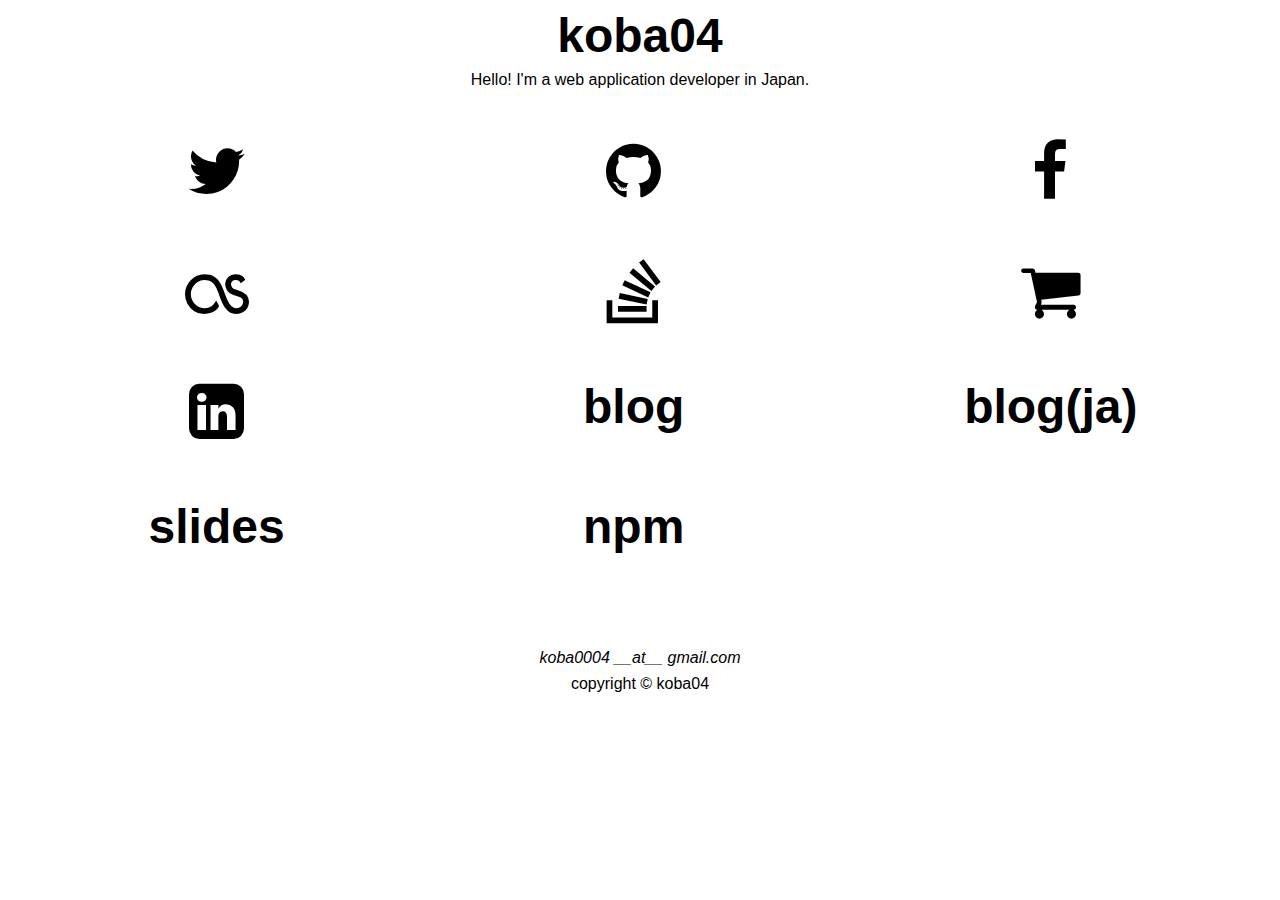
<file: public/index.html>
<!DOCTYPE html>
<html lang="en">
<head>
  <meta charset="utf-8">
  <title>koba04 - web application developer -</title>
  <link href="//maxcdn.bootstrapcdn.com/font-awesome/4.2.0/css/font-awesome.min.css" rel="stylesheet">
  <link href="main.css" rel="stylesheet">
</head>
<body>
  <header class="header">
    <h1 class="header__title ">koba04</h1>
    <p class="header__text">Hello! I'm a web application developer in Japan.</p>
  </header>
  <main class="main">
    <section>
      <ul class="account-list">
          <li class="my-icon account-list__item"><a href="https://twitter.com/koba04" target="_blank" rel="noopener noreferrer"><i class="fa fa-twitter fa-4x"></i></a></li>
          <li class="my-icon account-list__item"><a href="https://github.com/koba04/" target="_blank" rel="noopener noreferrer"><i class="fa fa-github fa-4x"></i></a></li>
          <li class="my-icon account-list__item"><a href="https://www.facebook.com/koba04" target="_blank" rel="noopener noreferrer"><i class="fa fa-facebook fa-4x"></i></a></li>
          <li class="my-icon account-list__item"><a href="http://www.lastfm.jp/user/koba04" target="_blank" rel="noopener noreferrer"><i class="fa fa-lastfm fa-4x"></i></a></li>
          <li class="my-icon account-list__item"><a href="https://stackoverflow.com/users/3451503/koba04" target="_blank" rel="noopener noreferrer"><i class="fa fa-stack-overflow fa-4x"></i></a></li>
          <li class="my-icon account-list__item"><a href="https://www.amazon.co.jp/registry/wishlist/3RM30V69LJHUY" target="_blank" rel="noopener noreferrer"><i class="fa fa-shopping-cart fa-4x"></i></a></li>
          <li class="my-icon account-list__item"><a href="https://www.linkedin.com/in/toru-kobayashi-26688680/" target="_blank" rel="noopener noreferrer"><i class="fa fa-linkedin-square fa-4x"></i></a></li>
          <li class="my-icon account-list__item"><span class="icon-text"><a href="https://medium.com/@koba04" target="_blank" rel="noopener noreferrer">blog</a></span></li>
          <li class="my-icon account-list__item"><span class="icon-text"><a href="https://blog.koba04.com" target="_blank" rel="noopener noreferrer">blog(ja)</a></span></li>
          <li class="my-icon account-list__item"><span class="icon-text"><a href="https://speakerdeck.com/koba04" target="_blank" rel="noopener noreferrer">slides</a></span></li>
          <li class="my-icon account-list__item"><a href="https://www.npmjs.com/~koba04" target="_blank" rel="noopener noreferrer"><span class="icon-text">npm</span></a></li>
        </ul>
    </section>
  </main>
  <footer class="footer">
    <address class="footer__contact">koba0004&nbsp;__at__&nbsp;gmail.com</address>
    <p class="footer__copyright">copyright &copy; koba04</p></p>
  </footer>
  <script>
    var _gaq = _gaq || [];
    _gaq.push(['_setAccount', 'UA-8875970-4']);
    _gaq.push(['_trackPageview']);
    (function() {
      var ga = document.createElement('script'); ga.type = 'text/javascript'; ga.async = true;
      ga.src = ('https:' == document.location.protocol ? 'https://ssl' : 'http://www') + '.google-analytics.com/ga.js';
      var s = document.getElementsByTagName('script')[0]; s.parentNode.insertBefore(ga, s);
    })();
  </script>
</body>
</html>
</file>
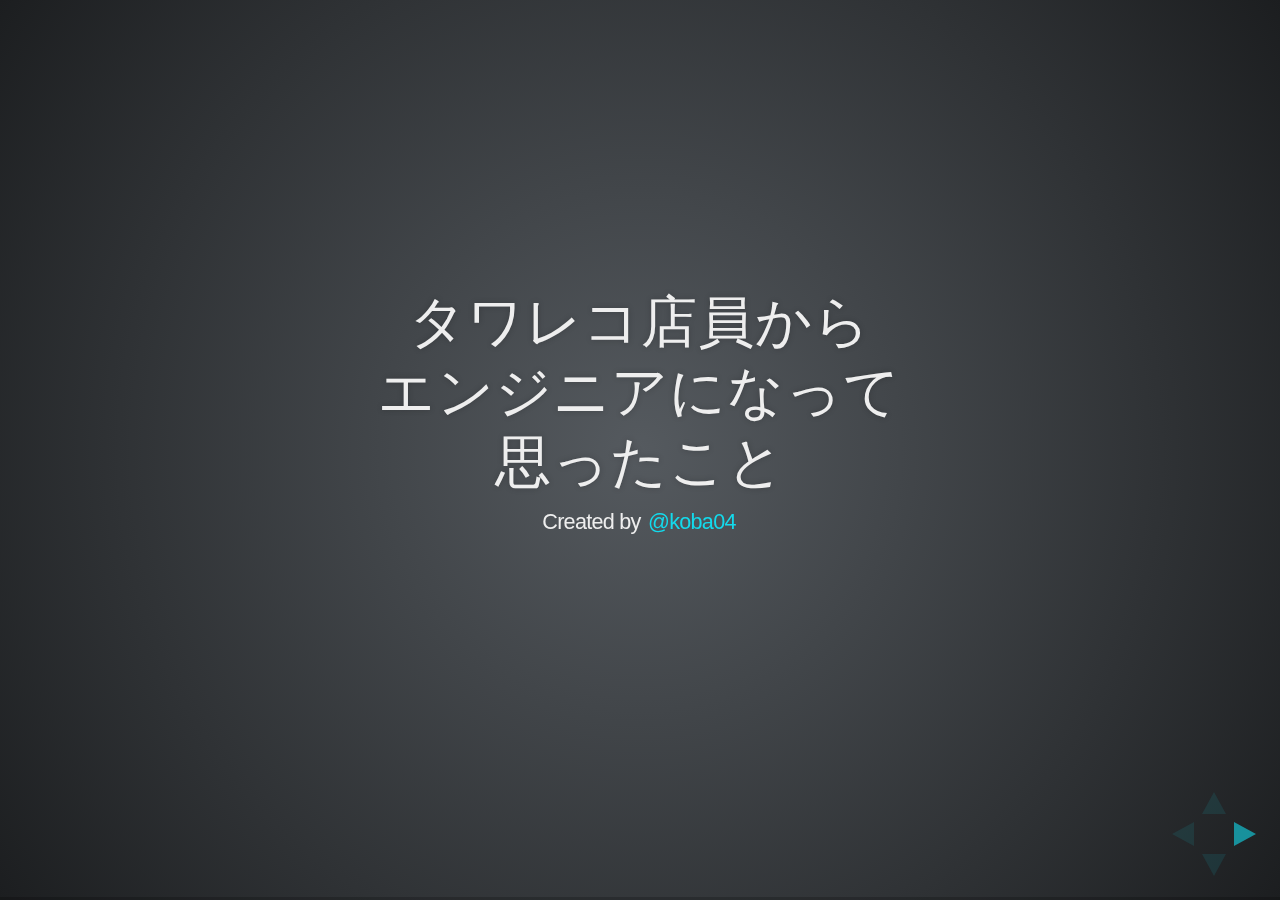
<file: public/slide/become_a_programmer/index.html>
<!doctype html>
<html lang="ja">
  <head>
    <meta charset="utf-8">
    <title>プログラミング未経験のタワレコ店員がエンジニアになって思ったこと</title>
    <meta property="og:title" content="プログラミング未経験のタワレコ店員がエンジニアになって思ったこと" />
    <meta property="og:type" content="website" />
    <meta property="og:url" content="http://koba04.com/slide/become_a_programmer/" />
    <meta name="author" content="koba04">
    <meta name="apple-mobile-web-app-capable" content="yes" />
    <meta name="apple-mobile-web-app-status-bar-style" content="black-translucent" />
    <link rel="stylesheet" href="css/reveal.css">
    <link rel="stylesheet" href="css/theme/default.css" id="theme">
    <!-- For syntax highlighting -->
    <link rel="stylesheet" href="lib/css/zenburn.css">
    <!-- If the query includes 'print-pdf', use the PDF print sheet -->
    <script>
      document.write( '<link rel="stylesheet" href="css/print/' + ( window.location.search.match( /print-pdf/gi ) ? 'pdf' : 'paper' ) + '.css" type="text/css" media="print">' );
    </script>
    <!--[if lt IE 9]>
    <script src="lib/js/html5shiv.js"></script>
    <![endif]-->
    <script type="text/javascript">
      var _gaq = _gaq || [];
      _gaq.push(['_setAccount', 'UA-8875970-4']);
      _gaq.push(['_trackPageview']);
      (function() {
        var ga = document.createElement('script'); ga.type = 'text/javascript'; ga.async = true;
        ga.src = ('https:' == document.location.protocol ? 'https://ssl' : 'http://www') + '.google-analytics.com/ga.js';
        var s = document.getElementsByTagName('script')[0]; s.parentNode.insertBefore(ga, s);
      })();
    </script>
  </head>
  <body>
    <div class="reveal">
      <!-- Any section element inside of this container is displayed as a slide -->
      <div class="slides">
        <section data-markdown>
          <script type="text/template">
            ### タワレコ店員から
            ### エンジニアになって
            ### 思ったこと
            <small>Created by [@koba04](http://twitter.com/koba04)</small>
          </script>
        </section>

        <section data-markdown>
          <script type="text/template">
            ### about

            [@koba04](http://twitter.com/koba04)

            ***
            * 22〜24歳 タワレコ店員
            * 24〜28歳 受託系の開発</li>
            * 28〜 (30歳) ウェブ系な開発(←イマココ)
            ***

            [github](http://github.com/koba04) / [blog](http://d.hatena.ne.jp/koba04/)

            個人で作ったWebサービス

            [PetaTube](http://petatube.koba04.com/) / [CountDownLastFMRanking](http://cdlm.koba04.com/)
          </script>
        </section>


        <section data-markdown>
          <script type="text/template">
            ## about slide

            * 全くすごくない普通のド素人が、  
              未経験からエンジニアになってどう乗り切ってきたのかを書きたくなった

            * 正月だったのでこれまでを振り返ってみた

            * reveal.js(このスライド)を試したかった
          </script>
        </section>

        <section data-state="alert" data-markdown>
          <script type="text/template">
            ## 注意

            * こうやってきたということなので、  
              書いてあること全てがこうしたほうがいいというものではありません

            * スゴいことは書いてません(やってないので...)
          </script>
        </section>

        <section data-markdown>
          <script type="text/template">
            ### タワレコ時代のスキル

            * 音楽のレビューブログをブログサービス使って書いていた程度

            * 文系なのでプログラミングとか全くしたことない  
              <small>数学も高1くらいからやってない...</small>

            * インターネット？よくわからないけど便利だね
          </script>
        </section>

        <section data-state="alert" data-markdown>
          <script type="text/template">
            # えっ
          </script>
        </section>

        <section data-markdown>
          <script type="text/template">
            ### タワレコ時代に勉強したこと

            * 資格(シスアド)  
              <small>インターネットがなんとなくイメージ出来るようになった(利用者として)</small>

            * Java  
              <small>ネットでJavaがいいらしいというのを見て学習  
              「やさしい〜」みたいな書籍で動物クラスとか犬クラス作ったりした  
              これがどうシステムになっていくのか全く理解出来てない状態</small>
          </script>
        </section>

        <section data-state="blackout" data-markdown>
          <script type="text/template">
            ## そして潜り込んだ...
          </script>
        </section>

        <section data-markdown>
          <script type="text/template">
            ## 何もわからない期
          </script>
        </section>

        <section data-markdown>
          <script type="text/template">
            ### とにかくわからない

            * 何から調べたらいいかわからない...  
              <small>MVC？ Tomcat？ 環境PATH？？？</small>

            * 何がわからないかがわからない  
              <small>「〜がわからない」というのは最低限は理解してないと言えない</small>
          </script>
        </section>

        <section data-markdown>
          <script type="text/template">
            ### わからないときにどうしたか...
          </script>
        </section>

        <section data-markdown>
          <script type="text/template">
            ### とにかく試行錯誤する

            * こうしないと頭に入らない...

            * 家帰ってわからなかったところを改めて調べてみる

            * それについてが載っている初心者本を買ってきてやる
          </script>
        </section>

        <section data-markdown>
          <script type="text/template">
            ### 何か試すときは1つずつ試す

            * とにかくなんでも試したくなるけど、  
              １つずつやっていかないと混乱していくだけ

            * やったことはログにとっておく  
              (やらずに時間をいっぱい無駄にしたので...)
          </script>
        </section>

        <section data-markdown>
          <script type="text/template">
            ### 聞く

            * 周りに迷惑掛けてしまうときは早めに聞く

            * 質問は知りたいポイントをまとめて答えやすく

            * 考えることを放棄して聞くのはナシ

            * あとは空気読め(これが難しい...)
          </script>
        </section>

        <section data-markdown>
          <script type="text/template">
            ### すべてをわかろうとしない

            * 全部を理解しようとすると破綻するので、  
              今の時点ではこういうもんだと割り切る部分も必要  

            * 勉強を続けていれば、ふとしたときに色々つながって一気に理解出来ることがある
          </script>
        </section>

        <section data-markdown>
          <script type="text/template">
            ### で、なってみてどうだったか

            * 最初の会社は受託の開発だったけど  
              プログラムを書いてシステムを作るということは思っていた以上に楽しかった

            * 自分が作ったシステムが使われるのは  
              すごい嬉しいけどドキドキ...(これは今でも)
          </script>
        </section>

        <section data-markdown data-state="soothe">
          <script type="text/template">
            # 勉強する
          </script>
        </section>

        <section data-markdown>
          <script type="text/template">
            ## 勉強の軸

            この3点は並行して進めていく

            * 業務に直接的に必要なこと  
              <small>まぁ当然しますよね</small>

            * 基礎的知識  
              <small>TCP/IP, HTTP, Linux...</small>

            * 業務とは関係ないけど興味があること  

            ***

            <small>他にも色々勉強すべきことはあるけど、  
            それはそれぞれやりたいことを...</small>
          </script>
        </section>

        <section data-markdown>
          <script type="text/template">
            ## 基礎的知識

            * あるかどうかで新しいことを学ぶときに  
              理解出来るスピードが大きく変わってくる  
              <small>やっておくと後々ジャブのように効いてくる</small>

            * 周りと比べて絶望的なくらい足りなくて  
              焦りや不安を感じるけど、  
              1つ1つ確実に身につけるしかないので  
              継続してやるしかない  

            * 最近は英語と数学の必要性を痛感している..
          </script>
        </section>

        <section data-markdown>
          <script type="text/template">
            ## 本で勉強する

            本に投資することは無駄にはならないので  
            どんどん買う

            * 初心者本オススメ  
              <small>新しい何かを勉強するときは  
              カッコつけずにまずは初心者本からやるのが結局理解が早い(と思う)</small>

            * Webにある記事だけでOK?  
              <small>本で順番に進めた方が理解が早いことも多いので、  
              Webで概要見てもっと学びたいと思ったら早めに本買ってみるといいのでは?</small>

            * お金を使うことで学ぼうという意識も高くなる</li>
          </script>
        </section>

        <section data-markdown>
          <script type="text/template">
            ### 資格についてちょっと

            <small>ベンダー系はOracleを取らされたくらいなので  
            IPAの試験について</small>

            * 自分のような基礎的な学習を全くしてない人にとっては意味はある  
              <small>でも資格の勉強だけしてるとかはダメだと思う</small>

            * 仕事に直接的に役に立ったことは  
              ほとんどないけど、  
              ちょっとしたときにヒントとなることも

            * 午後の問題とかは結構面白い  
              <small>情報セキュリティスペシャリストは結構勉強になった</small>

            ***

            <small>半年に1回とかなので勉強しようかと思うこともあるけど  
            他にやりたいことがあって放置...</small>
          </script>
        </section>

        <section data-markdown data-state="soothe">
          <script type="text/template">
            ## やるといいこと

            <small>出来てないけど...</small>
          </script>
        </section>

        <section data-markdown>
          <script type="text/template">
            ## ブログ書く

            * 学んだことをブログに書く習慣をつける

            * inputしたことをそのままでもoutputしてみることでより身につく
          </script>
        </section>

        <section data-markdown>
          <script type="text/template">
            ## 勉強する環境を作る

            * Web系なら最初は仮想環境にLinux入れては潰してを繰り返して色々試す  
              <small>perlbrewとかrbenvとかLL系の環境つくるものや  
              MySQL::Sandboxとか使うとさらに気楽に試せていい  
              →壊れてもいい安心感</small>

            * 慣れてきたらVPSを借りてみる  
              公開されている環境があるというのは  
              テンションが上がる
          </script>
        </section>

        <section data-markdown data-state="soothe">
          <script type="text/template">
            ## 少しわかってきたら
          </script>
        </section>

        <section data-markdown>
          <script type="text/template">
            ## 勉強会

            * モチベーション & 知識を得られるので積極活用

            * 意識高い人たちがいっぱいだからと恐れない  
              最初は知識を吸収するためだけに参加するでもいいと思う

            * ぼっちでも気にせず色々参加してみる  

            * 話しかけられなくても  
              ブログで感想書いたりすることで  
              つながりが出来て楽しいかも

            * ロールモデルとなるような  
              すごい人を見つけると刺激にもなるしいい
              
          </script>
        </section>

        <section data-markdown>
          <script type="text/template">
            ### 学ぶべきことの取捨選択

            * 学ぶべきことは膨大なので、  
              基礎的な部分や  
              自分が伸ばしたい部分などを見極めて  
              何でもかんでも手を出さない

            * 「知っておくべき〜」みたいな記事に踊らされない
          </script>
        </section>

        <section data-markdown>
          <script type="text/template">
            ### コードを読む

            * githubなどで  
              使っているライブラリのコードを読んでみる

            * まぁ言うまでもないですが...
          </script>
        </section>

        <section data-markdown>
          <script type="text/template">
            ## 目標立てて宣言する

            * これやるということを決めて  
              ブログか何かで宣言する

            * 無理な目標は結局何もやらなくなるので  
              出来る目標を立てて確実に実行する
          </script>
        </section>

        <section data-markdown>
          <script type="text/template">
            ### サービスを公開してみる

            * botでもなんでもいいので、  
              自分の作ったものを公開してみることは  
              色々勉強になるのでオススメ

            * 自分のためだけのサービスでも
          </script>
        </section>

        <section data-markdown>
          <script type="text/template">
            ### 疲れたときは

            * プログラム書くのに疲れたときは、本を読む

            * 本を読むのに疲れたときは、プログラムを書く

            * どっちも疲れたときは飲んだり寝たり  
              お好きなようにして無理にやらない
          </script>
        </section>

        <section data-markdown>
          <script type="text/template">
            ## エンジニアって大変?

            * 一生学び続ける覚悟が必要

            * 技術を学ぶことが楽しく思えないなら  
              ツラいだけだと思うので...

            * でも、自分の力でサービス作れるのって  
              カッコよくない?

            * 目的がはっきりしている学習は  
              苦にならないと思う
          </script>
        </section>

        <section data-markdown>
          <script type="text/template">
            ## なんだかんだ

            * 楽しいから続けられている  
              →モチベーションを保つことが大事

            * リスクを冒さないとチャンスはない  
              →仕事に慣れてきた時が一番大事  
          </script>
        </section>

        <section data-markdown>
          <script type="text/template">
            ## とはいえ悩む

            * 新卒で入ってきたエンジニアが  
              みんな技術力高くて焦ることもある  

            * まぁでもチートはないので  
              手を動かして学ぶのみ
          </script>
        </section>

        <section data-markdown>
          <script type="text/template">
            ## 自分を出す

            * 自分しか出来ないことは  
              ほとんどないけど  
              自分しかやらないことはある
          </script>
        </section>

        <section data-markdown data-state="soothe">
          <script type="text/template">
            # 理想
          </script>
        </section>

        <section data-markdown>
          <script type="text/template">
            ### 呼吸するように学ぶ

            * 自然に学ぶ

            * 吸うこと(インプット)と  
              吐くこと(アウトプット)を  
              バランスよく
          </script>
        </section>

        <section data-markdown>
          <script type="text/template">
            # おわり

            <small><a href="#">もう一度見る</a></small>
          </script>
        <section>

      </div>
    </div>
    <script src="lib/js/head.min.js"></script>
    <script src="js/reveal.min.js"></script>
    <script>
      // Full list of configuration options available here:
      // https://github.com/hakimel/reveal.js#configuration
      Reveal.initialize({
        controls: true,
        progress: true,
        history: true,
        center: true,
        theme: Reveal.getQueryHash().theme, // available themes are in /css/theme
        transition: Reveal.getQueryHash().transition || 'default', // default/cube/page/concave/zoom/linear/none
        // Optional libraries used to extend on reveal.js
        dependencies: [
          { src: 'lib/js/classList.js', condition: function() { return !document.body.classList; } },
          { src: 'plugin/markdown/showdown.js', condition: function() { return !!document.querySelector( '[data-markdown]' ); } },
          { src: 'plugin/markdown/markdown.js', condition: function() { return !!document.querySelector( '[data-markdown]' ); } },
          { src: 'plugin/highlight/highlight.js', async: true, callback: function() { hljs.initHighlightingOnLoad(); } },
          { src: 'plugin/zoom-js/zoom.js', async: true, condition: function() { return !!document.body.classList; } },
          { src: 'plugin/notes/notes.js', async: true, condition: function() { return !!document.body.classList; } }
          // { src: 'plugin/remotes/remotes.js', async: true, condition: function() { return !!document.body.classList; } }
        ]
      });
    </script>
  </body>
</html>
</file>
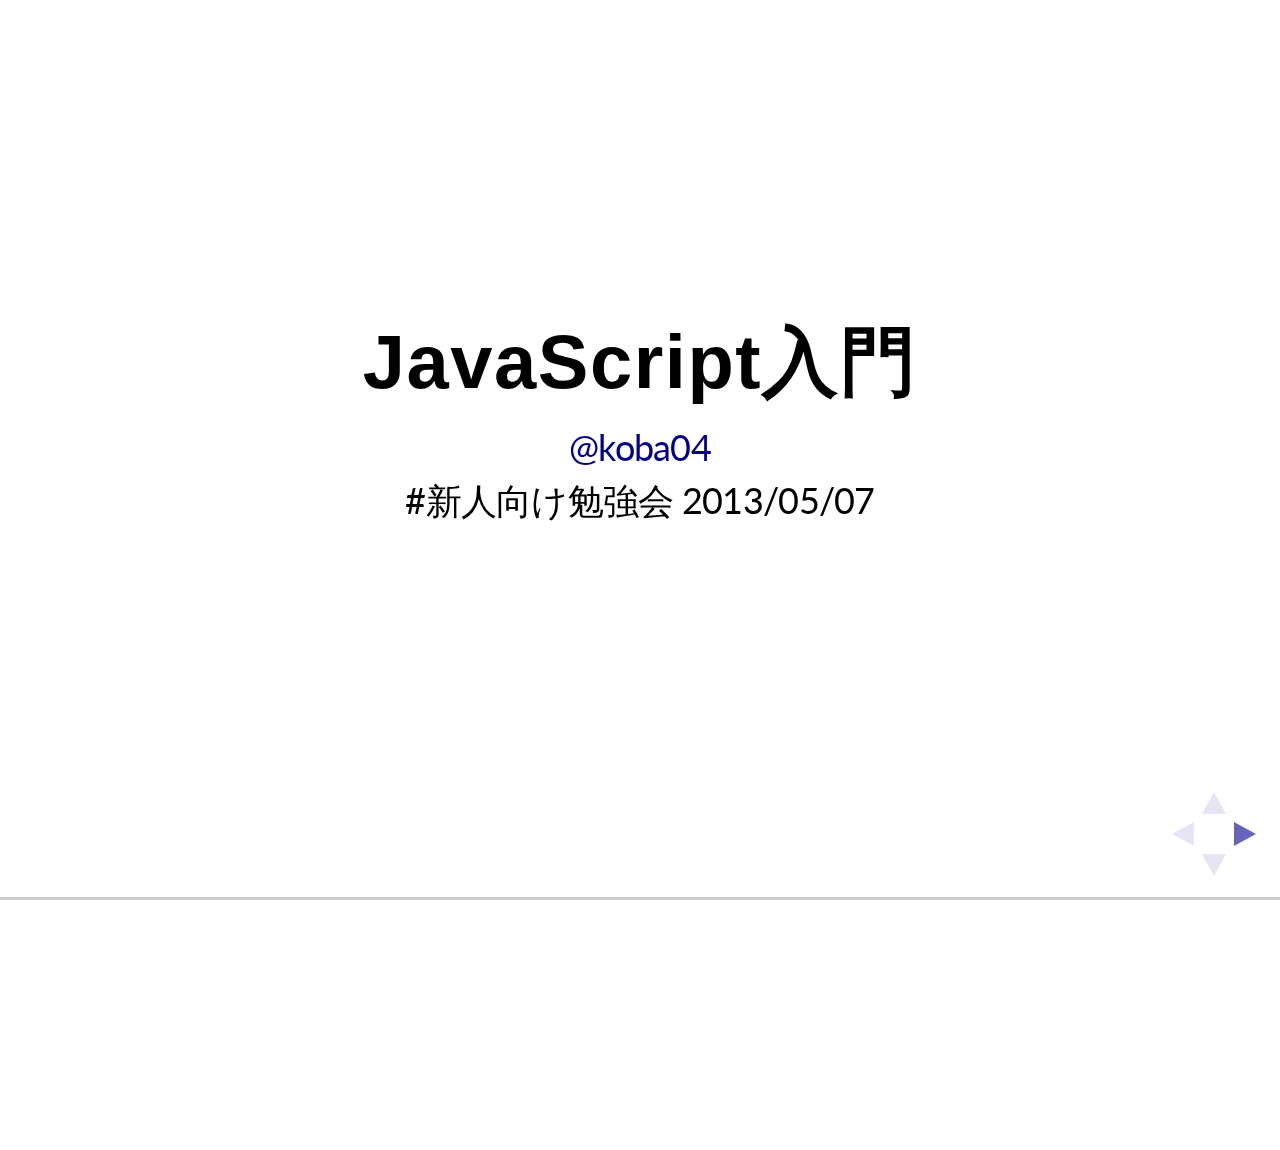
<file: public/slide/for-javascript-begineers/index.html>
<!doctype html>
<html lang="ja">
  <head>
    <meta charset="utf-8">
    <title>JavaScript入門</title>
    <meta property="og:title" content="JavaScript入門" />
    <meta property="og:type" content="website" />
    <meta property="og:url" content="http://koba04.com/slide/for-javascript-begineers/" />
    <meta name="author" content="koba04">
    <meta name="apple-mobile-web-app-capable" content="yes" />
    <meta name="apple-mobile-web-app-status-bar-style" content="black-translucent" />
    <link rel="stylesheet" href="css/reveal.css">
    <link rel="stylesheet" href="css/theme/simple.css" id="theme">
    <link rel="stylesheet" href="css/my.css">
    <!-- For syntax highlighting -->
    <link rel="stylesheet" href="lib/css/zenburn.css">
    <!-- If the query includes 'print-pdf', use the PDF print sheet -->
    <script>
      document.write( '<link rel="stylesheet" href="css/print/' + ( window.location.search.match( /print-pdf/gi ) ? 'pdf' : 'paper' ) + '.css" type="text/css" media="print">' );
    </script>
    <!--[if lt IE 9]>
    <script src="lib/js/html5shiv.js"></script>
    <![endif]-->
  </head>
  <body>
    <div class="reveal">
      <!-- Any section element inside of this container is displayed as a slide -->
      <div class="slides">
        <section data-markdown="content.md" data-separator="^\n\n\n" data-vertical="^\n\n"></section>
    </div>
    <script src="lib/js/head.min.js"></script>
    <script src="js/reveal.min.js"></script>
    <script>
      // Full list of configuration options available here:
      // https://github.com/hakimel/reveal.js#configuration
      Reveal.initialize({
        controls: true,
        progress: true,
        history: true,
        center: true,
        theme: Reveal.getQueryHash().theme, // available themes are in /css/theme
        transition: Reveal.getQueryHash().transition || 'default', // default/cube/page/concave/zoom/linear/fade/none
        // Optional libraries used to extend on reveal.js
        dependencies: [
          { src: 'lib/js/classList.js', condition: function() { return !document.body.classList; } },
          { src: 'plugin/markdown/showdown.js', condition: function() { return !!document.querySelector( '[data-markdown]' ); } },
          { src: 'plugin/markdown/markdown.js', condition: function() { return !!document.querySelector( '[data-markdown]' ); } },
          { src: 'plugin/highlight/highlight.js', async: true, callback: function() { hljs.initHighlightingOnLoad(); } },
          { src: 'plugin/zoom-js/zoom.js', async: true, condition: function() { return !!document.body.classList; } },
          { src: 'plugin/notes/notes.js', async: true, condition: function() { return !!document.body.classList; } }
          // { src: 'plugin/search/search.js', async: true, condition: function() { return !!document.body.classList; } }
          // { src: 'plugin/remotes/remotes.js', async: true, condition: function() { return !!document.body.classList; } }
        ]
      });
    </script>
  </body>
</html>
</file>
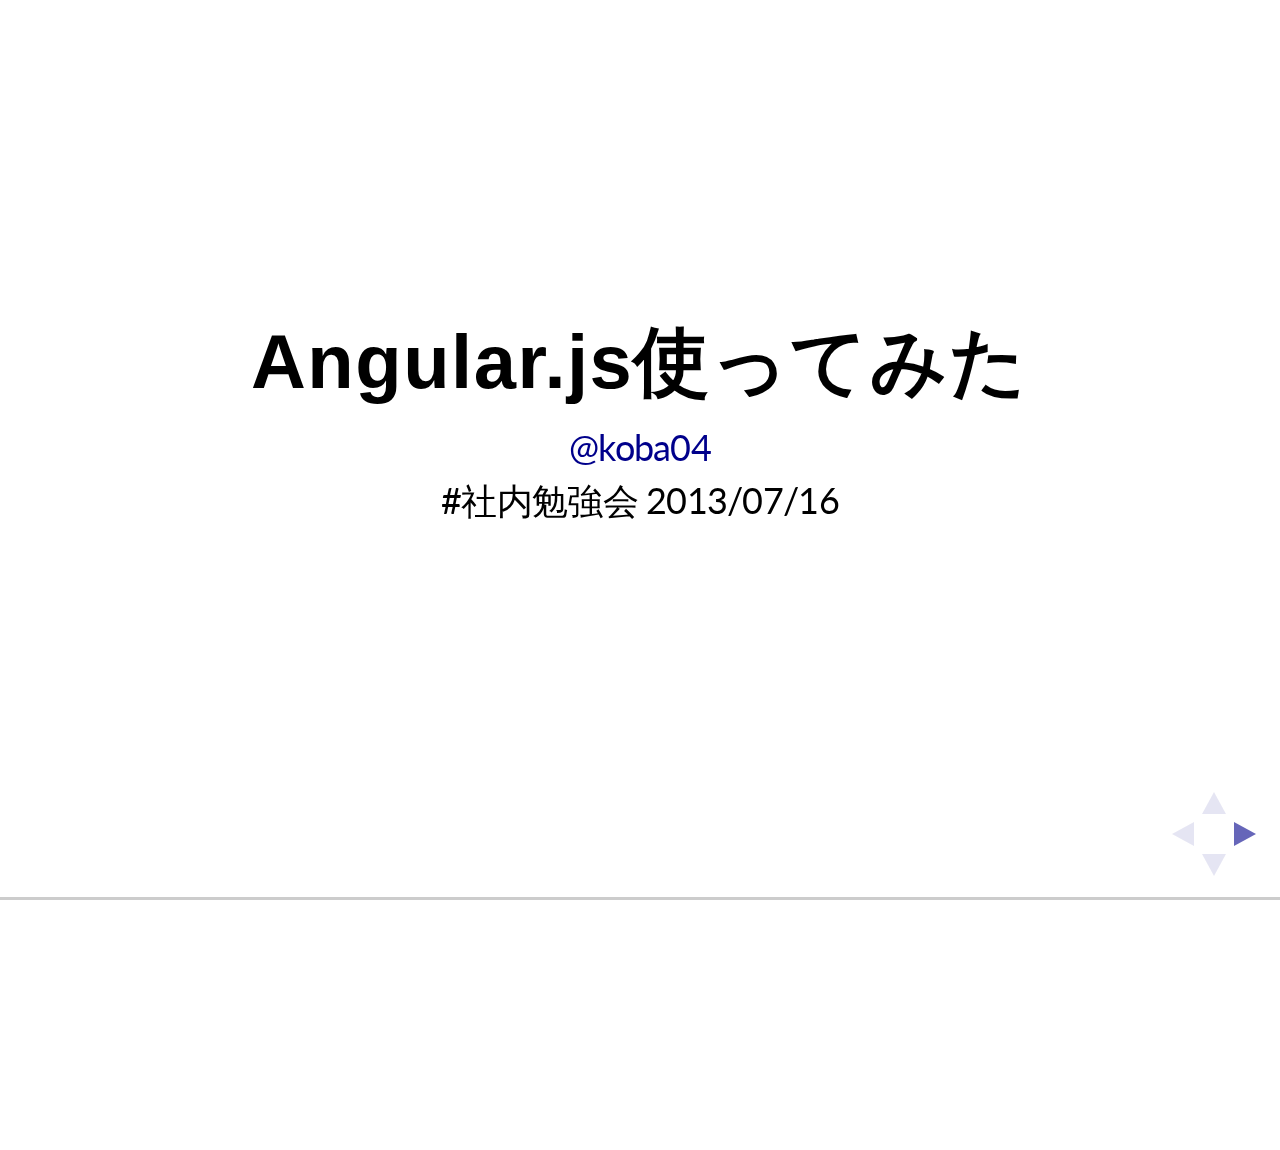
<file: public/slide/get-started-angularjs/index.html>
<!doctype html>
<html lang="ja">
  <head>
    <meta charset="utf-8">
    <title>Angular.js使ってみた</title>
    <meta property="og:title" content="Angular.js使ってみた" />
    <meta property="og:type" content="website" />
    <meta property="og:url" content="http://koba04.com/slide/get-started-angularjs/" />
    <meta name="author" content="koba04">
    <meta name="apple-mobile-web-app-capable" content="yes" />
    <meta name="apple-mobile-web-app-status-bar-style" content="black-translucent" />
    <link rel="stylesheet" href="css/reveal.css">
    <link rel="stylesheet" href="css/theme/simple.css" id="theme">
    <link rel="stylesheet" href="css/my.css">
    <!-- For syntax highlighting -->
    <link rel="stylesheet" href="lib/css/zenburn.css">
    <!-- If the query includes 'print-pdf', use the PDF print sheet -->
    <script>
      document.write( '<link rel="stylesheet" href="css/print/' + ( window.location.search.match( /print-pdf/gi ) ? 'pdf' : 'paper' ) + '.css" type="text/css" media="print">' );
    </script>
    <!--[if lt IE 9]>
    <script src="lib/js/html5shiv.js"></script>
    <![endif]-->
    <script type="text/javascript">
      var _gaq = _gaq || [];
      _gaq.push(['_setAccount', 'UA-8875970-4']);
      _gaq.push(['_trackPageview']);
      (function() {
        var ga = document.createElement('script'); ga.type = 'text/javascript'; ga.async = true;
        ga.src = ('https:' == document.location.protocol ? 'https://ssl' : 'http://www') + '.google-analytics.com/ga.js';
        var s = document.getElementsByTagName('script')[0]; s.parentNode.insertBefore(ga, s);
      })();
    </script>
  </head>
  <body>
    <div class="reveal">
      <!-- Any section element inside of this container is displayed as a slide -->
      <div class="slides">
        <section data-markdown="content.md" data-separator="^\n\n\n" data-vertical="^\n\n"></section>
    </div>
    <script src="lib/js/head.min.js"></script>
    <script src="js/reveal.min.js"></script>
    <script>
      // Full list of configuration options available here:
      // https://github.com/hakimel/reveal.js#configuration
      Reveal.initialize({
        controls: true,
        progress: true,
        history: true,
        center: true,
        theme: Reveal.getQueryHash().theme, // available themes are in /css/theme
        transition: Reveal.getQueryHash().transition || 'default', // default/cube/page/concave/zoom/linear/fade/none
        transitionSpeed: 'fast', // default/fast/slow
        // Optional libraries used to extend on reveal.js
        dependencies: [
          { src: 'lib/js/classList.js', condition: function() { return !document.body.classList; } },
          { src: 'plugin/markdown/showdown.js', condition: function() { return !!document.querySelector( '[data-markdown]' ); } },
          { src: 'plugin/markdown/markdown.js', condition: function() { return !!document.querySelector( '[data-markdown]' ); } },
          { src: 'plugin/highlight/highlight.js', async: true, callback: function() { hljs.initHighlightingOnLoad(); } },
          { src: 'plugin/zoom-js/zoom.js', async: true, condition: function() { return !!document.body.classList; } },
          { src: 'plugin/notes/notes.js', async: true, condition: function() { return !!document.body.classList; } }
          // { src: 'plugin/search/search.js', async: true, condition: function() { return !!document.body.classList; } }
          // { src: 'plugin/remotes/remotes.js', async: true, condition: function() { return !!document.body.classList; } }
        ]
      });
    </script>
  </body>
</html>
</file>
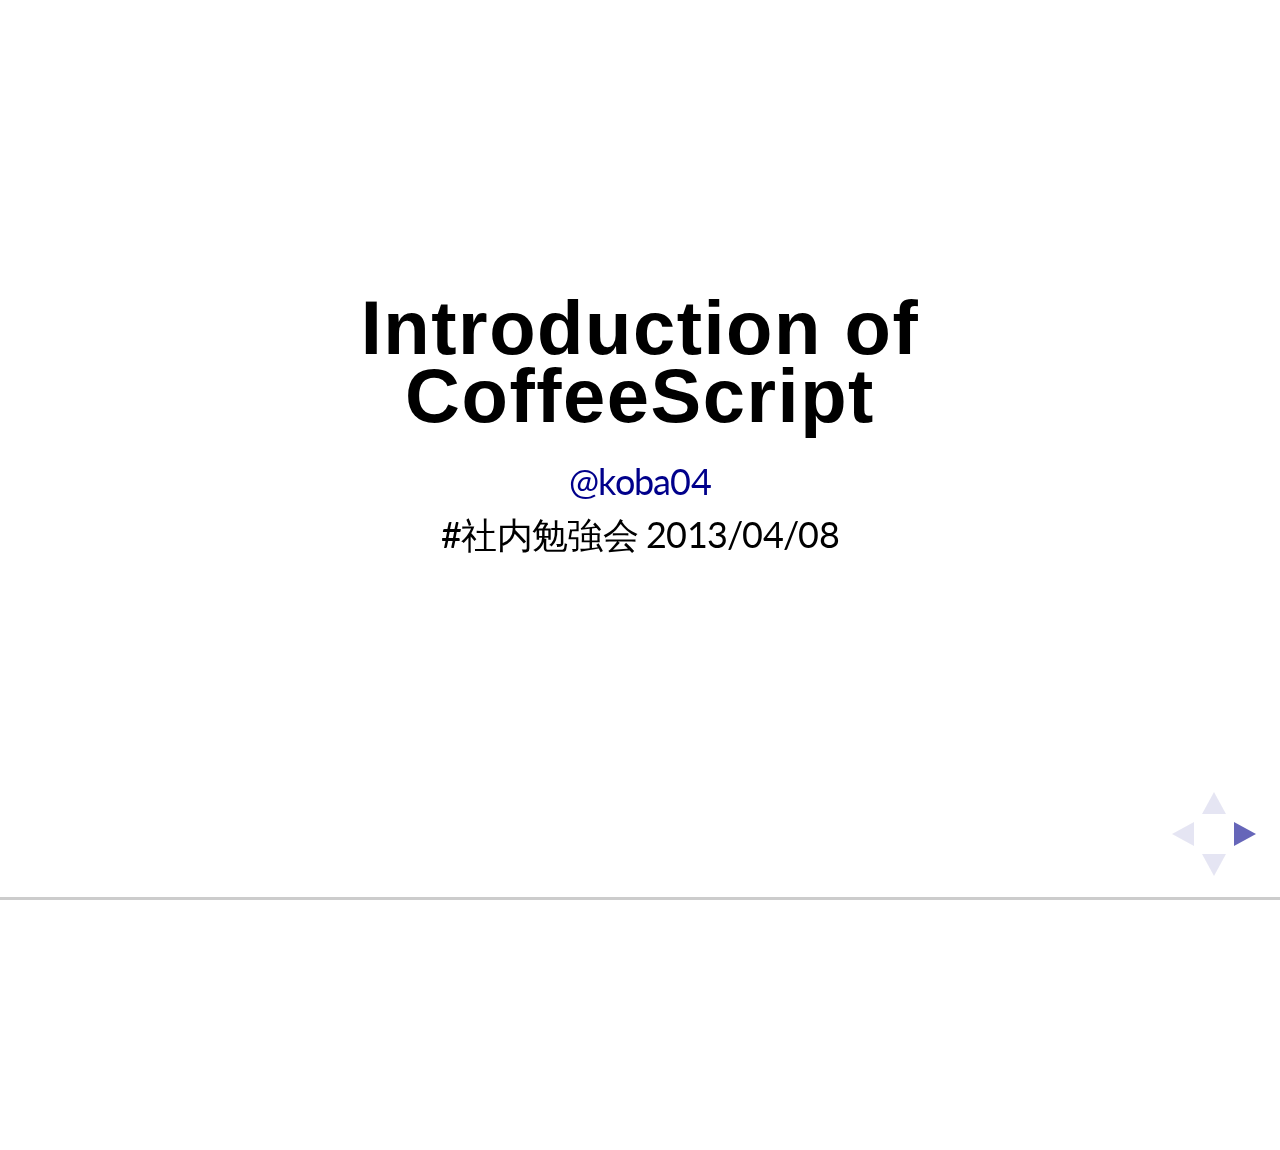
<file: public/slide/introduction-of-coffeescript/index.html>
<!doctype html>
<html lang="ja">
  <head>
    <meta charset="utf-8">
    <title>Introduction of CoffeeScript</title>
    <meta property="og:title" content="Introduction of CoffeeScript" />
    <meta property="og:type" content="website" />
    <meta property="og:url" content="http://koba04.com/slide/introduction-of-coffeescript/" />
    <meta name="author" content="koba04">
    <meta name="apple-mobile-web-app-capable" content="yes" />
    <meta name="apple-mobile-web-app-status-bar-style" content="black-translucent" />
    <link rel="stylesheet" href="css/reveal.css">
    <link rel="stylesheet" href="css/theme/simple.css" id="theme">
    <link rel="stylesheet" href="css/my.css">
    <!-- For syntax highlighting -->
    <link rel="stylesheet" href="lib/css/zenburn.css">
    <!-- If the query includes 'print-pdf', use the PDF print sheet -->
    <script>
      document.write( '<link rel="stylesheet" href="css/print/' + ( window.location.search.match( /print-pdf/gi ) ? 'pdf' : 'paper' ) + '.css" type="text/css" media="print">' );
    </script>
    <!--[if lt IE 9]>
    <script src="lib/js/html5shiv.js"></script>
    <![endif]-->
  </head>
  <body>
    <div class="reveal">
      <!-- Any section element inside of this container is displayed as a slide -->
      <div class="slides">
        <section data-markdown="content.md" data-separator="^\n\n\n" data-vertical="^\n\n"></section>
    </div>
    <script src="lib/js/head.min.js"></script>
    <script src="js/reveal.min.js"></script>
    <script>
      // Full list of configuration options available here:
      // https://github.com/hakimel/reveal.js#configuration
      Reveal.initialize({
        controls: true,
        progress: true,
        history: true,
        center: true,
        theme: Reveal.getQueryHash().theme, // available themes are in /css/theme
        transition: Reveal.getQueryHash().transition || 'default', // default/cube/page/concave/zoom/linear/fade/none
        // Optional libraries used to extend on reveal.js
        dependencies: [
          { src: 'lib/js/classList.js', condition: function() { return !document.body.classList; } },
          { src: 'plugin/markdown/showdown.js', condition: function() { return !!document.querySelector( '[data-markdown]' ); } },
          { src: 'plugin/markdown/markdown.js', condition: function() { return !!document.querySelector( '[data-markdown]' ); } },
          { src: 'plugin/highlight/highlight.js', async: true, callback: function() { hljs.initHighlightingOnLoad(); } },
          { src: 'plugin/zoom-js/zoom.js', async: true, condition: function() { return !!document.body.classList; } },
          { src: 'plugin/notes/notes.js', async: true, condition: function() { return !!document.body.classList; } }
          // { src: 'plugin/search/search.js', async: true, condition: function() { return !!document.body.classList; } }
          // { src: 'plugin/remotes/remotes.js', async: true, condition: function() { return !!document.body.classList; } }
        ]
      });
    </script>
  </body>
</html>
</file>
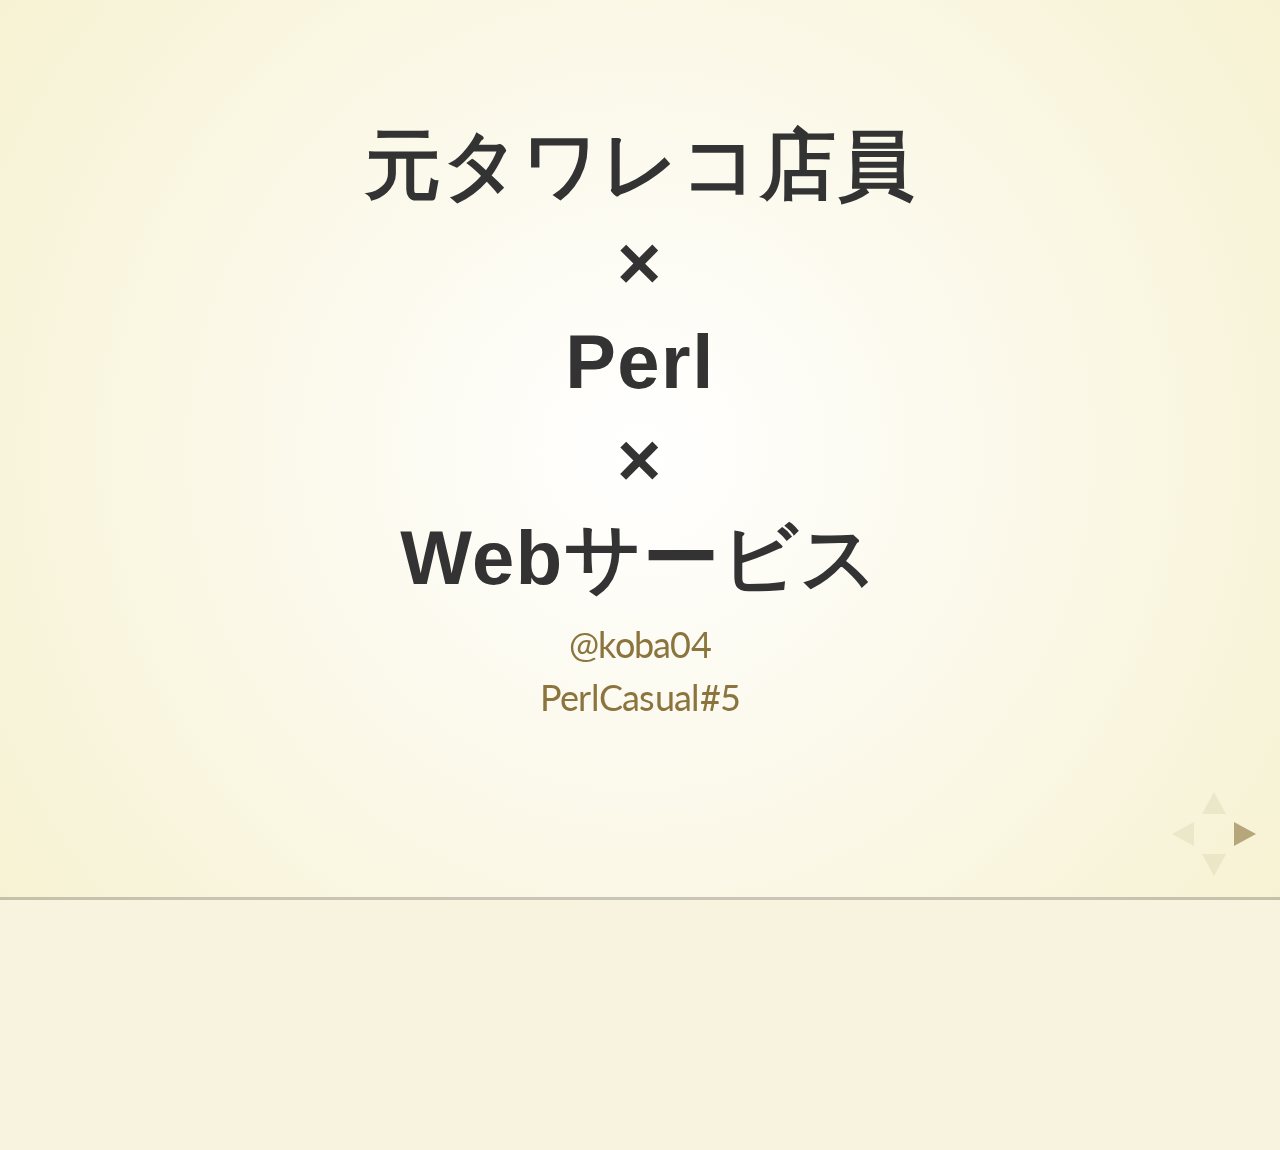
<file: public/slide/perl-casual5/index.html>
<!doctype html>
<html lang="ja">
  <head>
    <meta charset="utf-8">
    <title>元タワレコ店員×Perl×Webサービス (PerlCasual #05)</title>
    <meta property="og:title" content="元タワレコ店員×Perl×Webサービス (PerlCasual #05)" />
    <meta property="og:type" content="website" />
    <meta property="og:url" content="http://koba04.com/slide/perl-casual5/" />
    <meta name="author" content="koba04">
    <meta name="apple-mobile-web-app-capable" content="yes" />
    <meta name="apple-mobile-web-app-status-bar-style" content="black-translucent" />
    <link rel="stylesheet" href="css/reveal.css">
    <link rel="stylesheet" href="css/theme/beige.css" id="theme">
    <link rel="stylesheet" href="css/my.css">
    <!-- For syntax highlighting -->
    <link rel="stylesheet" href="lib/css/zenburn.css">
    <!-- If the query includes 'print-pdf', use the PDF print sheet -->
    <script>
      document.write( '<link rel="stylesheet" href="css/print/' + ( window.location.search.match( /print-pdf/gi ) ? 'pdf' : 'paper' ) + '.css" type="text/css" media="print">' );
    </script>
    <!--[if lt IE 9]>
    <script src="lib/js/html5shiv.js"></script>
    <![endif]-->
  </head>
  <body>
    <div class="reveal">
      <!-- Any section element inside of this container is displayed as a slide -->
      <div class="slides">
        <section data-markdown="perl-casual-5.md" data-separator="^\n\n\n" data-vertical="^\n\n"></section>
    </div>
    <script src="lib/js/head.min.js"></script>
    <script src="js/reveal.min.js"></script>
    <script>
      // Full list of configuration options available here:
      // https://github.com/hakimel/reveal.js#configuration
      Reveal.initialize({
        controls: true,
        progress: true,
        history: true,
        center: true,
        theme: Reveal.getQueryHash().theme, // available themes are in /css/theme
        transition: Reveal.getQueryHash().transition || 'default', // default/cube/page/concave/zoom/linear/fade/none
        // Optional libraries used to extend on reveal.js
        dependencies: [
          { src: 'lib/js/classList.js', condition: function() { return !document.body.classList; } },
          { src: 'plugin/markdown/showdown.js', condition: function() { return !!document.querySelector( '[data-markdown]' ); } },
          { src: 'plugin/markdown/markdown.js', condition: function() { return !!document.querySelector( '[data-markdown]' ); } },
          { src: 'plugin/highlight/highlight.js', async: true, callback: function() { hljs.initHighlightingOnLoad(); } },
          { src: 'plugin/zoom-js/zoom.js', async: true, condition: function() { return !!document.body.classList; } },
          { src: 'plugin/notes/notes.js', async: true, condition: function() { return !!document.body.classList; } }
          // { src: 'plugin/search/search.js', async: true, condition: function() { return !!document.body.classList; } }
          // { src: 'plugin/remotes/remotes.js', async: true, condition: function() { return !!document.body.classList; } }
        ]
      });
    </script>
  </body>
</html>
</file>
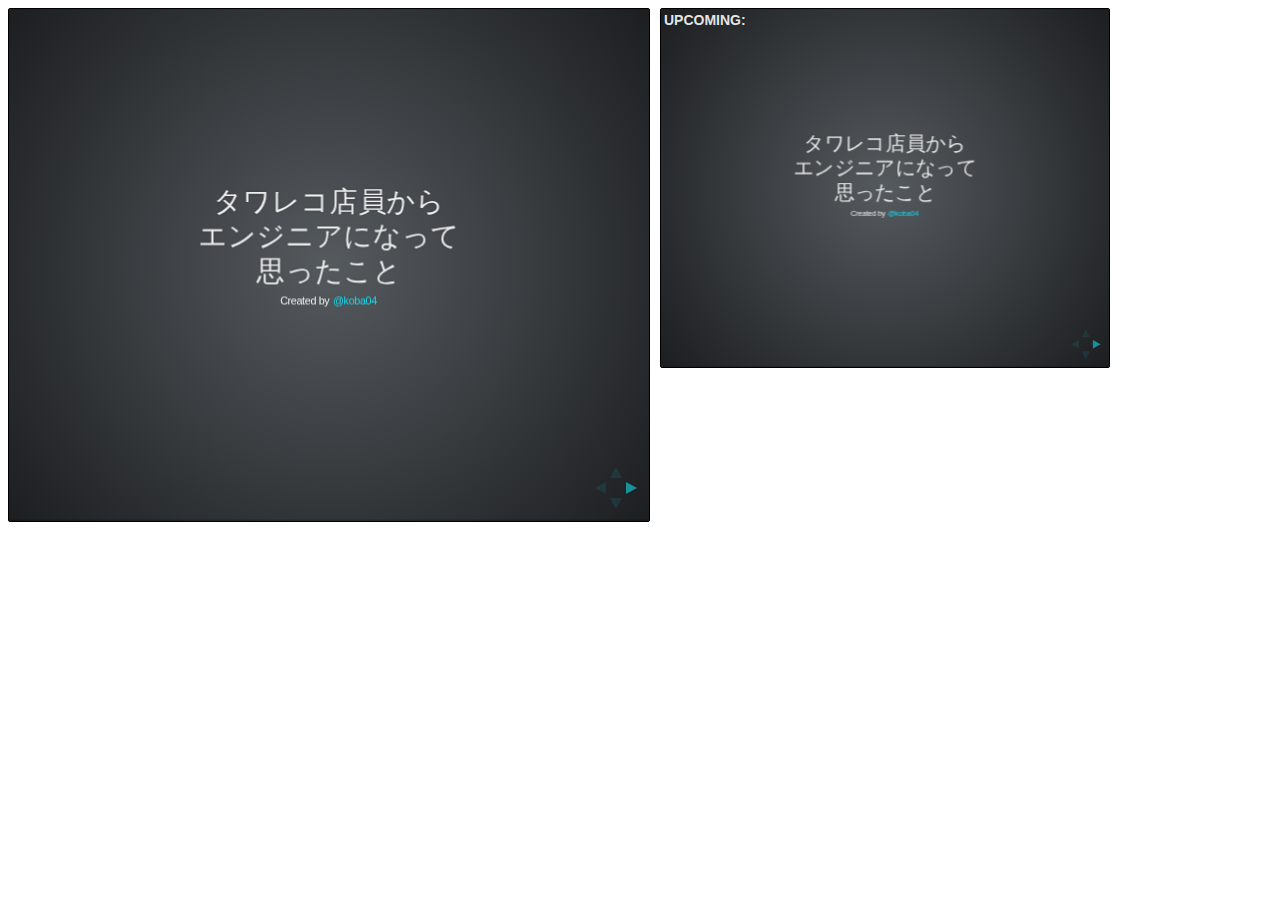
<file: public/slide/become_a_programmer/plugin/notes/notes.html>
<!doctype html>
<html lang="en">
	<head>
		<meta charset="utf-8">

		<title>reveal.js - Slide Notes</title>

		<style>
			body {
				font-family: Helvetica;
			}

			#notes {
				font-size: 24px;
				width: 640px;
				margin-top: 5px;
			}

			#wrap-current-slide {
				width: 640px;
				height: 512px;
				float: left;
				overflow: hidden;
			}

			#current-slide {
				width: 1280px;
				height: 1024px;
				border: none;

				-webkit-transform-origin: 0 0;
					 -moz-transform-origin: 0 0;
						-ms-transform-origin: 0 0;
						 -o-transform-origin: 0 0;
								transform-origin: 0 0;

				-webkit-transform: scale(0.5);
					 -moz-transform: scale(0.5);
						-ms-transform: scale(0.5);
						 -o-transform: scale(0.5);
								transform: scale(0.5);
			}

			#wrap-next-slide {
				width: 448px;
				height: 358px;
				float: left;
				margin: 0 0 0 10px;
				overflow: hidden;
			}

			#next-slide {
				width: 1280px;
				height: 1024px;
				border: none;

				-webkit-transform-origin: 0 0;
					 -moz-transform-origin: 0 0;
						-ms-transform-origin: 0 0;
						 -o-transform-origin: 0 0;
								transform-origin: 0 0;

				-webkit-transform: scale(0.35);
					 -moz-transform: scale(0.35);
						-ms-transform: scale(0.35);
						 -o-transform: scale(0.35);
								transform: scale(0.35);
			}

			.slides {
				position: relative;
				margin-bottom: 10px;
				border: 1px solid black;
				border-radius: 2px;
				background: rgb(28, 30, 32);
			}

			.slides span {
				position: absolute;
				top: 3px;
				left: 3px;
				font-weight: bold;
				font-size: 14px;
				color: rgba( 255, 255, 255, 0.9 );
			}
		</style>
	</head>

	<body>

		<div id="wrap-current-slide" class="slides">
			<iframe src="../../index.html" width="1280" height="1024" id="current-slide"></iframe>
		</div>

		<div id="wrap-next-slide" class="slides">
			<iframe src="../../index.html" width="640" height="512" id="next-slide"></iframe>
			<span>UPCOMING:</span>
		</div>
		<div id="notes"></div>

		<script src="../../plugin/markdown/showdown.js"></script>
		<script>
			window.addEventListener( 'load', function() {

				(function( window, undefined ) {
					var notes = document.getElementById( 'notes' ),
						currentSlide = document.getElementById( 'current-slide' ),
						nextSlide = document.getElementById( 'next-slide' );

					window.addEventListener( 'message', function( event ) {
						var data = JSON.parse( event.data );
						// No need for updating the notes in case of fragment changes
						if ( data.notes !== undefined) {
							if( data.markdown ) {
								notes.innerHTML = (new Showdown.converter()).makeHtml( data.notes );
							}
							else {
								notes.innerHTML = data.notes;
							}
						}

						// Showing and hiding fragments
						if( data.fragment === 'next' ) {
							currentSlide.contentWindow.Reveal.nextFragment();
						}
						else if( data.fragment === 'prev' ) {
							currentSlide.contentWindow.Reveal.prevFragment();
						}
						else {
							// Update the note slides
							currentSlide.contentWindow.Reveal.slide( data.indexh, data.indexv );
							nextSlide.contentWindow.Reveal.slide( data.nextindexh, data.nextindexv );
						}

					}, false );

				})( window );

			}, false );

		</script>
	</body>
</html>
</file>
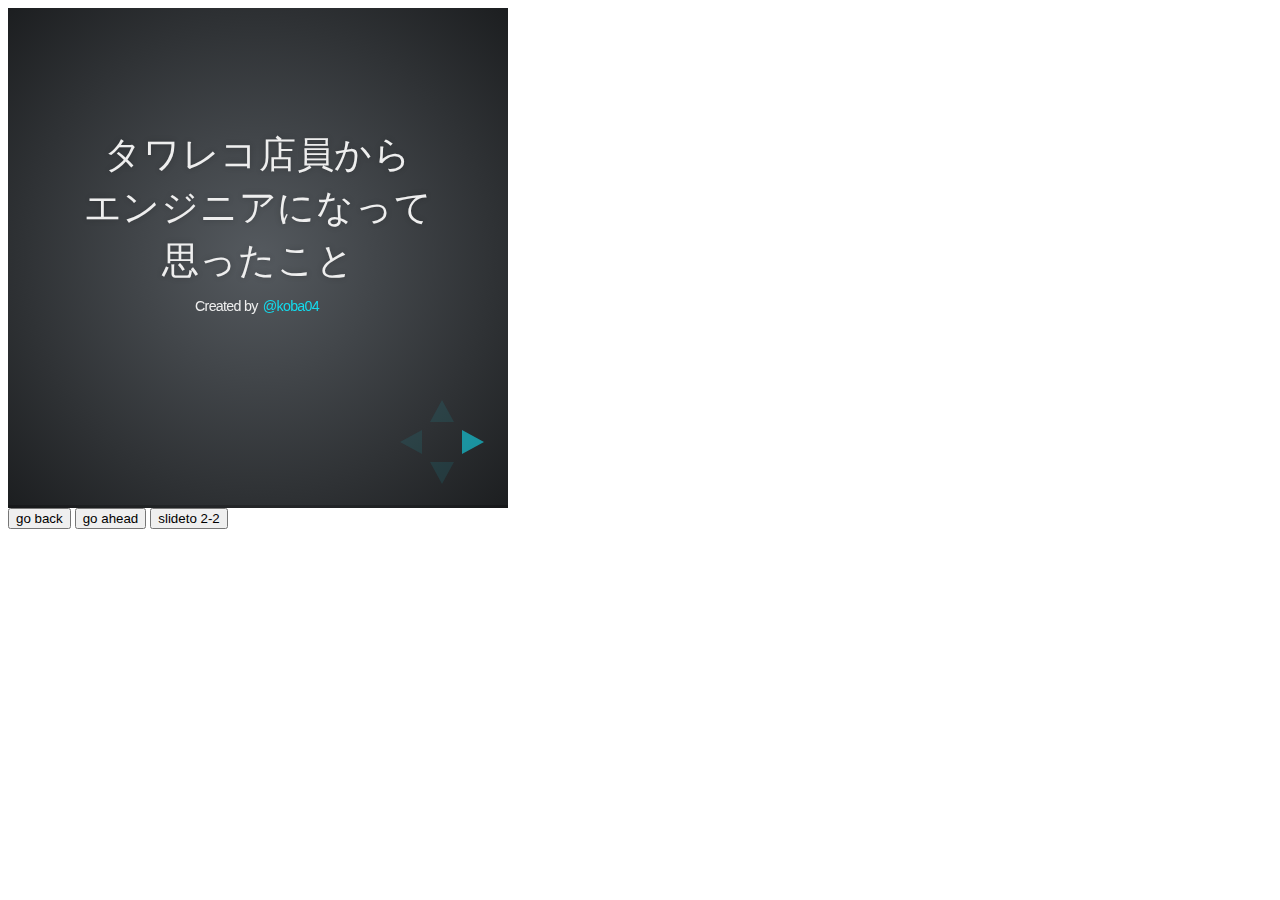
<file: public/slide/become_a_programmer/plugin/postmessage/example.html>
<html>
	<body>

		<iframe id="reveal" src="../../index.html" style="border: 0;" width="500" height="500"></iframe>

		<div>
			<input id="back" type="button" value="go back"/>
			<input id="ahead" type="button" value="go ahead"/>
			<input id="slideto" type="button" value="slideto 2-2"/>
		</div>

		<script>

			(function (){

				var back = document.getElementById( 'back' ),
						ahead = document.getElementById( 'ahead' ),
						slideto = document.getElementById( 'slideto' ),
						reveal =  window.frames[0];

					back.addEventListener( 'click', function () {
						
					reveal.postMessage( JSON.stringify({method: 'prev', args: []}), '*' );
				}, false );

				ahead.addEventListener( 'click', function (){
					reveal.postMessage( JSON.stringify({method: 'next', args: []}), '*' );
				}, false );

				slideto.addEventListener( 'click', function (){
					reveal.postMessage( JSON.stringify({method: 'slide', args: [2,2]}), '*' );
				}, false );

			}());

		</script>

	</body>
</html>
</file>
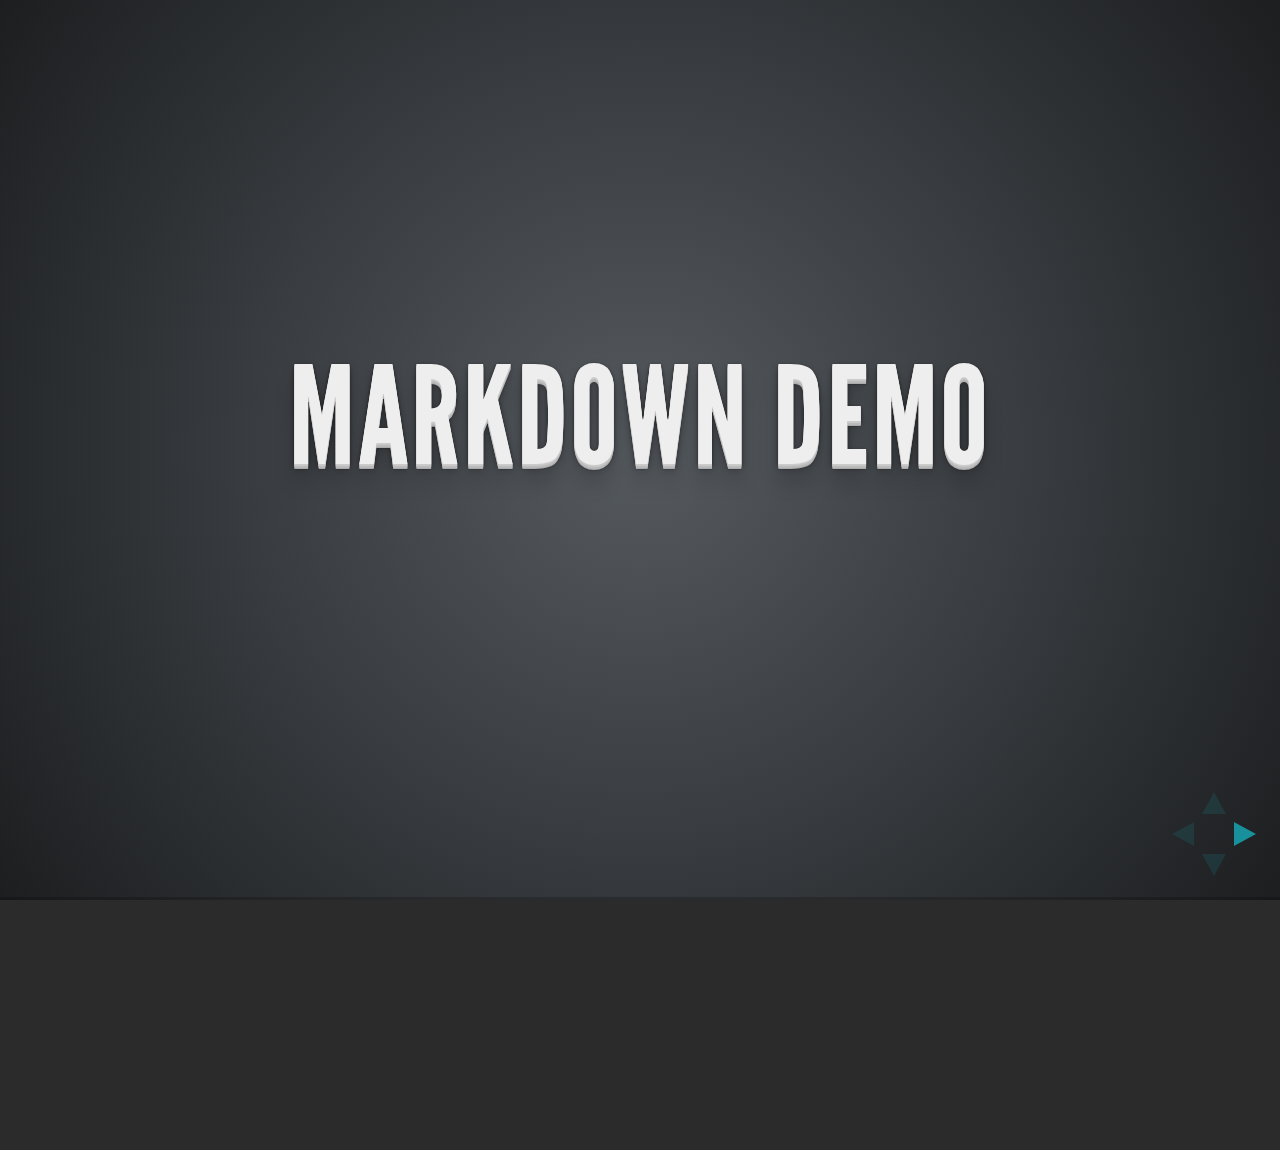
<file: public/slide/for-javascript-begineers/plugin/markdown/example.html>
<!doctype html>
<html lang="en">

	<head>
		<meta charset="utf-8">

		<title>reveal.js - Markdown Demo</title>

		<link rel="stylesheet" href="../../css/reveal.css">
		<link rel="stylesheet" href="../../css/theme/default.css" id="theme">
	</head>

	<body>

		<div class="reveal">

			<div class="slides">

                <!-- Use external markdown resource, and separate slides by three newlines; vertical slides by two newlines -->
                <section data-markdown="example.md" data-separator="^\n\n\n" data-vertical="^\n\n"></section>

                <!-- Slides are separated by three dashes (quick 'n dirty regular expression) -->
                <section data-markdown data-separator="---">
                    <script type="text/template">
                        ## Demo 1
                        Slide 1
                        ---
                        ## Demo 1
                        Slide 2
                        ---
                        ## Demo 1
                        Slide 3
                    </script>
                </section>

                <!-- Slides are separated by newline + three dashes + newline, vertical slides identical but two dashes -->
                <section data-markdown data-separator="^\n---\n$" data-vertical="^\n--\n$">
                    <script type="text/template">
                        ## Demo 2
                        Slide 1.1

                        --

                        ## Demo 2
                        Slide 1.2

                        ---

                        ## Demo 2
                        Slide 2
                    </script>
                </section>

                <!-- No "extra" slides, since there are no separators defined (so they'll become horizontal rulers) -->
                <section data-markdown>
                    <script type="text/template">
                        A

                        ---

                        B

                        ---

                        C
                    </script>
                </section>

            </div>
		</div>

		<script src="../../lib/js/head.min.js"></script>
		<script src="../../js/reveal.js"></script>

		<script>

			Reveal.initialize({
				controls: true,
				progress: true,
				history: true,
				center: true,

				theme: Reveal.getQueryHash().theme,
				transition: Reveal.getQueryHash().transition || 'default',

				// Optional libraries used to extend on reveal.js
				dependencies: [
					{ src: '../../lib/js/classList.js', condition: function() { return !document.body.classList; } },
					{ src: 'showdown.js', condition: function() { return !!document.querySelector( '[data-markdown]' ); } },
					{ src: 'markdown.js', condition: function() { return !!document.querySelector( '[data-markdown]' ); } }
				]
			});

		</script>

	</body>
</html>
</file>
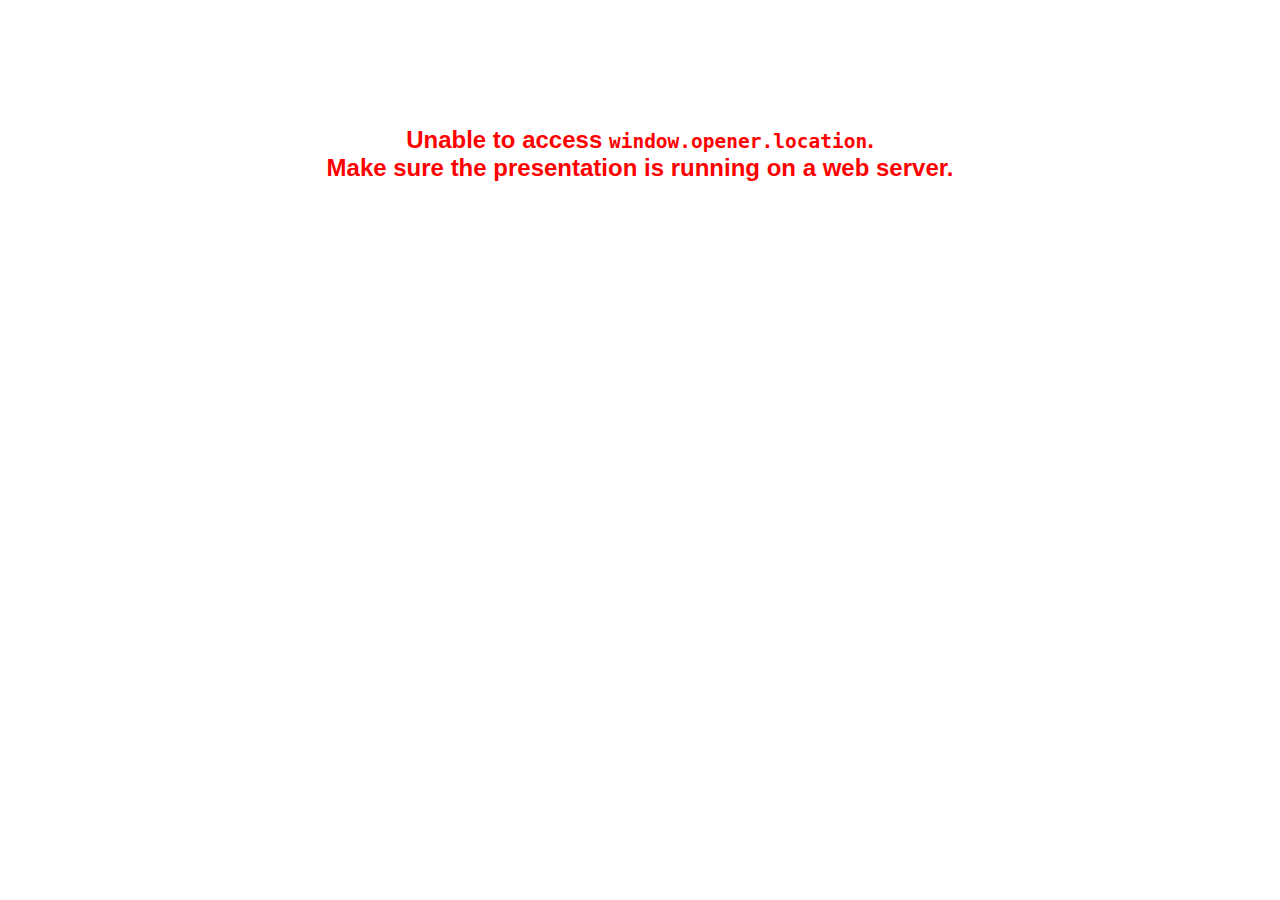
<file: public/slide/for-javascript-begineers/plugin/notes/notes.html>
<!doctype html>
<html lang="en">
	<head>
		<meta charset="utf-8">

		<title>reveal.js - Slide Notes</title>

		<style>
			body {
				font-family: Helvetica;
			}

			#notes {
				font-size: 24px;
				width: 640px;
				margin-top: 5px;
			}

			#wrap-current-slide {
				width: 640px;
				height: 512px;
				float: left;
				overflow: hidden;
			}

			#current-slide {
				width: 1280px;
				height: 1024px;
				border: none;

				-webkit-transform-origin: 0 0;
				   -moz-transform-origin: 0 0;
					-ms-transform-origin: 0 0;
					 -o-transform-origin: 0 0;
						transform-origin: 0 0;

				-webkit-transform: scale(0.5);
				   -moz-transform: scale(0.5);
					-ms-transform: scale(0.5);
					 -o-transform: scale(0.5);
						transform: scale(0.5);
			}

			#wrap-next-slide {
				width: 448px;
				height: 358px;
				float: left;
				margin: 0 0 0 10px;
				overflow: hidden;
			}

			#next-slide {
				width: 1280px;
				height: 1024px;
				border: none;

				-webkit-transform-origin: 0 0;
				   -moz-transform-origin: 0 0;
					-ms-transform-origin: 0 0;
					 -o-transform-origin: 0 0;
						transform-origin: 0 0;

				-webkit-transform: scale(0.35);
				   -moz-transform: scale(0.35);
					-ms-transform: scale(0.35);
					 -o-transform: scale(0.35);
						transform: scale(0.35);
			}

			.slides {
				position: relative;
				margin-bottom: 10px;
				border: 1px solid black;
				border-radius: 2px;
				background: rgb(28, 30, 32);
			}

			.slides span {
				position: absolute;
				top: 3px;
				left: 3px;
				font-weight: bold;
				font-size: 14px;
				color: rgba( 255, 255, 255, 0.9 );
			}

			.error {
				font-weight: bold;
				color: red;
				font-size: 1.5em;
				text-align: center;
				margin-top: 10%;
			}

			.error code {
				font-family: monospace;
			}

			.time {
				width: 448px;
				margin: 30px 0 0 10px;
				float: left;
				text-align: center;
				opacity: 0;

				-webkit-transition: opacity 0.4s;
				   -moz-transition: opacity 0.4s;
				     -o-transition: opacity 0.4s;
				        transition: opacity 0.4s;
			}

			.elapsed,
			.clock {
				color: #333;
				font-size: 2em;
				text-align: center;
				display: inline-block;
				padding: 0.5em;
				background-color: #eee;
				border-radius: 10px;
			}

			.elapsed h2,
			.clock h2 {
				font-size: 0.8em;
				line-height: 100%;
				margin: 0;
				color: #aaa;
			}

			.elapsed .mute {
				color: #ddd;
			}

		</style>
	</head>

	<body>

		<div id="wrap-current-slide" class="slides">
			<script>document.write( '<iframe width="1280" height="1024" id="current-slide" src="'+ window.opener.location.href +'"></iframe>' );</script>
		</div>

		<div id="wrap-next-slide" class="slides">
			<script>document.write( '<iframe width="640" height="512" id="next-slide" src="'+ window.opener.location.href +'"></iframe>' );</script>
			<span>UPCOMING:</span>
		</div>

		<div class="time">
			<div class="clock">
				<h2>Time</h2>
				<span id="clock">0:00:00 AM</span>
			</div>
			<div class="elapsed">
				<h2>Elapsed</h2>
				<span id="hours">00</span><span id="minutes">:00</span><span id="seconds">:00</span>
			</div>
		</div>

		<div id="notes"></div>

		<script src="../../plugin/markdown/showdown.js"></script>
		<script>

			window.addEventListener( 'load', function() {

				if( window.opener && window.opener.location && window.opener.location.href ) {

					var notes = document.getElementById( 'notes' ),
						currentSlide = document.getElementById( 'current-slide' ),
						nextSlide = document.getElementById( 'next-slide' );

					window.addEventListener( 'message', function( event ) {
						var data = JSON.parse( event.data );
						// No need for updating the notes in case of fragment changes
						if ( data.notes !== undefined) {
							if( data.markdown ) {
								notes.innerHTML = (new Showdown.converter()).makeHtml( data.notes );
							}
							else {
								notes.innerHTML = data.notes;
							}
						}

						// Showing and hiding fragments
						if( data.fragment === 'next' ) {
							currentSlide.contentWindow.Reveal.nextFragment();
						}
						else if( data.fragment === 'prev' ) {
							currentSlide.contentWindow.Reveal.prevFragment();
						}
						else {
							// Update the note slides
							currentSlide.contentWindow.Reveal.slide( data.indexh, data.indexv );
							nextSlide.contentWindow.Reveal.slide( data.nextindexh, data.nextindexv );
						}

					}, false );

					var start = new Date(),
						timeEl = document.querySelector( '.time' ),
						clockEl = document.getElementById( 'clock' ),
						hoursEl = document.getElementById( 'hours' ),
						minutesEl = document.getElementById( 'minutes' ),
						secondsEl = document.getElementById( 'seconds' );

					setInterval( function() {

						timeEl.style.opacity = 1;

						var diff, hours, minutes, seconds,
							now = new Date();

						diff = now.getTime() - start.getTime();
						hours = parseInt( diff / ( 1000 * 60 * 60 ) );
						minutes = parseInt( ( diff / ( 1000 * 60 ) ) % 60 );
						seconds = parseInt( ( diff / 1000 ) % 60 );

						clockEl.innerHTML = now.toLocaleTimeString();
						hoursEl.innerHTML = zeroPadInteger( hours );
						hoursEl.className = hours > 0 ? "" : "mute";
						minutesEl.innerHTML = ":" + zeroPadInteger( minutes );
						minutesEl.className = minutes > 0 ? "" : "mute";
						secondsEl.innerHTML = ":" + zeroPadInteger( seconds );

					}, 1000 );

					// Navigate the main window when the notes slide changes
					currentSlide.contentWindow.Reveal.addEventListener( 'slidechanged', function( event ) {

						window.opener.Reveal.slide( event.indexh, event.indexv );

					} );

				}
				else {

					document.body.innerHTML =  '<p class="error">Unable to access <code>window.opener.location</code>.<br>Make sure the presentation is running on a web server.</p>';

				}


			}, false );

			function zeroPadInteger( num ) {
				var str = "00" + parseInt( num );
				return str.substring( str.length - 2 );
			}

		</script>
	</body>
</html>
</file>
<file: public/main.css>
html {
  font-family: "Hiragino Kaku Gothic ProN", "游ゴシック", YuGothic, Meiryo, sans-serif;
}

a {
  text-decoration: none;
}
a:link,
a:active,
a:visited {
  color: black;
}
a:hover {
  color: gray;
}

ul {
  list-style: none;
  padding: 0;
}

.header {
  text-align: center;
}

.header__title {
  font-size: 3rem;
  margin: 0.5rem;
}

.header__text {
  margin: 0.5rem;
}

.main {
  margin: 40px 0;
}

.account-list {
  display: flex;
  flex-wrap: wrap;
  width: 100%;
}

.account-list__item {
  width: 33%;
  height: 100px;
}

@media (max-width: 400px) {
  .account-list__item {
    width: 50%;
  }
}


.footer {
  text-align: center;
}

.footer__copyright {
  margin: 0.5rem;
}

.my-icon {
  margin: 10px 0;
  text-align: center;
}

.icon-text {
  font-size: 3rem;
  font-weight: bold;
}

@media (max-width: 400px) {
  .icon-text {
    font-size: 2rem;
    font-weight: bold;
  }
}
</file>
<file: public/slide/become_a_programmer/css/reveal.css>
@charset "UTF-8";

/*!
 * reveal.js
 * http://lab.hakim.se/reveal-js
 * MIT licensed
 *
 * Copyright (C) 2011-2012 Hakim El Hattab, http://hakim.se
 */


/*********************************************
 * RESET STYLES
 *********************************************/

html, body, .reveal div, .reveal span, .reveal applet, .reveal object, .reveal iframe,
.reveal h1, .reveal h2, .reveal h3, .reveal h4, .reveal h5, .reveal h6, .reveal p, .reveal blockquote, .reveal pre,
.reveal a, .reveal abbr, .reveal acronym, .reveal address, .reveal big, .reveal cite, .reveal code,
.reveal del, .reveal dfn, .reveal em, .reveal img, .reveal ins, .reveal kbd, .reveal q, .reveal s, .reveal samp,
.reveal small, .reveal strike, .reveal strong, .reveal sub, .reveal sup, .reveal tt, .reveal var,
.reveal b, .reveal u, .reveal i, .reveal center,
.reveal dl, .reveal dt, .reveal dd, .reveal ol, .reveal ul, .reveal li,
.reveal fieldset, .reveal form, .reveal label, .reveal legend,
.reveal table, .reveal caption, .reveal tbody, .reveal tfoot, .reveal thead, .reveal tr, .reveal th, .reveal td,
.reveal article, .reveal aside, .reveal canvas, .reveal details, .reveal embed,
.reveal figure, .reveal figcaption, .reveal footer, .reveal header, .reveal hgroup,
.reveal menu, .reveal nav, .reveal output, .reveal ruby, .reveal section, .reveal summary,
.reveal time, .reveal mark, .reveal audio, video {
	margin: 0;
	padding: 0;
	border: 0;
	font-size: 100%;
	font: inherit;
	font-family: sans-serif;
	vertical-align: baseline;
}

.reveal article, .reveal aside, .reveal details, .reveal figcaption, .reveal figure,
.reveal footer, .reveal header, .reveal hgroup, .reveal menu, .reveal nav, .reveal section {
	display: block;
}


/*********************************************
 * GLOBAL STYLES
 *********************************************/

html,
body {
	width: 100%;
	height: 100%;
	overflow: hidden;
}

body {
	position: relative;
	line-height: 1;
}

::selection {
	background: #FF5E99;
	color: #fff;
	text-shadow: none;
}

@media screen and (max-width: 900px), (max-height: 600px) {
	.reveal .slides {
		font-size: 0.82em;
	}
}

@media screen and (max-width: 700px), (max-height: 400px) {
	.reveal .slides {
		font-size: 0.66em;
	}
}

/*********************************************
 * HEADERS
 *********************************************/

.reveal h1,
.reveal h2,
.reveal h3,
.reveal h4,
.reveal h5,
.reveal h6 {
	-webkit-hyphens: auto;
	   -moz-hyphens: auto;
	        hyphens: auto;

	word-break: break-all;
	word-break: break-word;
}

.reveal h1 { font-size: 3.77em; }
.reveal h2 { font-size: 2.11em;	}
.reveal h3 { font-size: 1.55em;	}
.reveal h4 { font-size: 1em;	}


/*********************************************
 * VIEW FRAGMENTS
 *********************************************/

.reveal .slides section .fragment {
	opacity: 0;

	-webkit-transition: all .2s ease;
	   -moz-transition: all .2s ease;
	    -ms-transition: all .2s ease;
	     -o-transition: all .2s ease;
	        transition: all .2s ease;
}
	.reveal .slides section .fragment.visible {
		opacity: 1;
	}

.reveal .slides section .fragment.grow {
	opacity: 1;
}
	.reveal .slides section .fragment.grow.visible {
		-webkit-transform: scale( 1.3 );
		   -moz-transform: scale( 1.3 );
		    -ms-transform: scale( 1.3 );
		     -o-transform: scale( 1.3 );
		        transform: scale( 1.3 );
	}

.reveal .slides section .fragment.shrink {
	opacity: 1;
}
	.reveal .slides section .fragment.shrink.visible {
		-webkit-transform: scale( 0.7 );
		   -moz-transform: scale( 0.7 );
		    -ms-transform: scale( 0.7 );
		     -o-transform: scale( 0.7 );
		        transform: scale( 0.7 );
	}

.reveal .slides section .fragment.roll-in {
	opacity: 0;

	-webkit-transform: rotateX( 90deg );
	   -moz-transform: rotateX( 90deg );
	    -ms-transform: rotateX( 90deg );
	     -o-transform: rotateX( 90deg );
	        transform: rotateX( 90deg );
}
	.reveal .slides section .fragment.roll-in.visible {
		opacity: 1;

		-webkit-transform: rotateX( 0 );
		   -moz-transform: rotateX( 0 );
		    -ms-transform: rotateX( 0 );
		     -o-transform: rotateX( 0 );
		        transform: rotateX( 0 );
	}

.reveal .slides section .fragment.fade-out {
	opacity: 1;
}
	.reveal .slides section .fragment.fade-out.visible {
		opacity: 0;
	}

.reveal .slides section .fragment.highlight-red,
.reveal .slides section .fragment.highlight-green,
.reveal .slides section .fragment.highlight-blue {
	opacity: 1;
}
	.reveal .slides section .fragment.highlight-red.visible {
		color: #ff2c2d
	}
	.reveal .slides section .fragment.highlight-green.visible {
		color: #17ff2e;
	}
	.reveal .slides section .fragment.highlight-blue.visible {
		color: #1b91ff;
	}


/*********************************************
 * DEFAULT ELEMENT STYLES
 *********************************************/

/* Fixes issue in Chrome where italic fonts did not appear when printing to PDF */
.reveal:after {
  content: '';
  font-style: italic;
}

/* Preserve aspect ratio and scale image so it's bound within the section */
.reveal img,
.reveal iframe {
	max-width: 100%;
	max-height: 100%;
}

.reveal strong,
.reveal b {
	font-weight: bold;
}

.reveal em,
.reveal i {
	font-style: italic;
}

.reveal ol,
.reveal ul {
	display: inline-block;

	text-align: left;
	margin: 0 0 0 1em;
}

.reveal ol {
	list-style-type: decimal;
}

.reveal ul {
	list-style-type: disc;
}

.reveal ul ul {
	list-style-type: square;
}

.reveal ul ul ul {
	list-style-type: circle;
}

.reveal ul ul,
.reveal ul ol,
.reveal ol ol,
.reveal ol ul {
	display: block;
	margin-left: 40px;
}

.reveal p {
	margin-bottom: 10px;
	line-height: 1.2em;
}

.reveal q,
.reveal blockquote {
	quotes: none;
}

.reveal blockquote {
	display: block;
	position: relative;
	width: 70%;
	margin: 5px auto;
	padding: 5px;

	font-style: italic;
	background: rgba(255, 255, 255, 0.05);
	box-shadow: 0px 0px 2px rgba(0,0,0,0.2);
}
	.reveal blockquote p:first-child,
	.reveal blockquote p:last-child {
		display: inline-block;
	}
	.reveal blockquote:before {
		content: '\201C';
	}
	.reveal blockquote:after {
		content: '\201D';
	}

.reveal q {
	font-style: italic;
}
	.reveal q:before {
		content: '\201C';
	}
	.reveal q:after {
		content: '\201D';
	}

.reveal pre {
	display: block;
	position: relative;
	width: 90%;
	margin: 15px auto;

	text-align: left;
	font-size: 0.55em;
	line-height: 1.2em;

	word-wrap: break-word;

	box-shadow: 0px 0px 6px rgba(0,0,0,0.3);
}
.reveal pre code {
	padding: 5px;
}

.reveal code {
	overflow: auto;
	max-height: 400px;
}

.reveal table th,
.reveal table td {
	text-align: left;
	padding-right: .3em;
}

.reveal table th {
	text-shadow: rgb(255,255,255) 1px 1px 2px;
}

.reveal sup {
	vertical-align: super;
}
.reveal sub {
	vertical-align: sub;
}

.reveal small {
	display: inline-block;
	font-size: 0.6em;
	line-height: 1.2em;
	vertical-align: top;
}

.reveal small * {
	vertical-align: top;
}


/*********************************************
 * CONTROLS
 *********************************************/

.reveal .controls {
	display: none;
	position: fixed;
	width: 110px;
	height: 110px;
	z-index: 30;
	right: 10px;
	bottom: 10px;
}

.reveal .controls div {
	position: absolute;
	opacity: 0.1;
	width: 0; 
	height: 0; 
	border: 12px solid transparent;

	-webkit-transition: opacity 0.2s ease;
	   -moz-transition: opacity 0.2s ease;
	    -ms-transition: opacity 0.2s ease;
	     -o-transition: opacity 0.2s ease;
	        transition: opacity 0.2s ease;
}

.reveal .controls div.enabled {
	opacity: 0.6;
	cursor: pointer;
}

.reveal .controls div.enabled:active {
	margin-top: 1px;
}

.reveal .controls div.navigate-left {
	top: 42px;

	border-right-width: 22px;
	border-right-color: #eee;
}

.reveal .controls div.navigate-right {
	left: 74px;
	top: 42px;

	border-left-width: 22px;
	border-left-color: #eee;
}

.reveal .controls div.navigate-up {
	left: 42px;

	border-bottom-width: 22px;
	border-bottom-color: #eee;
}

.reveal .controls div.navigate-down {
	left: 42px;
	top: 74px;

	border-top-width: 22px;
	border-top-color: #eee;
}


/*********************************************
 * PROGRESS BAR
 *********************************************/

.reveal .progress {
	position: fixed;
	display: none;
	height: 3px;
	width: 100%;
	bottom: 0;
	left: 0;
	z-index: 10;
}
	.reveal .progress:after {
		content: '';
		display: 'block';
		position: absolute;
		height: 20px;
		width: 100%;
		top: -20px;
	}
	.reveal .progress span {
		display: block;
		height: 100%;
		width: 0px;

		-webkit-transition: width 800ms cubic-bezier(0.260, 0.860, 0.440, 0.985);
		   -moz-transition: width 800ms cubic-bezier(0.260, 0.860, 0.440, 0.985);
		    -ms-transition: width 800ms cubic-bezier(0.260, 0.860, 0.440, 0.985);
		     -o-transition: width 800ms cubic-bezier(0.260, 0.860, 0.440, 0.985);
		        transition: width 800ms cubic-bezier(0.260, 0.860, 0.440, 0.985);
	}


/*********************************************
 * ROLLING LINKS
 *********************************************/

.reveal .roll {
	display: inline-block;
	line-height: 1.2;
	overflow: hidden;

	vertical-align: top;

	-webkit-perspective: 400px;
	   -moz-perspective: 400px;
	    -ms-perspective: 400px;
	        perspective: 400px;

	-webkit-perspective-origin: 50% 50%;
	   -moz-perspective-origin: 50% 50%;
	    -ms-perspective-origin: 50% 50%;
	        perspective-origin: 50% 50%;
}
	.reveal .roll:hover {
		background: none;
		text-shadow: none;
	}
.reveal .roll span {
	display: block;
	position: relative;
	padding: 0 2px;

	pointer-events: none;

	-webkit-transition: all 400ms ease;
	   -moz-transition: all 400ms ease;
	    -ms-transition: all 400ms ease;
	        transition: all 400ms ease;

	-webkit-transform-origin: 50% 0%;
	   -moz-transform-origin: 50% 0%;
	    -ms-transform-origin: 50% 0%;
	        transform-origin: 50% 0%;

	-webkit-transform-style: preserve-3d;
	   -moz-transform-style: preserve-3d;
	    -ms-transform-style: preserve-3d;
	        transform-style: preserve-3d;

	-webkit-backface-visibility: hidden;
	   -moz-backface-visibility: hidden;
	        backface-visibility: hidden;
}
	.reveal .roll:hover span {
	    background: rgba(0,0,0,0.5);

	    -webkit-transform: translate3d( 0px, 0px, -45px ) rotateX( 90deg );
	       -moz-transform: translate3d( 0px, 0px, -45px ) rotateX( 90deg );
	        -ms-transform: translate3d( 0px, 0px, -45px ) rotateX( 90deg );
	            transform: translate3d( 0px, 0px, -45px ) rotateX( 90deg );
	}
.reveal .roll span:after {
	content: attr(data-title);

	display: block;
	position: absolute;
	left: 0;
	top: 0;
	padding: 0 2px;

	-webkit-transform-origin: 50% 0%;
	   -moz-transform-origin: 50% 0%;
	    -ms-transform-origin: 50% 0%;
	        transform-origin: 50% 0%;

	-webkit-transform: translate3d( 0px, 110%, 0px ) rotateX( -90deg );
	   -moz-transform: translate3d( 0px, 110%, 0px ) rotateX( -90deg );
	    -ms-transform: translate3d( 0px, 110%, 0px ) rotateX( -90deg );
	        transform: translate3d( 0px, 110%, 0px ) rotateX( -90deg );
}


/*********************************************
 * SLIDES
 *********************************************/

.reveal {
	position: relative;
	width: 100%;
	height: 100%;
	min-height: 640px; /* min height + 40 to account for padding */
}

.reveal .slides {
	position: absolute;
	max-width: 900px;
	min-height: 600px;
	width: 80%;
	left: 50%;
	top: 50%;
	
	overflow: visible;
	z-index: 1;
	text-align: center;

	-webkit-transition: -webkit-perspective .4s ease;
	   -moz-transition: -moz-perspective .4s ease;
	    -ms-transition: -ms-perspective .4s ease;
	     -o-transition: -o-perspective .4s ease;
	        transition: perspective .4s ease;

	-webkit-perspective: 600px;
	   -moz-perspective: 600px;
	    -ms-perspective: 600px;
	        perspective: 600px;

	-webkit-perspective-origin: 0px -100px;
	   -moz-perspective-origin: 0px -100px;
	    -ms-perspective-origin: 0px -100px;
	        perspective-origin: 0px -100px;
}

.reveal .slides>section,
.reveal .slides>section>section {
	display: none;
	position: absolute;
	width: 100%;
	padding: 20px 0px;

	z-index: 10;
	line-height: 1.2em;
	font-weight: normal;

	-webkit-transform-style: preserve-3d;
	   -moz-transform-style: preserve-3d;
	    -ms-transform-style: preserve-3d;
	        transform-style: preserve-3d;

	-webkit-transition: -webkit-transform-origin 800ms cubic-bezier(0.260, 0.860, 0.440, 0.985),
						-webkit-transform 800ms cubic-bezier(0.260, 0.860, 0.440, 0.985),
	                    visibility 800ms cubic-bezier(0.260, 0.860, 0.440, 0.985),
	                    opacity 800ms cubic-bezier(0.260, 0.860, 0.440, 0.985);
	   -moz-transition: -moz-transform-origin 800ms cubic-bezier(0.260, 0.860, 0.440, 0.985),
	   					-moz-transform 800ms cubic-bezier(0.260, 0.860, 0.440, 0.985),
	                    visibility 800ms cubic-bezier(0.260, 0.860, 0.440, 0.985),
	                    opacity 800ms cubic-bezier(0.260, 0.860, 0.440, 0.985);
	    -ms-transition: -ms-transform-origin 800ms cubic-bezier(0.260, 0.860, 0.440, 0.985),
	    				-ms-transform 800ms cubic-bezier(0.260, 0.860, 0.440, 0.985),
	                    visibility 800ms cubic-bezier(0.260, 0.860, 0.440, 0.985),
	                    opacity 800ms cubic-bezier(0.260, 0.860, 0.440, 0.985);
	     -o-transition: -o-transform-origin 800ms cubic-bezier(0.260, 0.860, 0.440, 0.985),
	     				-o-transform 800ms cubic-bezier(0.260, 0.860, 0.440, 0.985),
	                    visibility 800ms cubic-bezier(0.260, 0.860, 0.440, 0.985),
	                    opacity 800ms cubic-bezier(0.260, 0.860, 0.440, 0.985);
	        transition: transform-origin 800ms cubic-bezier(0.260, 0.860, 0.440, 0.985),
	        			transform 800ms cubic-bezier(0.260, 0.860, 0.440, 0.985),
	                    visibility 800ms cubic-bezier(0.260, 0.860, 0.440, 0.985),
	                    opacity 800ms cubic-bezier(0.260, 0.860, 0.440, 0.985);
}

.reveal .slides>section {
	left: -50%;
	top: -50%;
}

.reveal .slides>section.present,
.reveal .slides>section>section.present {
	display: block;
	z-index: 11;
	opacity: 1;
}

.reveal.center,
.reveal.center .slides,
.reveal.center .slides section {
	min-height: auto !important;
}



/*********************************************
 * DEFAULT TRANSITION
 *********************************************/

.reveal .slides>section.past {
	display: block;
	opacity: 0;

	-webkit-transform: translate3d(-100%, 0, 0) rotateY(-90deg) translate3d(-100%, 0, 0);
	   -moz-transform: translate3d(-100%, 0, 0) rotateY(-90deg) translate3d(-100%, 0, 0);
	    -ms-transform: translate3d(-100%, 0, 0) rotateY(-90deg) translate3d(-100%, 0, 0);
	        transform: translate3d(-100%, 0, 0) rotateY(-90deg) translate3d(-100%, 0, 0);
}
.reveal .slides>section.future {
	display: block;
	opacity: 0;

	-webkit-transform: translate3d(100%, 0, 0) rotateY(90deg) translate3d(100%, 0, 0);
	   -moz-transform: translate3d(100%, 0, 0) rotateY(90deg) translate3d(100%, 0, 0);
	    -ms-transform: translate3d(100%, 0, 0) rotateY(90deg) translate3d(100%, 0, 0);
	        transform: translate3d(100%, 0, 0) rotateY(90deg) translate3d(100%, 0, 0);
}

.reveal .slides>section>section.past {
	display: block;
	opacity: 0;

	-webkit-transform: translate3d(0, -300px, 0) rotateX(70deg) translate3d(0, -300px, 0);
	   -moz-transform: translate3d(0, -300px, 0) rotateX(70deg) translate3d(0, -300px, 0);
	    -ms-transform: translate3d(0, -300px, 0) rotateX(70deg) translate3d(0, -300px, 0);
	        transform: translate3d(0, -300px, 0) rotateX(70deg) translate3d(0, -300px, 0);
}
.reveal .slides>section>section.future {
	display: block;
	opacity: 0;

	-webkit-transform: translate3d(0, 300px, 0) rotateX(-70deg) translate3d(0, 300px, 0);
	   -moz-transform: translate3d(0, 300px, 0) rotateX(-70deg) translate3d(0, 300px, 0);
	    -ms-transform: translate3d(0, 300px, 0) rotateX(-70deg) translate3d(0, 300px, 0);
	        transform: translate3d(0, 300px, 0) rotateX(-70deg) translate3d(0, 300px, 0);
}


/*********************************************
 * CONCAVE TRANSITION
 *********************************************/

.reveal.concave  .slides>section.past {
	-webkit-transform: translate3d(-100%, 0, 0) rotateY(90deg) translate3d(-100%, 0, 0);
	   -moz-transform: translate3d(-100%, 0, 0) rotateY(90deg) translate3d(-100%, 0, 0);
	    -ms-transform: translate3d(-100%, 0, 0) rotateY(90deg) translate3d(-100%, 0, 0);
	        transform: translate3d(-100%, 0, 0) rotateY(90deg) translate3d(-100%, 0, 0);
}
.reveal.concave  .slides>section.future {
	-webkit-transform: translate3d(100%, 0, 0) rotateY(-90deg) translate3d(100%, 0, 0);
	   -moz-transform: translate3d(100%, 0, 0) rotateY(-90deg) translate3d(100%, 0, 0);
	    -ms-transform: translate3d(100%, 0, 0) rotateY(-90deg) translate3d(100%, 0, 0);
	        transform: translate3d(100%, 0, 0) rotateY(-90deg) translate3d(100%, 0, 0);
}

.reveal.concave  .slides>section>section.past {
	-webkit-transform: translate3d(0, -80%, 0) rotateX(-70deg) translate3d(0, -80%, 0);
	   -moz-transform: translate3d(0, -80%, 0) rotateX(-70deg) translate3d(0, -80%, 0);
	    -ms-transform: translate3d(0, -80%, 0) rotateX(-70deg) translate3d(0, -80%, 0);
	        transform: translate3d(0, -80%, 0) rotateX(-70deg) translate3d(0, -80%, 0);
}
.reveal.concave  .slides>section>section.future {
	-webkit-transform: translate3d(0, 80%, 0) rotateX(70deg) translate3d(0, 80%, 0);
	   -moz-transform: translate3d(0, 80%, 0) rotateX(70deg) translate3d(0, 80%, 0);
	    -ms-transform: translate3d(0, 80%, 0) rotateX(70deg) translate3d(0, 80%, 0);
	        transform: translate3d(0, 80%, 0) rotateX(70deg) translate3d(0, 80%, 0);
}


/*********************************************
 * ZOOM TRANSITION
 *********************************************/

.reveal.zoom .slides>section.past {
	opacity: 0;
	visibility: hidden;

	-webkit-transform: scale(16);
	   -moz-transform: scale(16);
	    -ms-transform: scale(16);
	     -o-transform: scale(16);
	        transform: scale(16);
}
.reveal.zoom .slides>section.future {
	opacity: 0;
	visibility: hidden;

	-webkit-transform: scale(0.2);
	   -moz-transform: scale(0.2);
	    -ms-transform: scale(0.2);
	     -o-transform: scale(0.2);
	        transform: scale(0.2);
}

.reveal.zoom .slides>section>section.past {
	-webkit-transform: translate(0, -150%);
	   -moz-transform: translate(0, -150%);
	    -ms-transform: translate(0, -150%);
	     -o-transform: translate(0, -150%);
	        transform: translate(0, -150%);
}
.reveal.zoom .slides>section>section.future {
	-webkit-transform: translate(0, 150%);
	   -moz-transform: translate(0, 150%);
	    -ms-transform: translate(0, 150%);
	     -o-transform: translate(0, 150%);
	        transform: translate(0, 150%);
}


/*********************************************
 * LINEAR TRANSITION
 *********************************************/

.reveal.linear .slides>section.past {
	-webkit-transform: translate(-150%, 0);
	   -moz-transform: translate(-150%, 0);
	    -ms-transform: translate(-150%, 0);
	     -o-transform: translate(-150%, 0);
	        transform: translate(-150%, 0);
}
.reveal.linear .slides>section.future {
	-webkit-transform: translate(150%, 0);
	   -moz-transform: translate(150%, 0);
	    -ms-transform: translate(150%, 0);
	     -o-transform: translate(150%, 0);
	        transform: translate(150%, 0);
}

.reveal.linear .slides>section>section.past {
	-webkit-transform: translate(0, -150%);
	   -moz-transform: translate(0, -150%);
	    -ms-transform: translate(0, -150%);
	     -o-transform: translate(0, -150%);
	        transform: translate(0, -150%);
}
.reveal.linear .slides>section>section.future {
	-webkit-transform: translate(0, 150%);
	   -moz-transform: translate(0, 150%);
	    -ms-transform: translate(0, 150%);
	     -o-transform: translate(0, 150%);
	        transform: translate(0, 150%);
}


/*********************************************
 * CUBE TRANSITION
 *********************************************/

.reveal.cube .slides {
	-webkit-perspective: 1300px;
	   -moz-perspective: 1300px;
	    -ms-perspective: 1300px;
	        perspective: 1300px;
}

.reveal.cube .slides section {
	padding: 30px;
	min-height: 600px;

	-webkit-backface-visibility: hidden;
	   -moz-backface-visibility: hidden;
	    -ms-backface-visibility: hidden;
	        backface-visibility: hidden;

	-webkit-box-sizing: border-box;
	   -moz-box-sizing: border-box;
	        box-sizing: border-box;
}
	.reveal.center.cube .slides section {
		min-height: auto;
	}
	.reveal.cube .slides section:not(.stack):before {
		content: '';
		position: absolute;
		display: block;
		width: 100%;
		height: 100%;
		left: 0;
		top: 0;
		background: rgba(0,0,0,0.1);
		border-radius: 4px;

		-webkit-transform: translateZ( -20px );
		   -moz-transform: translateZ( -20px );
		    -ms-transform: translateZ( -20px );
		     -o-transform: translateZ( -20px );
		        transform: translateZ( -20px );
	}
	.reveal.cube .slides section:not(.stack):after {
		content: '';
		position: absolute;
		display: block;
		width: 90%;
		height: 30px;
		left: 5%;
		bottom: 0;
		background: none;
		z-index: 1;

		border-radius: 4px;
		box-shadow: 0px 95px 25px rgba(0,0,0,0.2);

		-webkit-transform: translateZ(-90px) rotateX( 65deg );
		   -moz-transform: translateZ(-90px) rotateX( 65deg );
		    -ms-transform: translateZ(-90px) rotateX( 65deg );
		     -o-transform: translateZ(-90px) rotateX( 65deg );
		        transform: translateZ(-90px) rotateX( 65deg );
	}

.reveal.cube .slides>section.stack {
	padding: 0;
	background: none;
}

.reveal.cube .slides>section.past {
	-webkit-transform-origin: 100% 0%;
	   -moz-transform-origin: 100% 0%;
	    -ms-transform-origin: 100% 0%;
	        transform-origin: 100% 0%;

	-webkit-transform: translate3d(-100%, 0, 0) rotateY(-90deg);
	   -moz-transform: translate3d(-100%, 0, 0) rotateY(-90deg);
	    -ms-transform: translate3d(-100%, 0, 0) rotateY(-90deg);
	        transform: translate3d(-100%, 0, 0) rotateY(-90deg);
}

.reveal.cube .slides>section.future {
	-webkit-transform-origin: 0% 0%;
	   -moz-transform-origin: 0% 0%;
	    -ms-transform-origin: 0% 0%;
	        transform-origin: 0% 0%;

	-webkit-transform: translate3d(100%, 0, 0) rotateY(90deg);
	   -moz-transform: translate3d(100%, 0, 0) rotateY(90deg);
	    -ms-transform: translate3d(100%, 0, 0) rotateY(90deg);
	        transform: translate3d(100%, 0, 0) rotateY(90deg);
}

.reveal.cube .slides>section>section.past {
	-webkit-transform-origin: 0% 100%;
	   -moz-transform-origin: 0% 100%;
	    -ms-transform-origin: 0% 100%;
	        transform-origin: 0% 100%;

	-webkit-transform: translate3d(0, -100%, 0) rotateX(90deg);
	   -moz-transform: translate3d(0, -100%, 0) rotateX(90deg);
	    -ms-transform: translate3d(0, -100%, 0) rotateX(90deg);
	        transform: translate3d(0, -100%, 0) rotateX(90deg);
}

.reveal.cube .slides>section>section.future {
	-webkit-transform-origin: 0% 0%;
	   -moz-transform-origin: 0% 0%;
	    -ms-transform-origin: 0% 0%;
	        transform-origin: 0% 0%;

	-webkit-transform: translate3d(0, 100%, 0) rotateX(-90deg);
	   -moz-transform: translate3d(0, 100%, 0) rotateX(-90deg);
	    -ms-transform: translate3d(0, 100%, 0) rotateX(-90deg);
	        transform: translate3d(0, 100%, 0) rotateX(-90deg);
}


/*********************************************
 * PAGE TRANSITION
 *********************************************/

.reveal.page .slides {
	-webkit-perspective-origin: 0% 50%;
	   -moz-perspective-origin: 0% 50%;
	    -ms-perspective-origin: 0% 50%;
	        perspective-origin: 0% 50%;

	-webkit-perspective: 3000px;
	   -moz-perspective: 3000px;
	    -ms-perspective: 3000px;
	        perspective: 3000px;
}

.reveal.page .slides section {
	padding: 30px;
	min-height: 600px;

	-webkit-box-sizing: border-box;
	   -moz-box-sizing: border-box;
	        box-sizing: border-box;
}
	.reveal.page .slides section.past {
		z-index: 12;
	}
	.reveal.page .slides section:not(.stack):before {
		content: '';
		position: absolute;
		display: block;
		width: 100%;
		height: 100%;
		left: 0;
		top: 0;
		background: rgba(0,0,0,0.1);

		-webkit-transform: translateZ( -20px );
		   -moz-transform: translateZ( -20px );
		    -ms-transform: translateZ( -20px );
		     -o-transform: translateZ( -20px );
		        transform: translateZ( -20px );
	}
	.reveal.page .slides section:not(.stack):after {
		content: '';
		position: absolute;
		display: block;
		width: 90%;
		height: 30px;
		left: 5%;
		bottom: 0;
		background: none;
		z-index: 1;

		border-radius: 4px;
		box-shadow: 0px 95px 25px rgba(0,0,0,0.2);

		-webkit-transform: translateZ(-90px) rotateX( 65deg );
	}

.reveal.page .slides>section.stack {
	padding: 0;
	background: none;
}

.reveal.page .slides>section.past {
	-webkit-transform-origin: 0% 0%;
	   -moz-transform-origin: 0% 0%;
	    -ms-transform-origin: 0% 0%;
	        transform-origin: 0% 0%;

	-webkit-transform: translate3d(-40%, 0, 0) rotateY(-80deg);
	   -moz-transform: translate3d(-40%, 0, 0) rotateY(-80deg);
	    -ms-transform: translate3d(-40%, 0, 0) rotateY(-80deg);
	        transform: translate3d(-40%, 0, 0) rotateY(-80deg);
}

.reveal.page .slides>section.future {
	-webkit-transform-origin: 100% 0%;
	   -moz-transform-origin: 100% 0%;
	    -ms-transform-origin: 100% 0%;
	        transform-origin: 100% 0%;

	-webkit-transform: translate3d(0, 0, 0);
	   -moz-transform: translate3d(0, 0, 0);
	    -ms-transform: translate3d(0, 0, 0);
	        transform: translate3d(0, 0, 0);
}

.reveal.page .slides>section>section.past {
	-webkit-transform-origin: 0% 0%;
	   -moz-transform-origin: 0% 0%;
	    -ms-transform-origin: 0% 0%;
	        transform-origin: 0% 0%;

	-webkit-transform: translate3d(0, -40%, 0) rotateX(80deg);
	   -moz-transform: translate3d(0, -40%, 0) rotateX(80deg);
	    -ms-transform: translate3d(0, -40%, 0) rotateX(80deg);
	        transform: translate3d(0, -40%, 0) rotateX(80deg);
}

.reveal.page .slides>section>section.future {
	-webkit-transform-origin: 0% 100%;
	   -moz-transform-origin: 0% 100%;
	    -ms-transform-origin: 0% 100%;
	        transform-origin: 0% 100%;

	-webkit-transform: translate3d(0, 0, 0);
	   -moz-transform: translate3d(0, 0, 0);
	    -ms-transform: translate3d(0, 0, 0);
	        transform: translate3d(0, 0, 0);
}


/*********************************************
 * TILE-FLIP TRANSITION (CSS shader)
 *********************************************/

.reveal.tileflip .slides section.present {
	-webkit-transform: none;
	-webkit-transition-duration: 800ms;

	-webkit-filter: custom( url(shaders/tile-flip.vs) mix(url(shaders/tile-flip.fs) multiply source-atop), 10 10 border-box detached, transform perspective(1000) scale(1) rotateX(0deg) rotateY(0deg) rotateZ(0deg),
		amount 0, randomness 0, flipAxis 0 1 0, tileOutline 1
	);
}

.reveal.tileflip .slides section.past {
	-webkit-transform: none;
	-webkit-transition-duration: 800ms;

	-webkit-filter: custom( url(shaders/tile-flip.vs) mix(url(shaders/tile-flip.fs) multiply source-atop), 10 10 border-box detached, transform perspective(1000) scale(1) rotateX(0deg) rotateY(0deg) rotateZ(0deg),
		amount 1, randomness 0, flipAxis 0 1 0, tileOutline 1
	);
}

.reveal.tileflip .slides section.future {
	-webkit-transform: none;
	-webkit-transition-duration: 800ms;

	-webkit-filter: custom( url(shaders/tile-flip.vs) mix(url(shaders/tile-flip.fs) multiply source-atop), 10 10 border-box detached, transform perspective(1000) scale(1) rotateX(0deg) rotateY(0deg) rotateZ(0deg),
		amount 1, randomness 0, flipAxis 0 1 0, tileOutline 1
	);
}

.reveal.tileflip .slides>section>section.present {
	-webkit-filter: custom( url(shaders/tile-flip.vs) mix(url(shaders/tile-flip.fs) multiply source-atop), 10 10 border-box detached, transform perspective(1000) scale(1) rotateX(0deg) rotateY(0deg) rotateZ(0deg),
		amount 0, randomness 2, flipAxis 1 0 0, tileOutline 1
	);
}

.reveal.tileflip .slides>section>section.past {
	-webkit-filter: custom( url(shaders/tile-flip.vs) mix(url(shaders/tile-flip.fs) multiply source-atop), 10 10 border-box detached, transform perspective(1000) scale(1) rotateX(0deg) rotateY(0deg) rotateZ(0deg),
		amount 1, randomness 2, flipAxis 1 0 0, tileOutline 1
	);
}

.reveal.tileflip .slides>section>section.future {
	-webkit-filter: custom( url(shaders/tile-flip.vs) mix(url(shaders/tile-flip.fs) multiply source-atop), 10 10 border-box detached, transform perspective(1000) scale(1) rotateX(0deg) rotateY(0deg) rotateZ(0deg),
		amount 1, randomness 2, flipAxis 1 0 0, tileOutline 1
	);
}


/*********************************************
 * NO TRANSITION
 *********************************************/

.reveal.none .slides section {
	-webkit-transform: none;
	   -moz-transform: none;
	    -ms-transform: none;
	     -o-transform: none;
	        transform: none;

	-webkit-transition: none;
	   -moz-transition: none;
	    -ms-transition: none;
	     -o-transition: none;
	        transition: none;
}


/*********************************************
 * OVERVIEW
 *********************************************/

.reveal.overview .slides {
	-webkit-perspective-origin: 0% 0%;
	   -moz-perspective-origin: 0% 0%;
	    -ms-perspective-origin: 0% 0%;
	        perspective-origin: 0% 0%;

	-webkit-perspective: 700px;
	   -moz-perspective: 700px;
	    -ms-perspective: 700px;
	        perspective: 700px;
}

.reveal.overview .slides section {
	height: 600px;
	overflow: hidden;
	opacity: 1!important;
	visibility: visible!important;
	cursor: pointer;
	background: rgba(0,0,0,0.1);
}
.reveal.overview .slides section .fragment {
	opacity: 1;
}
.reveal.overview .slides section:after,
.reveal.overview .slides section:before {
	display: none !important;
}
.reveal.overview .slides section>section {
	opacity: 1;
	cursor: pointer;
}
	.reveal.overview .slides section:hover {
		background: rgba(0,0,0,0.3);
	}
	.reveal.overview .slides section.present {
		background: rgba(0,0,0,0.3);
	}
.reveal.overview .slides>section.stack {
	padding: 0;
	background: none;
	overflow: visible;
}


/*********************************************
 * PAUSED MODE
 *********************************************/

.reveal .pause-overlay {
	position: absolute;
	top: 0;
	left: 0;
	width: 100%;
	height: 100%;
	background: black;
	visibility: hidden;
	opacity: 0;
	z-index: 100;

	-webkit-transition: all 1s ease;
	   -moz-transition: all 1s ease;
	    -ms-transition: all 1s ease;
	     -o-transition: all 1s ease;
	        transition: all 1s ease;
}
.reveal.paused .pause-overlay {
	visibility: visible;
	opacity: 1;
}


/*********************************************
 * FALLBACK
 *********************************************/

.no-transforms {
	overflow-y: auto;
}

.no-transforms .slides {
	top: 0;
	left: 50%;
	margin: 0;
	text-align: center;
}

.no-transforms .slides section {
	display: block!important;
	opacity: 1!important;
	position: relative!important;
	height: auto;
	min-height: auto;
	top: 0;
	left: -50%;
	margin: 70px 0;

	-webkit-transform: none;
	   -moz-transform: none;
	    -ms-transform: none;
	        transform: none;
}

.no-transforms .slides section section {
	left: 0;
}

.no-transition {
	-webkit-transition: none;
	   -moz-transition: none;
	    -ms-transition: none;
	     -o-transition: none;
	        transition: none;
}


/*********************************************
 * BACKGROUND STATES
 *********************************************/

.reveal .state-background {
	position: absolute;
	width: 100%;
	height: 100%;
	background: rgba( 0, 0, 0, 0 );

	-webkit-transition: background 800ms ease;
	   -moz-transition: background 800ms ease;
	    -ms-transition: background 800ms ease;
	     -o-transition: background 800ms ease;
	        transition: background 800ms ease;
}
.alert .reveal .state-background {
	background: rgba( 200, 50, 30, 0.6 );
}
.soothe .reveal .state-background {
	background: rgba( 50, 200, 90, 0.4 );
}
.blackout .reveal .state-background {
	background: rgba( 0, 0, 0, 0.6 );
}


/*********************************************
 * RTL SUPPORT
 *********************************************/

.reveal.rtl .slides,
.reveal.rtl .slides h1,
.reveal.rtl .slides h2,
.reveal.rtl .slides h3,
.reveal.rtl .slides h4,
.reveal.rtl .slides h5,
.reveal.rtl .slides h6 {
	direction: rtl;
}

.reveal.rtl pre,
.reveal.rtl code {
	direction: ltr;
}

.reveal.rtl ol,
.reveal.rtl ul {
	text-align: right;
}


/*********************************************
 * SPEAKER NOTES
 *********************************************/

.reveal aside.notes {
	display: none;
}


/*********************************************
 * ZOOM PLUGIN
 *********************************************/

.zoomed .reveal *,
.zoomed .reveal *:before,
.zoomed .reveal *:after {
	-webkit-transform: none !important;
	   -moz-transform: none !important;
	    -ms-transform: none !important;
	        transform: none !important;

	-webkit-backface-visibility: visible !important;
	   -moz-backface-visibility: visible !important;
	    -ms-backface-visibility: visible !important;
	        backface-visibility: visible !important;
}

.zoomed .reveal .progress,
.zoomed .reveal .controls {
	opacity: 0;
}

.zoomed .reveal .roll span {
	background: none;
}

.zoomed .reveal .roll span:after {
	visibility: hidden;
}
</file>
<file: public/slide/become_a_programmer/css/theme/default.css>
@import url(http://fonts.googleapis.com/css?family=Lato:400,700,400italic,700italic);
/**
 * Default theme for reveal.js.
 * 
 * Copyright (C) 2011-2012 Hakim El Hattab, http://hakim.se
 */
@font-face {
  font-family: 'League Gothic';
  src: url("../../lib/font/league_gothic-webfont.eot");
  src: url("../../lib/font/league_gothic-webfont.eot?#iefix") format("embedded-opentype"), url("../../lib/font/league_gothic-webfont.woff") format("woff"), url("../../lib/font/league_gothic-webfont.ttf") format("truetype"), url("../../lib/font/league_gothic-webfont.svg#LeagueGothicRegular") format("svg");
  font-weight: normal;
  font-style: normal;
}

/*********************************************
 * GLOBAL STYLES
 *********************************************/
body {
  background: #1c1e20;
  background: -moz-radial-gradient(center, circle cover, #555a5f 0%, #1c1e20 100%);
  background: -webkit-gradient(radial, center center, 0px, center center, 100%, color-stop(0%, #555a5f), color-stop(100%, #1c1e20));
  background: -webkit-radial-gradient(center, circle cover, #555a5f 0%, #1c1e20 100%);
  background: -o-radial-gradient(center, circle cover, #555a5f 0%, #1c1e20 100%);
  background: -ms-radial-gradient(center, circle cover, #555a5f 0%, #1c1e20 100%);
  background: radial-gradient(center, circle cover, #555a5f 0%, #1c1e20 100%);
  background-color: #2b2b2b;
}

.reveal {
  font-family: "Lato", Times, "Times New Roman", serif;
  font-size: 36px;
  font-weight: 200;
  letter-spacing: -0.02em;
  color: #eeeeee;
}

::selection {
  color: white;
  background: #ff5e99;
  text-shadow: none;
}

/*********************************************
 * HEADERS
 *********************************************/
.reveal h1,
.reveal h2,
.reveal h3,
.reveal h4,
.reveal h5,
.reveal h6 {
  margin: 0 0 20px 0;
  color: #eeeeee;
  font-family: "League Gothic", Impact, sans-serif;
  line-height: 0.9em;
  letter-spacing: 0.02em;
  text-transform: uppercase;
  text-shadow: 0px 0px 6px rgba(0, 0, 0, 0.2);
}

.reveal h1 {
  text-shadow: 0 1px 0 #cccccc, 0 2px 0 #c9c9c9, 0 3px 0 #bbbbbb, 0 4px 0 #b9b9b9, 0 5px 0 #aaaaaa, 0 6px 1px rgba(0, 0, 0, 0.1), 0 0 5px rgba(0, 0, 0, 0.1), 0 1px 3px rgba(0, 0, 0, 0.3), 0 3px 5px rgba(0, 0, 0, 0.2), 0 5px 10px rgba(0, 0, 0, 0.25), 0 20px 20px rgba(0, 0, 0, 0.15);
}

/*********************************************
 * LINKS
 *********************************************/
.reveal a:not(.image) {
  color: #13daec;
  text-decoration: none;
  -webkit-transition: color .15s ease;
  -moz-transition: color .15s ease;
  -ms-transition: color .15s ease;
  -o-transition: color .15s ease;
  transition: color .15s ease;
}

.reveal a:not(.image):hover {
  color: #71e9f4;
  text-shadow: none;
  border: none;
}

.reveal .roll span:after {
  color: #fff;
  background: #0d99a5;
}

/*********************************************
 * IMAGES
 *********************************************/
.reveal section img {
  margin: 15px 0px;
  background: rgba(255, 255, 255, 0.12);
  border: 4px solid #eeeeee;
  box-shadow: 0 0 10px rgba(0, 0, 0, 0.15);
  -webkit-transition: all .2s linear;
  -moz-transition: all .2s linear;
  -ms-transition: all .2s linear;
  -o-transition: all .2s linear;
  transition: all .2s linear;
}

.reveal a:hover img {
  background: rgba(255, 255, 255, 0.2);
  border-color: #13daec;
  box-shadow: 0 0 20px rgba(0, 0, 0, 0.55);
}

/*********************************************
 * NAVIGATION CONTROLS
 *********************************************/
.reveal .controls div.navigate-left,
.reveal .controls div.navigate-left.enabled {
  border-right-color: #13daec;
}

.reveal .controls div.navigate-right,
.reveal .controls div.navigate-right.enabled {
  border-left-color: #13daec;
}

.reveal .controls div.navigate-up,
.reveal .controls div.navigate-up.enabled {
  border-bottom-color: #13daec;
}

.reveal .controls div.navigate-down,
.reveal .controls div.navigate-down.enabled {
  border-top-color: #13daec;
}

.reveal .controls div.navigate-left.enabled:hover {
  border-right-color: #71e9f4;
}

.reveal .controls div.navigate-right.enabled:hover {
  border-left-color: #71e9f4;
}

.reveal .controls div.navigate-up.enabled:hover {
  border-bottom-color: #71e9f4;
}

.reveal .controls div.navigate-down.enabled:hover {
  border-top-color: #71e9f4;
}

/*********************************************
 * PROGRESS BAR
 *********************************************/
.reveal .progress {
  background: rgba(0, 0, 0, 0.2);
}

.reveal .progress span {
  background: #13daec;
  -webkit-transition: width 800ms cubic-bezier(0.26, 0.86, 0.44, 0.985);
  -moz-transition: width 800ms cubic-bezier(0.26, 0.86, 0.44, 0.985);
  -ms-transition: width 800ms cubic-bezier(0.26, 0.86, 0.44, 0.985);
  -o-transition: width 800ms cubic-bezier(0.26, 0.86, 0.44, 0.985);
  transition: width 800ms cubic-bezier(0.26, 0.86, 0.44, 0.985);
}
</file>
<file: public/slide/become_a_programmer/lib/css/zenburn.css>
/*

Zenburn style from voldmar.ru (c) Vladimir Epifanov <voldmar@voldmar.ru>
based on dark.css by Ivan Sagalaev

*/

pre code {
  display: block; padding: 0.5em;
  background: #3F3F3F;
  color: #DCDCDC;
}

pre .keyword,
pre .tag,
pre .django .tag,
pre .django .keyword,
pre .css .class,
pre .css .id,
pre .lisp .title {
  color: #E3CEAB;
}

pre .django .template_tag,
pre .django .variable,
pre .django .filter .argument {
  color: #DCDCDC;
}

pre .number,
pre .date {
  color: #8CD0D3;
}

pre .dos .envvar,
pre .dos .stream,
pre .variable,
pre .apache .sqbracket {
  color: #EFDCBC;
}

pre .dos .flow,
pre .diff .change,
pre .python .exception,
pre .python .built_in,
pre .literal,
pre .tex .special {
  color: #EFEFAF;
}

pre .diff .chunk,
pre .ruby .subst {
  color: #8F8F8F;
}

pre .dos .keyword,
pre .python .decorator,
pre .class .title,
pre .haskell .label,
pre .function .title,
pre .ini .title,
pre .diff .header,
pre .ruby .class .parent,
pre .apache .tag,
pre .nginx .built_in,
pre .tex .command,
pre .input_number {
    color: #efef8f;
}

pre .dos .winutils,
pre .ruby .symbol,
pre .ruby .symbol .string,
pre .ruby .symbol .keyword,
pre .ruby .symbol .keymethods,
pre .ruby .string,
pre .ruby .instancevar {
  color: #DCA3A3;
}

pre .diff .deletion,
pre .string,
pre .tag .value,
pre .preprocessor,
pre .built_in,
pre .sql .aggregate,
pre .javadoc,
pre .smalltalk .class,
pre .smalltalk .localvars,
pre .smalltalk .array,
pre .css .rules .value,
pre .attr_selector,
pre .pseudo,
pre .apache .cbracket,
pre .tex .formula {
  color: #CC9393;
}

pre .shebang,
pre .diff .addition,
pre .comment,
pre .java .annotation,
pre .template_comment,
pre .pi,
pre .doctype {
  color: #7F9F7F;
}

pre .xml .css,
pre .xml .javascript,
pre .xml .vbscript,
pre .tex .formula {
  opacity: 0.5;
}
</file>
<file: public/slide/for-javascript-begineers/css/reveal.css>
@charset "UTF-8";

/*!
 * reveal.js
 * http://lab.hakim.se/reveal-js
 * MIT licensed
 *
 * Copyright (C) 2013 Hakim El Hattab, http://hakim.se
 */


/*********************************************
 * RESET STYLES
 *********************************************/

html, body, .reveal div, .reveal span, .reveal applet, .reveal object, .reveal iframe,
.reveal h1, .reveal h2, .reveal h3, .reveal h4, .reveal h5, .reveal h6, .reveal p, .reveal blockquote, .reveal pre,
.reveal a, .reveal abbr, .reveal acronym, .reveal address, .reveal big, .reveal cite, .reveal code,
.reveal del, .reveal dfn, .reveal em, .reveal img, .reveal ins, .reveal kbd, .reveal q, .reveal s, .reveal samp,
.reveal small, .reveal strike, .reveal strong, .reveal sub, .reveal sup, .reveal tt, .reveal var,
.reveal b, .reveal u, .reveal i, .reveal center,
.reveal dl, .reveal dt, .reveal dd, .reveal ol, .reveal ul, .reveal li,
.reveal fieldset, .reveal form, .reveal label, .reveal legend,
.reveal table, .reveal caption, .reveal tbody, .reveal tfoot, .reveal thead, .reveal tr, .reveal th, .reveal td,
.reveal article, .reveal aside, .reveal canvas, .reveal details, .reveal embed,
.reveal figure, .reveal figcaption, .reveal footer, .reveal header, .reveal hgroup,
.reveal menu, .reveal nav, .reveal output, .reveal ruby, .reveal section, .reveal summary,
.reveal time, .reveal mark, .reveal audio, video {
	margin: 0;
	padding: 0;
	border: 0;
	font-size: 100%;
	font: inherit;
	vertical-align: baseline;
}

.reveal article, .reveal aside, .reveal details, .reveal figcaption, .reveal figure,
.reveal footer, .reveal header, .reveal hgroup, .reveal menu, .reveal nav, .reveal section {
	display: block;
}


/*********************************************
 * GLOBAL STYLES
 *********************************************/

html,
body {
	width: 100%;
	height: 100%;
	overflow: hidden;
}

body {
	position: relative;
	line-height: 1;
}

::selection {
	background: #FF5E99;
	color: #fff;
	text-shadow: none;
}


/*********************************************
 * HEADERS
 *********************************************/

.reveal h1,
.reveal h2,
.reveal h3,
.reveal h4,
.reveal h5,
.reveal h6 {
	-webkit-hyphens: auto;
	   -moz-hyphens: auto;
	        hyphens: auto;

	word-wrap: break-word;
}

.reveal h1 { font-size: 3.77em; }
.reveal h2 { font-size: 2.11em;	}
.reveal h3 { font-size: 1.55em;	}
.reveal h4 { font-size: 1em;	}


/*********************************************
 * VIEW FRAGMENTS
 *********************************************/

.reveal .slides section .fragment {
	opacity: 0;

	-webkit-transition: all .2s ease;
	   -moz-transition: all .2s ease;
	    -ms-transition: all .2s ease;
	     -o-transition: all .2s ease;
	        transition: all .2s ease;
}
	.reveal .slides section .fragment.visible {
		opacity: 1;
	}

.reveal .slides section .fragment.grow {
	opacity: 1;
}
	.reveal .slides section .fragment.grow.visible {
		-webkit-transform: scale( 1.3 );
		   -moz-transform: scale( 1.3 );
		    -ms-transform: scale( 1.3 );
		     -o-transform: scale( 1.3 );
		        transform: scale( 1.3 );
	}

.reveal .slides section .fragment.shrink {
	opacity: 1;
}
	.reveal .slides section .fragment.shrink.visible {
		-webkit-transform: scale( 0.7 );
		   -moz-transform: scale( 0.7 );
		    -ms-transform: scale( 0.7 );
		     -o-transform: scale( 0.7 );
		        transform: scale( 0.7 );
	}

.reveal .slides section .fragment.roll-in {
	opacity: 0;

	-webkit-transform: rotateX( 90deg );
	   -moz-transform: rotateX( 90deg );
	    -ms-transform: rotateX( 90deg );
	     -o-transform: rotateX( 90deg );
	        transform: rotateX( 90deg );
}
	.reveal .slides section .fragment.roll-in.visible {
		opacity: 1;

		-webkit-transform: rotateX( 0 );
		   -moz-transform: rotateX( 0 );
		    -ms-transform: rotateX( 0 );
		     -o-transform: rotateX( 0 );
		        transform: rotateX( 0 );
	}

.reveal .slides section .fragment.fade-out {
	opacity: 1;
}
	.reveal .slides section .fragment.fade-out.visible {
		opacity: 0;
	}

.reveal .slides section .fragment.highlight-red,
.reveal .slides section .fragment.highlight-green,
.reveal .slides section .fragment.highlight-blue {
	opacity: 1;
}
	.reveal .slides section .fragment.highlight-red.visible {
		color: #ff2c2d
	}
	.reveal .slides section .fragment.highlight-green.visible {
		color: #17ff2e;
	}
	.reveal .slides section .fragment.highlight-blue.visible {
		color: #1b91ff;
	}


/*********************************************
 * DEFAULT ELEMENT STYLES
 *********************************************/

/* Fixes issue in Chrome where italic fonts did not appear when printing to PDF */
.reveal:after {
  content: '';
  font-style: italic;
}

/* Ensure certain elements are never larger than the slide itself */
.reveal img,
.reveal video,
.reveal iframe {
	max-width: 95%;
	max-height: 95%;
}

/** Prevents layering issues in certain browser/transition combinations */
.reveal a {
	position: relative;
}

.reveal strong,
.reveal b {
	font-weight: bold;
}

.reveal em,
.reveal i {
	font-style: italic;
}

.reveal ol,
.reveal ul {
	display: inline-block;

	text-align: left;
	margin: 0 0 0 1em;
}

.reveal ol {
	list-style-type: decimal;
}

.reveal ul {
	list-style-type: disc;
}

.reveal ul ul {
	list-style-type: square;
}

.reveal ul ul ul {
	list-style-type: circle;
}

.reveal ul ul,
.reveal ul ol,
.reveal ol ol,
.reveal ol ul {
	display: block;
	margin-left: 40px;
}

.reveal p {
	margin-bottom: 10px;
	line-height: 1.2em;
}

.reveal q,
.reveal blockquote {
	quotes: none;
}

.reveal blockquote {
	display: block;
	position: relative;
	width: 70%;
	margin: 5px auto;
	padding: 5px;

	font-style: italic;
	background: rgba(255, 255, 255, 0.05);
	box-shadow: 0px 0px 2px rgba(0,0,0,0.2);
}
	.reveal blockquote p:first-child,
	.reveal blockquote p:last-child {
		display: inline-block;
	}
	.reveal blockquote:before {
		content: '\201C';
	}
	.reveal blockquote:after {
		content: '\201D';
	}

.reveal q {
	font-style: italic;
}
	.reveal q:before {
		content: '\201C';
	}
	.reveal q:after {
		content: '\201D';
	}

.reveal pre {
	display: block;
	position: relative;
	width: 90%;
	margin: 15px auto;

	text-align: left;
	font-size: 0.55em;
	font-family: monospace;
	line-height: 1.2em;

	word-wrap: break-word;

	box-shadow: 0px 0px 6px rgba(0,0,0,0.3);
}
.reveal pre code {
	padding: 5px;
}

.reveal code {
	font-family: monospace;
	overflow: auto;
	max-height: 400px;
}

.reveal table th,
.reveal table td {
	text-align: left;
	padding-right: .3em;
}

.reveal table th {
	text-shadow: rgb(255,255,255) 1px 1px 2px;
}

.reveal sup {
	vertical-align: super;
}
.reveal sub {
	vertical-align: sub;
}

.reveal small {
	display: inline-block;
	font-size: 0.6em;
	line-height: 1.2em;
	vertical-align: top;
}

.reveal small * {
	vertical-align: top;
}


/*********************************************
 * CONTROLS
 *********************************************/

.reveal .controls {
	display: none;
	position: fixed;
	width: 110px;
	height: 110px;
	z-index: 30;
	right: 10px;
	bottom: 10px;
}

.reveal .controls div {
	position: absolute;
	opacity: 0.1;
	width: 0;
	height: 0;
	border: 12px solid transparent;

	-webkit-transition: opacity 0.2s ease;
	   -moz-transition: opacity 0.2s ease;
	    -ms-transition: opacity 0.2s ease;
	     -o-transition: opacity 0.2s ease;
	        transition: opacity 0.2s ease;
}

.reveal .controls div.enabled {
	opacity: 0.6;
	cursor: pointer;
}

.reveal .controls div.enabled:active {
	margin-top: 1px;
}

.reveal .controls div.navigate-left {
	top: 42px;

	border-right-width: 22px;
	border-right-color: #eee;
}

.reveal .controls div.navigate-right {
	left: 74px;
	top: 42px;

	border-left-width: 22px;
	border-left-color: #eee;
}

.reveal .controls div.navigate-up {
	left: 42px;

	border-bottom-width: 22px;
	border-bottom-color: #eee;
}

.reveal .controls div.navigate-down {
	left: 42px;
	top: 74px;

	border-top-width: 22px;
	border-top-color: #eee;
}


/*********************************************
 * PROGRESS BAR
 *********************************************/

.reveal .progress {
	position: fixed;
	display: none;
	height: 3px;
	width: 100%;
	bottom: 0;
	left: 0;
	z-index: 10;
}
	.reveal .progress:after {
		content: '';
		display: 'block';
		position: absolute;
		height: 20px;
		width: 100%;
		top: -20px;
	}
	.reveal .progress span {
		display: block;
		height: 100%;
		width: 0px;

		-webkit-transition: width 800ms cubic-bezier(0.260, 0.860, 0.440, 0.985);
		   -moz-transition: width 800ms cubic-bezier(0.260, 0.860, 0.440, 0.985);
		    -ms-transition: width 800ms cubic-bezier(0.260, 0.860, 0.440, 0.985);
		     -o-transition: width 800ms cubic-bezier(0.260, 0.860, 0.440, 0.985);
		        transition: width 800ms cubic-bezier(0.260, 0.860, 0.440, 0.985);
	}


/*********************************************
 * ROLLING LINKS
 *********************************************/

.reveal .roll {
	display: inline-block;
	line-height: 1.2;
	overflow: hidden;

	vertical-align: top;

	-webkit-perspective: 400px;
	   -moz-perspective: 400px;
	    -ms-perspective: 400px;
	        perspective: 400px;

	-webkit-perspective-origin: 50% 50%;
	   -moz-perspective-origin: 50% 50%;
	    -ms-perspective-origin: 50% 50%;
	        perspective-origin: 50% 50%;
}
	.reveal .roll:hover {
		background: none;
		text-shadow: none;
	}
.reveal .roll span {
	display: block;
	position: relative;
	padding: 0 2px;

	pointer-events: none;

	-webkit-transition: all 400ms ease;
	   -moz-transition: all 400ms ease;
	    -ms-transition: all 400ms ease;
	        transition: all 400ms ease;

	-webkit-transform-origin: 50% 0%;
	   -moz-transform-origin: 50% 0%;
	    -ms-transform-origin: 50% 0%;
	        transform-origin: 50% 0%;

	-webkit-transform-style: preserve-3d;
	   -moz-transform-style: preserve-3d;
	    -ms-transform-style: preserve-3d;
	        transform-style: preserve-3d;

	-webkit-backface-visibility: hidden;
	   -moz-backface-visibility: hidden;
	        backface-visibility: hidden;
}
	.reveal .roll:hover span {
	    background: rgba(0,0,0,0.5);

	    -webkit-transform: translate3d( 0px, 0px, -45px ) rotateX( 90deg );
	       -moz-transform: translate3d( 0px, 0px, -45px ) rotateX( 90deg );
	        -ms-transform: translate3d( 0px, 0px, -45px ) rotateX( 90deg );
	            transform: translate3d( 0px, 0px, -45px ) rotateX( 90deg );
	}
.reveal .roll span:after {
	content: attr(data-title);

	display: block;
	position: absolute;
	left: 0;
	top: 0;
	padding: 0 2px;

	-webkit-transform-origin: 50% 0%;
	   -moz-transform-origin: 50% 0%;
	    -ms-transform-origin: 50% 0%;
	        transform-origin: 50% 0%;

	-webkit-transform: translate3d( 0px, 110%, 0px ) rotateX( -90deg );
	   -moz-transform: translate3d( 0px, 110%, 0px ) rotateX( -90deg );
	    -ms-transform: translate3d( 0px, 110%, 0px ) rotateX( -90deg );
	        transform: translate3d( 0px, 110%, 0px ) rotateX( -90deg );
}


/*********************************************
 * SLIDES
 *********************************************/

.reveal {
	position: relative;
	width: 100%;
	height: 100%;
}

.reveal .slides {
	position: absolute;
	width: 100%;
	height: 100%;
	left: 50%;
	top: 50%;

	overflow: visible;
	z-index: 1;
	text-align: center;

	-webkit-transition: -webkit-perspective .4s ease;
	   -moz-transition: -moz-perspective .4s ease;
	    -ms-transition: -ms-perspective .4s ease;
	     -o-transition: -o-perspective .4s ease;
	        transition: perspective .4s ease;

	-webkit-perspective: 600px;
	   -moz-perspective: 600px;
	    -ms-perspective: 600px;
	        perspective: 600px;

	-webkit-perspective-origin: 0px -100px;
	   -moz-perspective-origin: 0px -100px;
	    -ms-perspective-origin: 0px -100px;
	        perspective-origin: 0px -100px;
}

.reveal .slides>section,
.reveal .slides>section>section {
	display: none;
	position: absolute;
	width: 100%;
	padding: 20px 0px;

	z-index: 10;
	line-height: 1.2em;
	font-weight: normal;

	-webkit-transform-style: preserve-3d;
	   -moz-transform-style: preserve-3d;
	    -ms-transform-style: preserve-3d;
	        transform-style: preserve-3d;

	-webkit-transition: -webkit-transform-origin 800ms cubic-bezier(0.260, 0.860, 0.440, 0.985),
						-webkit-transform 800ms cubic-bezier(0.260, 0.860, 0.440, 0.985),
	                    visibility 800ms cubic-bezier(0.260, 0.860, 0.440, 0.985),
	                    opacity 800ms cubic-bezier(0.260, 0.860, 0.440, 0.985);
	   -moz-transition: -moz-transform-origin 800ms cubic-bezier(0.260, 0.860, 0.440, 0.985),
	   					-moz-transform 800ms cubic-bezier(0.260, 0.860, 0.440, 0.985),
	                    visibility 800ms cubic-bezier(0.260, 0.860, 0.440, 0.985),
	                    opacity 800ms cubic-bezier(0.260, 0.860, 0.440, 0.985);
	    -ms-transition: -ms-transform-origin 800ms cubic-bezier(0.260, 0.860, 0.440, 0.985),
	    				-ms-transform 800ms cubic-bezier(0.260, 0.860, 0.440, 0.985),
	                    visibility 800ms cubic-bezier(0.260, 0.860, 0.440, 0.985),
	                    opacity 800ms cubic-bezier(0.260, 0.860, 0.440, 0.985);
	     -o-transition: -o-transform-origin 800ms cubic-bezier(0.260, 0.860, 0.440, 0.985),
	     				-o-transform 800ms cubic-bezier(0.260, 0.860, 0.440, 0.985),
	                    visibility 800ms cubic-bezier(0.260, 0.860, 0.440, 0.985),
	                    opacity 800ms cubic-bezier(0.260, 0.860, 0.440, 0.985);
	        transition: transform-origin 800ms cubic-bezier(0.260, 0.860, 0.440, 0.985),
	        			transform 800ms cubic-bezier(0.260, 0.860, 0.440, 0.985),
	                    visibility 800ms cubic-bezier(0.260, 0.860, 0.440, 0.985),
	                    opacity 800ms cubic-bezier(0.260, 0.860, 0.440, 0.985);
}

.reveal .slides>section {
	left: -50%;
	top: -50%;
}

.reveal .slides>section.stack {
	padding-top: 0;
	padding-bottom: 0;
}

.reveal .slides>section.present,
.reveal .slides>section>section.present {
	display: block;
	z-index: 11;
	opacity: 1;
}

.reveal.center,
.reveal.center .slides,
.reveal.center .slides section {
	min-height: auto !important;
}



/*********************************************
 * DEFAULT TRANSITION
 *********************************************/

.reveal .slides>section.past {
	display: block;
	opacity: 0;

	-webkit-transform: translate3d(-100%, 0, 0) rotateY(-90deg) translate3d(-100%, 0, 0);
	   -moz-transform: translate3d(-100%, 0, 0) rotateY(-90deg) translate3d(-100%, 0, 0);
	    -ms-transform: translate3d(-100%, 0, 0) rotateY(-90deg) translate3d(-100%, 0, 0);
	        transform: translate3d(-100%, 0, 0) rotateY(-90deg) translate3d(-100%, 0, 0);
}
.reveal .slides>section.future {
	display: block;
	opacity: 0;

	-webkit-transform: translate3d(100%, 0, 0) rotateY(90deg) translate3d(100%, 0, 0);
	   -moz-transform: translate3d(100%, 0, 0) rotateY(90deg) translate3d(100%, 0, 0);
	    -ms-transform: translate3d(100%, 0, 0) rotateY(90deg) translate3d(100%, 0, 0);
	        transform: translate3d(100%, 0, 0) rotateY(90deg) translate3d(100%, 0, 0);
}

.reveal .slides>section>section.past {
	display: block;
	opacity: 0;

	-webkit-transform: translate3d(0, -300px, 0) rotateX(70deg) translate3d(0, -300px, 0);
	   -moz-transform: translate3d(0, -300px, 0) rotateX(70deg) translate3d(0, -300px, 0);
	    -ms-transform: translate3d(0, -300px, 0) rotateX(70deg) translate3d(0, -300px, 0);
	        transform: translate3d(0, -300px, 0) rotateX(70deg) translate3d(0, -300px, 0);
}
.reveal .slides>section>section.future {
	display: block;
	opacity: 0;

	-webkit-transform: translate3d(0, 300px, 0) rotateX(-70deg) translate3d(0, 300px, 0);
	   -moz-transform: translate3d(0, 300px, 0) rotateX(-70deg) translate3d(0, 300px, 0);
	    -ms-transform: translate3d(0, 300px, 0) rotateX(-70deg) translate3d(0, 300px, 0);
	        transform: translate3d(0, 300px, 0) rotateX(-70deg) translate3d(0, 300px, 0);
}


/*********************************************
 * CONCAVE TRANSITION
 *********************************************/

.reveal.concave  .slides>section.past {
	-webkit-transform: translate3d(-100%, 0, 0) rotateY(90deg) translate3d(-100%, 0, 0);
	   -moz-transform: translate3d(-100%, 0, 0) rotateY(90deg) translate3d(-100%, 0, 0);
	    -ms-transform: translate3d(-100%, 0, 0) rotateY(90deg) translate3d(-100%, 0, 0);
	        transform: translate3d(-100%, 0, 0) rotateY(90deg) translate3d(-100%, 0, 0);
}
.reveal.concave  .slides>section.future {
	-webkit-transform: translate3d(100%, 0, 0) rotateY(-90deg) translate3d(100%, 0, 0);
	   -moz-transform: translate3d(100%, 0, 0) rotateY(-90deg) translate3d(100%, 0, 0);
	    -ms-transform: translate3d(100%, 0, 0) rotateY(-90deg) translate3d(100%, 0, 0);
	        transform: translate3d(100%, 0, 0) rotateY(-90deg) translate3d(100%, 0, 0);
}

.reveal.concave  .slides>section>section.past {
	-webkit-transform: translate3d(0, -80%, 0) rotateX(-70deg) translate3d(0, -80%, 0);
	   -moz-transform: translate3d(0, -80%, 0) rotateX(-70deg) translate3d(0, -80%, 0);
	    -ms-transform: translate3d(0, -80%, 0) rotateX(-70deg) translate3d(0, -80%, 0);
	        transform: translate3d(0, -80%, 0) rotateX(-70deg) translate3d(0, -80%, 0);
}
.reveal.concave  .slides>section>section.future {
	-webkit-transform: translate3d(0, 80%, 0) rotateX(70deg) translate3d(0, 80%, 0);
	   -moz-transform: translate3d(0, 80%, 0) rotateX(70deg) translate3d(0, 80%, 0);
	    -ms-transform: translate3d(0, 80%, 0) rotateX(70deg) translate3d(0, 80%, 0);
	        transform: translate3d(0, 80%, 0) rotateX(70deg) translate3d(0, 80%, 0);
}


/*********************************************
 * ZOOM TRANSITION
 *********************************************/

.reveal.zoom .slides>section.past {
	opacity: 0;
	visibility: hidden;

	-webkit-transform: scale(16);
	   -moz-transform: scale(16);
	    -ms-transform: scale(16);
	     -o-transform: scale(16);
	        transform: scale(16);
}
.reveal.zoom .slides>section.future {
	opacity: 0;
	visibility: hidden;

	-webkit-transform: scale(0.2);
	   -moz-transform: scale(0.2);
	    -ms-transform: scale(0.2);
	     -o-transform: scale(0.2);
	        transform: scale(0.2);
}

.reveal.zoom .slides>section>section.past {
	-webkit-transform: translate(0, -150%);
	   -moz-transform: translate(0, -150%);
	    -ms-transform: translate(0, -150%);
	     -o-transform: translate(0, -150%);
	        transform: translate(0, -150%);
}
.reveal.zoom .slides>section>section.future {
	-webkit-transform: translate(0, 150%);
	   -moz-transform: translate(0, 150%);
	    -ms-transform: translate(0, 150%);
	     -o-transform: translate(0, 150%);
	        transform: translate(0, 150%);
}


/*********************************************
 * LINEAR TRANSITION
 *********************************************/

.reveal.linear .slides>section.past {
	-webkit-transform: translate(-150%, 0);
	   -moz-transform: translate(-150%, 0);
	    -ms-transform: translate(-150%, 0);
	     -o-transform: translate(-150%, 0);
	        transform: translate(-150%, 0);
}
.reveal.linear .slides>section.future {
	-webkit-transform: translate(150%, 0);
	   -moz-transform: translate(150%, 0);
	    -ms-transform: translate(150%, 0);
	     -o-transform: translate(150%, 0);
	        transform: translate(150%, 0);
}

.reveal.linear .slides>section>section.past {
	-webkit-transform: translate(0, -150%);
	   -moz-transform: translate(0, -150%);
	    -ms-transform: translate(0, -150%);
	     -o-transform: translate(0, -150%);
	        transform: translate(0, -150%);
}
.reveal.linear .slides>section>section.future {
	-webkit-transform: translate(0, 150%);
	   -moz-transform: translate(0, 150%);
	    -ms-transform: translate(0, 150%);
	     -o-transform: translate(0, 150%);
	        transform: translate(0, 150%);
}


/*********************************************
 * CUBE TRANSITION
 *********************************************/

.reveal.cube .slides {
	-webkit-perspective: 1300px;
	   -moz-perspective: 1300px;
	    -ms-perspective: 1300px;
	        perspective: 1300px;
}

.reveal.cube .slides section {
	padding: 30px;
	min-height: 600px;

	-webkit-backface-visibility: hidden;
	   -moz-backface-visibility: hidden;
	    -ms-backface-visibility: hidden;
	        backface-visibility: hidden;

	-webkit-box-sizing: border-box;
	   -moz-box-sizing: border-box;
	        box-sizing: border-box;
}
	.reveal.center.cube .slides section {
		min-height: auto;
	}
	.reveal.cube .slides section:not(.stack):before {
		content: '';
		position: absolute;
		display: block;
		width: 100%;
		height: 100%;
		left: 0;
		top: 0;
		background: rgba(0,0,0,0.1);
		border-radius: 4px;

		-webkit-transform: translateZ( -20px );
		   -moz-transform: translateZ( -20px );
		    -ms-transform: translateZ( -20px );
		     -o-transform: translateZ( -20px );
		        transform: translateZ( -20px );
	}
	.reveal.cube .slides section:not(.stack):after {
		content: '';
		position: absolute;
		display: block;
		width: 90%;
		height: 30px;
		left: 5%;
		bottom: 0;
		background: none;
		z-index: 1;

		border-radius: 4px;
		box-shadow: 0px 95px 25px rgba(0,0,0,0.2);

		-webkit-transform: translateZ(-90px) rotateX( 65deg );
		   -moz-transform: translateZ(-90px) rotateX( 65deg );
		    -ms-transform: translateZ(-90px) rotateX( 65deg );
		     -o-transform: translateZ(-90px) rotateX( 65deg );
		        transform: translateZ(-90px) rotateX( 65deg );
	}

.reveal.cube .slides>section.stack {
	padding: 0;
	background: none;
}

.reveal.cube .slides>section.past {
	-webkit-transform-origin: 100% 0%;
	   -moz-transform-origin: 100% 0%;
	    -ms-transform-origin: 100% 0%;
	        transform-origin: 100% 0%;

	-webkit-transform: translate3d(-100%, 0, 0) rotateY(-90deg);
	   -moz-transform: translate3d(-100%, 0, 0) rotateY(-90deg);
	    -ms-transform: translate3d(-100%, 0, 0) rotateY(-90deg);
	        transform: translate3d(-100%, 0, 0) rotateY(-90deg);
}

.reveal.cube .slides>section.future {
	-webkit-transform-origin: 0% 0%;
	   -moz-transform-origin: 0% 0%;
	    -ms-transform-origin: 0% 0%;
	        transform-origin: 0% 0%;

	-webkit-transform: translate3d(100%, 0, 0) rotateY(90deg);
	   -moz-transform: translate3d(100%, 0, 0) rotateY(90deg);
	    -ms-transform: translate3d(100%, 0, 0) rotateY(90deg);
	        transform: translate3d(100%, 0, 0) rotateY(90deg);
}

.reveal.cube .slides>section>section.past {
	-webkit-transform-origin: 0% 100%;
	   -moz-transform-origin: 0% 100%;
	    -ms-transform-origin: 0% 100%;
	        transform-origin: 0% 100%;

	-webkit-transform: translate3d(0, -100%, 0) rotateX(90deg);
	   -moz-transform: translate3d(0, -100%, 0) rotateX(90deg);
	    -ms-transform: translate3d(0, -100%, 0) rotateX(90deg);
	        transform: translate3d(0, -100%, 0) rotateX(90deg);
}

.reveal.cube .slides>section>section.future {
	-webkit-transform-origin: 0% 0%;
	   -moz-transform-origin: 0% 0%;
	    -ms-transform-origin: 0% 0%;
	        transform-origin: 0% 0%;

	-webkit-transform: translate3d(0, 100%, 0) rotateX(-90deg);
	   -moz-transform: translate3d(0, 100%, 0) rotateX(-90deg);
	    -ms-transform: translate3d(0, 100%, 0) rotateX(-90deg);
	        transform: translate3d(0, 100%, 0) rotateX(-90deg);
}


/*********************************************
 * PAGE TRANSITION
 *********************************************/

.reveal.page .slides {
	-webkit-perspective-origin: 0% 50%;
	   -moz-perspective-origin: 0% 50%;
	    -ms-perspective-origin: 0% 50%;
	        perspective-origin: 0% 50%;

	-webkit-perspective: 3000px;
	   -moz-perspective: 3000px;
	    -ms-perspective: 3000px;
	        perspective: 3000px;
}

.reveal.page .slides section {
	padding: 30px;
	min-height: 600px;

	-webkit-box-sizing: border-box;
	   -moz-box-sizing: border-box;
	        box-sizing: border-box;
}
	.reveal.page .slides section.past {
		z-index: 12;
	}
	.reveal.page .slides section:not(.stack):before {
		content: '';
		position: absolute;
		display: block;
		width: 100%;
		height: 100%;
		left: 0;
		top: 0;
		background: rgba(0,0,0,0.1);

		-webkit-transform: translateZ( -20px );
		   -moz-transform: translateZ( -20px );
		    -ms-transform: translateZ( -20px );
		     -o-transform: translateZ( -20px );
		        transform: translateZ( -20px );
	}
	.reveal.page .slides section:not(.stack):after {
		content: '';
		position: absolute;
		display: block;
		width: 90%;
		height: 30px;
		left: 5%;
		bottom: 0;
		background: none;
		z-index: 1;

		border-radius: 4px;
		box-shadow: 0px 95px 25px rgba(0,0,0,0.2);

		-webkit-transform: translateZ(-90px) rotateX( 65deg );
	}

.reveal.page .slides>section.stack {
	padding: 0;
	background: none;
}

.reveal.page .slides>section.past {
	-webkit-transform-origin: 0% 0%;
	   -moz-transform-origin: 0% 0%;
	    -ms-transform-origin: 0% 0%;
	        transform-origin: 0% 0%;

	-webkit-transform: translate3d(-40%, 0, 0) rotateY(-80deg);
	   -moz-transform: translate3d(-40%, 0, 0) rotateY(-80deg);
	    -ms-transform: translate3d(-40%, 0, 0) rotateY(-80deg);
	        transform: translate3d(-40%, 0, 0) rotateY(-80deg);
}

.reveal.page .slides>section.future {
	-webkit-transform-origin: 100% 0%;
	   -moz-transform-origin: 100% 0%;
	    -ms-transform-origin: 100% 0%;
	        transform-origin: 100% 0%;

	-webkit-transform: translate3d(0, 0, 0);
	   -moz-transform: translate3d(0, 0, 0);
	    -ms-transform: translate3d(0, 0, 0);
	        transform: translate3d(0, 0, 0);
}

.reveal.page .slides>section>section.past {
	-webkit-transform-origin: 0% 0%;
	   -moz-transform-origin: 0% 0%;
	    -ms-transform-origin: 0% 0%;
	        transform-origin: 0% 0%;

	-webkit-transform: translate3d(0, -40%, 0) rotateX(80deg);
	   -moz-transform: translate3d(0, -40%, 0) rotateX(80deg);
	    -ms-transform: translate3d(0, -40%, 0) rotateX(80deg);
	        transform: translate3d(0, -40%, 0) rotateX(80deg);
}

.reveal.page .slides>section>section.future {
	-webkit-transform-origin: 0% 100%;
	   -moz-transform-origin: 0% 100%;
	    -ms-transform-origin: 0% 100%;
	        transform-origin: 0% 100%;

	-webkit-transform: translate3d(0, 0, 0);
	   -moz-transform: translate3d(0, 0, 0);
	    -ms-transform: translate3d(0, 0, 0);
	        transform: translate3d(0, 0, 0);
}


/*********************************************
 * FADE TRANSITION
 *********************************************/

.reveal.fade .slides section,
.reveal.fade .slides>section>section {
    -webkit-transform: none;
	   -moz-transform: none;
	    -ms-transform: none;
	     -o-transform: none;
	        transform: none;

	-webkit-transition: opacity 0.5s;
	   -moz-transition: opacity 0.5s;
	    -ms-transition: opacity 0.5s;
	     -o-transition: opacity 0.5s;
	        transition: opacity 0.5s;
}


.reveal.fade.overview .slides section,
.reveal.fade.overview .slides>section>section,
.reveal.fade.exit-overview .slides section,
.reveal.fade.exit-overview .slides>section>section {
	-webkit-transition: none;
	   -moz-transition: none;
	    -ms-transition: none;
	     -o-transition: none;
	        transition: none;
}


/*********************************************
 * NO TRANSITION
 *********************************************/

.reveal.none .slides section {
	-webkit-transform: none;
	   -moz-transform: none;
	    -ms-transform: none;
	     -o-transform: none;
	        transform: none;

	-webkit-transition: none;
	   -moz-transition: none;
	    -ms-transition: none;
	     -o-transition: none;
	        transition: none;
}


/*********************************************
 * OVERVIEW
 *********************************************/

.reveal.overview .slides {
	-webkit-perspective-origin: 0% 0%;
	   -moz-perspective-origin: 0% 0%;
	    -ms-perspective-origin: 0% 0%;
	        perspective-origin: 0% 0%;

	-webkit-perspective: 700px;
	   -moz-perspective: 700px;
	    -ms-perspective: 700px;
	        perspective: 700px;
}

.reveal.overview .slides section {
	height: 600px;
	overflow: hidden;
	opacity: 1!important;
	visibility: visible!important;
	cursor: pointer;
	background: rgba(0,0,0,0.1);
}
.reveal.overview .slides section .fragment {
	opacity: 1;
}
.reveal.overview .slides section:after,
.reveal.overview .slides section:before {
	display: none !important;
}
.reveal.overview .slides section>section {
	opacity: 1;
	cursor: pointer;
}
	.reveal.overview .slides section:hover {
		background: rgba(0,0,0,0.3);
	}
	.reveal.overview .slides section.present {
		background: rgba(0,0,0,0.3);
	}
.reveal.overview .slides>section.stack {
	padding: 0;
	background: none;
	overflow: visible;
}


/*********************************************
 * PAUSED MODE
 *********************************************/

.reveal .pause-overlay {
	position: absolute;
	top: 0;
	left: 0;
	width: 100%;
	height: 100%;
	background: black;
	visibility: hidden;
	opacity: 0;
	z-index: 100;

	-webkit-transition: all 1s ease;
	   -moz-transition: all 1s ease;
	    -ms-transition: all 1s ease;
	     -o-transition: all 1s ease;
	        transition: all 1s ease;
}
.reveal.paused .pause-overlay {
	visibility: visible;
	opacity: 1;
}


/*********************************************
 * FALLBACK
 *********************************************/

.no-transforms {
	overflow-y: auto;
}

.no-transforms .slides {
	width: 80%;
	top: 0;
	left: 50%;
	margin: 0;
	text-align: center;
}

.no-transforms .slides section {
	display: block!important;
	opacity: 1!important;
	position: relative!important;
	height: auto;
	min-height: auto;
	top: 0;
	left: -50%;
	margin: 70px 0;

	-webkit-transform: none;
	   -moz-transform: none;
	    -ms-transform: none;
	        transform: none;
}

.no-transforms .slides section section {
	left: 0;
}

.no-transition {
	-webkit-transition: none;
	   -moz-transition: none;
	    -ms-transition: none;
	     -o-transition: none;
	        transition: none;
}


/*********************************************
 * BACKGROUND STATES
 *********************************************/

.reveal .state-background {
	position: absolute;
	width: 100%;
	height: 100%;
	background: rgba( 0, 0, 0, 0 );

	-webkit-transition: background 800ms ease;
	   -moz-transition: background 800ms ease;
	    -ms-transition: background 800ms ease;
	     -o-transition: background 800ms ease;
	        transition: background 800ms ease;
}
.alert .reveal .state-background {
	background: rgba( 200, 50, 30, 0.6 );
}
.soothe .reveal .state-background {
	background: rgba( 50, 200, 90, 0.4 );
}
.blackout .reveal .state-background {
	background: rgba( 0, 0, 0, 0.6 );
}


/*********************************************
 * RTL SUPPORT
 *********************************************/

.reveal.rtl .slides,
.reveal.rtl .slides h1,
.reveal.rtl .slides h2,
.reveal.rtl .slides h3,
.reveal.rtl .slides h4,
.reveal.rtl .slides h5,
.reveal.rtl .slides h6 {
	direction: rtl;
	font-family: sans-serif;
}

.reveal.rtl pre,
.reveal.rtl code {
	direction: ltr;
}

.reveal.rtl ol,
.reveal.rtl ul {
	text-align: right;
}


/*********************************************
 * SPEAKER NOTES
 *********************************************/

.reveal aside.notes {
	display: none;
}


/*********************************************
 * ZOOM PLUGIN
 *********************************************/

.zoomed .reveal *,
.zoomed .reveal *:before,
.zoomed .reveal *:after {
	-webkit-transform: none !important;
	   -moz-transform: none !important;
	    -ms-transform: none !important;
	        transform: none !important;

	-webkit-backface-visibility: visible !important;
	   -moz-backface-visibility: visible !important;
	    -ms-backface-visibility: visible !important;
	        backface-visibility: visible !important;
}

.zoomed .reveal .progress,
.zoomed .reveal .controls {
	opacity: 0;
}

.zoomed .reveal .roll span {
	background: none;
}

.zoomed .reveal .roll span:after {
	visibility: hidden;
}
</file>
<file: public/slide/for-javascript-begineers/css/theme/simple.css>
@import url(http://fonts.googleapis.com/css?family=News+Cycle:400,700);
@import url(http://fonts.googleapis.com/css?family=Lato:400,700,400italic,700italic);
/**
 * A simple theme for reveal.js presentations, similar 
 * to the default theme. The accent color is darkblue.
 * 
 * This theme is Copyright (C) 2012 Owen Versteeg, https://github.com/StereotypicalApps. It is MIT licensed.
 * reveal.js is Copyright (C) 2011-2012 Hakim El Hattab, http://hakim.se
 */
/*********************************************
 * GLOBAL STYLES
 *********************************************/
body {
  background: white;
  background-color: white; }

.reveal {
  font-family: "Lato", sans-serif;
  font-size: 36px;
  font-weight: 200;
  letter-spacing: -0.02em;
  color: black; }

::selection {
  color: white;
  background: rgba(0, 0, 0, 0.99);
  text-shadow: none; }

/*********************************************
 * HEADERS
 *********************************************/
.reveal h1,
.reveal h2,
.reveal h3,
.reveal h4,
.reveal h5,
.reveal h6 {
  margin: 0 0 20px 0;
  color: black;
  font-family: "News Cycle", Impact, sans-serif;
  line-height: 0.9em;
  letter-spacing: 0.02em;
  text-transform: none;
  text-shadow: none; }

.reveal h1 {
  text-shadow: 0px 0px 6px rgba(0, 0, 0, 0.2); }

/*********************************************
 * LINKS
 *********************************************/
.reveal a:not(.image) {
  color: darkblue;
  text-decoration: none;
  -webkit-transition: color 0.15s ease;
  -moz-transition: color 0.15s ease;
  -ms-transition: color 0.15s ease;
  -o-transition: color 0.15s ease;
  transition: color 0.15s ease; }

.reveal a:not(.image):hover {
  color: #0000f1;
  text-shadow: none;
  border: none; }

.reveal .roll span:after {
  color: #fff;
  background: #00003f; }

/*********************************************
 * IMAGES
 *********************************************/
.reveal section img {
  margin: 15px 0px;
  background: rgba(255, 255, 255, 0.12);
  border: 4px solid black;
  box-shadow: 0 0 10px rgba(0, 0, 0, 0.15);
  -webkit-transition: all 0.2s linear;
  -moz-transition: all 0.2s linear;
  -ms-transition: all 0.2s linear;
  -o-transition: all 0.2s linear;
  transition: all 0.2s linear; }

.reveal a:hover img {
  background: rgba(255, 255, 255, 0.2);
  border-color: darkblue;
  box-shadow: 0 0 20px rgba(0, 0, 0, 0.55); }

/*********************************************
 * NAVIGATION CONTROLS
 *********************************************/
.reveal .controls div.navigate-left,
.reveal .controls div.navigate-left.enabled {
  border-right-color: darkblue; }

.reveal .controls div.navigate-right,
.reveal .controls div.navigate-right.enabled {
  border-left-color: darkblue; }

.reveal .controls div.navigate-up,
.reveal .controls div.navigate-up.enabled {
  border-bottom-color: darkblue; }

.reveal .controls div.navigate-down,
.reveal .controls div.navigate-down.enabled {
  border-top-color: darkblue; }

.reveal .controls div.navigate-left.enabled:hover {
  border-right-color: #0000f1; }

.reveal .controls div.navigate-right.enabled:hover {
  border-left-color: #0000f1; }

.reveal .controls div.navigate-up.enabled:hover {
  border-bottom-color: #0000f1; }

.reveal .controls div.navigate-down.enabled:hover {
  border-top-color: #0000f1; }

/*********************************************
 * PROGRESS BAR
 *********************************************/
.reveal .progress {
  background: rgba(0, 0, 0, 0.2); }

.reveal .progress span {
  background: darkblue;
  -webkit-transition: width 800ms cubic-bezier(0.26, 0.86, 0.44, 0.985);
  -moz-transition: width 800ms cubic-bezier(0.26, 0.86, 0.44, 0.985);
  -ms-transition: width 800ms cubic-bezier(0.26, 0.86, 0.44, 0.985);
  -o-transition: width 800ms cubic-bezier(0.26, 0.86, 0.44, 0.985);
  transition: width 800ms cubic-bezier(0.26, 0.86, 0.44, 0.985); }
</file>
<file: public/slide/for-javascript-begineers/css/my.css>
.reveal h1,
.reveal h2,
.reveal h3 {
  font-weight: bold;
  font-family: sans-serif;
  text-transform: none;
  margin-bottom: 30px;
}

.reveal section img {
  border: none;
}

.reveal ul li {
  margin-bottom: 0.5em;
}

.reveal ul ul {
  list-style-type: none;
}
.reveal ul ul li:before {
  content: "→ "
}
</file>
<file: public/slide/for-javascript-begineers/lib/css/zenburn.css>
/*

Zenburn style from voldmar.ru (c) Vladimir Epifanov <voldmar@voldmar.ru>
based on dark.css by Ivan Sagalaev

*/

pre code {
  display: block; padding: 0.5em;
  background: #3F3F3F;
  color: #DCDCDC;
}

pre .keyword,
pre .tag,
pre .django .tag,
pre .django .keyword,
pre .css .class,
pre .css .id,
pre .lisp .title {
  color: #E3CEAB;
}

pre .django .template_tag,
pre .django .variable,
pre .django .filter .argument {
  color: #DCDCDC;
}

pre .number,
pre .date {
  color: #8CD0D3;
}

pre .dos .envvar,
pre .dos .stream,
pre .variable,
pre .apache .sqbracket {
  color: #EFDCBC;
}

pre .dos .flow,
pre .diff .change,
pre .python .exception,
pre .python .built_in,
pre .literal,
pre .tex .special {
  color: #EFEFAF;
}

pre .diff .chunk,
pre .ruby .subst {
  color: #8F8F8F;
}

pre .dos .keyword,
pre .python .decorator,
pre .class .title,
pre .haskell .label,
pre .function .title,
pre .ini .title,
pre .diff .header,
pre .ruby .class .parent,
pre .apache .tag,
pre .nginx .built_in,
pre .tex .command,
pre .input_number {
    color: #efef8f;
}

pre .dos .winutils,
pre .ruby .symbol,
pre .ruby .symbol .string,
pre .ruby .symbol .keyword,
pre .ruby .symbol .keymethods,
pre .ruby .string,
pre .ruby .instancevar {
  color: #DCA3A3;
}

pre .diff .deletion,
pre .string,
pre .tag .value,
pre .preprocessor,
pre .built_in,
pre .sql .aggregate,
pre .javadoc,
pre .smalltalk .class,
pre .smalltalk .localvars,
pre .smalltalk .array,
pre .css .rules .value,
pre .attr_selector,
pre .pseudo,
pre .apache .cbracket,
pre .tex .formula {
  color: #CC9393;
}

pre .shebang,
pre .diff .addition,
pre .comment,
pre .java .annotation,
pre .template_comment,
pre .pi,
pre .doctype {
  color: #7F9F7F;
}

pre .xml .css,
pre .xml .javascript,
pre .xml .vbscript,
pre .tex .formula {
  opacity: 0.5;
}
</file>
<file: public/slide/get-started-angularjs/css/reveal.css>
@charset "UTF-8";

/*!
 * reveal.js
 * http://lab.hakim.se/reveal-js
 * MIT licensed
 *
 * Copyright (C) 2013 Hakim El Hattab, http://hakim.se
 */


/*********************************************
 * RESET STYLES
 *********************************************/

html, body, .reveal div, .reveal span, .reveal applet, .reveal object, .reveal iframe,
.reveal h1, .reveal h2, .reveal h3, .reveal h4, .reveal h5, .reveal h6, .reveal p, .reveal blockquote, .reveal pre,
.reveal a, .reveal abbr, .reveal acronym, .reveal address, .reveal big, .reveal cite, .reveal code,
.reveal del, .reveal dfn, .reveal em, .reveal img, .reveal ins, .reveal kbd, .reveal q, .reveal s, .reveal samp,
.reveal small, .reveal strike, .reveal strong, .reveal sub, .reveal sup, .reveal tt, .reveal var,
.reveal b, .reveal u, .reveal i, .reveal center,
.reveal dl, .reveal dt, .reveal dd, .reveal ol, .reveal ul, .reveal li,
.reveal fieldset, .reveal form, .reveal label, .reveal legend,
.reveal table, .reveal caption, .reveal tbody, .reveal tfoot, .reveal thead, .reveal tr, .reveal th, .reveal td,
.reveal article, .reveal aside, .reveal canvas, .reveal details, .reveal embed,
.reveal figure, .reveal figcaption, .reveal footer, .reveal header, .reveal hgroup,
.reveal menu, .reveal nav, .reveal output, .reveal ruby, .reveal section, .reveal summary,
.reveal time, .reveal mark, .reveal audio, video {
	margin: 0;
	padding: 0;
	border: 0;
	font-size: 100%;
	font: inherit;
	vertical-align: baseline;
}

.reveal article, .reveal aside, .reveal details, .reveal figcaption, .reveal figure,
.reveal footer, .reveal header, .reveal hgroup, .reveal menu, .reveal nav, .reveal section {
	display: block;
}


/*********************************************
 * GLOBAL STYLES
 *********************************************/

html,
body {
	width: 100%;
	height: 100%;
	overflow: hidden;
}

body {
	position: relative;
	line-height: 1;
}

::selection {
	background: #FF5E99;
	color: #fff;
	text-shadow: none;
}


/*********************************************
 * HEADERS
 *********************************************/

.reveal h1,
.reveal h2,
.reveal h3,
.reveal h4,
.reveal h5,
.reveal h6 {
	-webkit-hyphens: auto;
	   -moz-hyphens: auto;
	        hyphens: auto;

	word-wrap: break-word;
}

.reveal h1 { font-size: 3.77em; }
.reveal h2 { font-size: 2.11em;	}
.reveal h3 { font-size: 1.55em;	}
.reveal h4 { font-size: 1em;	}


/*********************************************
 * VIEW FRAGMENTS
 *********************************************/

.reveal .slides section .fragment {
	opacity: 0;

	-webkit-transition: all .2s ease;
	   -moz-transition: all .2s ease;
	    -ms-transition: all .2s ease;
	     -o-transition: all .2s ease;
	        transition: all .2s ease;
}
	.reveal .slides section .fragment.visible {
		opacity: 1;
	}

.reveal .slides section .fragment.grow {
	opacity: 1;
}
	.reveal .slides section .fragment.grow.visible {
		-webkit-transform: scale( 1.3 );
		   -moz-transform: scale( 1.3 );
		    -ms-transform: scale( 1.3 );
		     -o-transform: scale( 1.3 );
		        transform: scale( 1.3 );
	}

.reveal .slides section .fragment.shrink {
	opacity: 1;
}
	.reveal .slides section .fragment.shrink.visible {
		-webkit-transform: scale( 0.7 );
		   -moz-transform: scale( 0.7 );
		    -ms-transform: scale( 0.7 );
		     -o-transform: scale( 0.7 );
		        transform: scale( 0.7 );
	}

.reveal .slides section .fragment.roll-in {
	opacity: 0;

	-webkit-transform: rotateX( 90deg );
	   -moz-transform: rotateX( 90deg );
	    -ms-transform: rotateX( 90deg );
	     -o-transform: rotateX( 90deg );
	        transform: rotateX( 90deg );
}
	.reveal .slides section .fragment.roll-in.visible {
		opacity: 1;

		-webkit-transform: rotateX( 0 );
		   -moz-transform: rotateX( 0 );
		    -ms-transform: rotateX( 0 );
		     -o-transform: rotateX( 0 );
		        transform: rotateX( 0 );
	}

.reveal .slides section .fragment.fade-out {
	opacity: 1;
}
	.reveal .slides section .fragment.fade-out.visible {
		opacity: 0;
	}

.reveal .slides section .fragment.highlight-red,
.reveal .slides section .fragment.highlight-green,
.reveal .slides section .fragment.highlight-blue {
	opacity: 1;
}
	.reveal .slides section .fragment.highlight-red.visible {
		color: #ff2c2d
	}
	.reveal .slides section .fragment.highlight-green.visible {
		color: #17ff2e;
	}
	.reveal .slides section .fragment.highlight-blue.visible {
		color: #1b91ff;
	}


/*********************************************
 * DEFAULT ELEMENT STYLES
 *********************************************/

/* Fixes issue in Chrome where italic fonts did not appear when printing to PDF */
.reveal:after {
  content: '';
  font-style: italic;
}

/* Ensure certain elements are never larger than the slide itself */
.reveal img,
.reveal video,
.reveal iframe {
	max-width: 95%;
	max-height: 95%;
}

/** Prevents layering issues in certain browser/transition combinations */
.reveal a {
	position: relative;
}

.reveal strong,
.reveal b {
	font-weight: bold;
}

.reveal em,
.reveal i {
	font-style: italic;
}

.reveal ol,
.reveal ul {
	display: inline-block;

	text-align: left;
	margin: 0 0 0 1em;
}

.reveal ol {
	list-style-type: decimal;
}

.reveal ul {
	list-style-type: disc;
}

.reveal ul ul {
	list-style-type: square;
}

.reveal ul ul ul {
	list-style-type: circle;
}

.reveal ul ul,
.reveal ul ol,
.reveal ol ol,
.reveal ol ul {
	display: block;
	margin-left: 40px;
}

.reveal p {
	margin-bottom: 10px;
	line-height: 1.2em;
}

.reveal q,
.reveal blockquote {
	quotes: none;
}

.reveal blockquote {
	display: block;
	position: relative;
	width: 70%;
	margin: 5px auto;
	padding: 5px;

	font-style: italic;
	background: rgba(255, 255, 255, 0.05);
	box-shadow: 0px 0px 2px rgba(0,0,0,0.2);
}
	.reveal blockquote p:first-child,
	.reveal blockquote p:last-child {
		display: inline-block;
	}
	.reveal blockquote:before {
		content: '\201C';
	}
	.reveal blockquote:after {
		content: '\201D';
	}

.reveal q {
	font-style: italic;
}
	.reveal q:before {
		content: '\201C';
	}
	.reveal q:after {
		content: '\201D';
	}

.reveal pre {
	display: block;
	position: relative;
	width: 90%;
	margin: 15px auto;

	text-align: left;
	font-size: 0.55em;
	font-family: monospace;
	line-height: 1.2em;

	word-wrap: break-word;

	box-shadow: 0px 0px 6px rgba(0,0,0,0.3);
}
.reveal pre code {
	padding: 5px;
}

.reveal code {
	font-family: monospace;
	overflow: auto;
	max-height: 400px;
}

.reveal table th,
.reveal table td {
	text-align: left;
	padding-right: .3em;
}

.reveal table th {
	text-shadow: rgb(255,255,255) 1px 1px 2px;
}

.reveal sup {
	vertical-align: super;
}
.reveal sub {
	vertical-align: sub;
}

.reveal small {
	display: inline-block;
	font-size: 0.6em;
	line-height: 1.2em;
	vertical-align: top;
}

.reveal small * {
	vertical-align: top;
}


/*********************************************
 * CONTROLS
 *********************************************/

.reveal .controls {
	display: none;
	position: fixed;
	width: 110px;
	height: 110px;
	z-index: 30;
	right: 10px;
	bottom: 10px;
}

.reveal .controls div {
	position: absolute;
	opacity: 0.1;
	width: 0;
	height: 0;
	border: 12px solid transparent;

	-webkit-transition: opacity 0.2s ease;
	   -moz-transition: opacity 0.2s ease;
	    -ms-transition: opacity 0.2s ease;
	     -o-transition: opacity 0.2s ease;
	        transition: opacity 0.2s ease;
}

.reveal .controls div.enabled {
	opacity: 0.6;
	cursor: pointer;
}

.reveal .controls div.enabled:active {
	margin-top: 1px;
}

.reveal .controls div.navigate-left {
	top: 42px;

	border-right-width: 22px;
	border-right-color: #eee;
}

.reveal .controls div.navigate-right {
	left: 74px;
	top: 42px;

	border-left-width: 22px;
	border-left-color: #eee;
}

.reveal .controls div.navigate-up {
	left: 42px;

	border-bottom-width: 22px;
	border-bottom-color: #eee;
}

.reveal .controls div.navigate-down {
	left: 42px;
	top: 74px;

	border-top-width: 22px;
	border-top-color: #eee;
}


/*********************************************
 * PROGRESS BAR
 *********************************************/

.reveal .progress {
	position: fixed;
	display: none;
	height: 3px;
	width: 100%;
	bottom: 0;
	left: 0;
	z-index: 10;
}
	.reveal .progress:after {
		content: '';
		display: 'block';
		position: absolute;
		height: 20px;
		width: 100%;
		top: -20px;
	}
	.reveal .progress span {
		display: block;
		height: 100%;
		width: 0px;

		-webkit-transition: width 800ms cubic-bezier(0.260, 0.860, 0.440, 0.985);
		   -moz-transition: width 800ms cubic-bezier(0.260, 0.860, 0.440, 0.985);
		    -ms-transition: width 800ms cubic-bezier(0.260, 0.860, 0.440, 0.985);
		     -o-transition: width 800ms cubic-bezier(0.260, 0.860, 0.440, 0.985);
		        transition: width 800ms cubic-bezier(0.260, 0.860, 0.440, 0.985);
	}


/*********************************************
 * ROLLING LINKS
 *********************************************/

.reveal .roll {
	display: inline-block;
	line-height: 1.2;
	overflow: hidden;

	vertical-align: top;

	-webkit-perspective: 400px;
	   -moz-perspective: 400px;
	    -ms-perspective: 400px;
	        perspective: 400px;

	-webkit-perspective-origin: 50% 50%;
	   -moz-perspective-origin: 50% 50%;
	    -ms-perspective-origin: 50% 50%;
	        perspective-origin: 50% 50%;
}
	.reveal .roll:hover {
		background: none;
		text-shadow: none;
	}
.reveal .roll span {
	display: block;
	position: relative;
	padding: 0 2px;

	pointer-events: none;

	-webkit-transition: all 400ms ease;
	   -moz-transition: all 400ms ease;
	    -ms-transition: all 400ms ease;
	        transition: all 400ms ease;

	-webkit-transform-origin: 50% 0%;
	   -moz-transform-origin: 50% 0%;
	    -ms-transform-origin: 50% 0%;
	        transform-origin: 50% 0%;

	-webkit-transform-style: preserve-3d;
	   -moz-transform-style: preserve-3d;
	    -ms-transform-style: preserve-3d;
	        transform-style: preserve-3d;

	-webkit-backface-visibility: hidden;
	   -moz-backface-visibility: hidden;
	        backface-visibility: hidden;
}
	.reveal .roll:hover span {
	    background: rgba(0,0,0,0.5);

	    -webkit-transform: translate3d( 0px, 0px, -45px ) rotateX( 90deg );
	       -moz-transform: translate3d( 0px, 0px, -45px ) rotateX( 90deg );
	        -ms-transform: translate3d( 0px, 0px, -45px ) rotateX( 90deg );
	            transform: translate3d( 0px, 0px, -45px ) rotateX( 90deg );
	}
.reveal .roll span:after {
	content: attr(data-title);

	display: block;
	position: absolute;
	left: 0;
	top: 0;
	padding: 0 2px;

	-webkit-transform-origin: 50% 0%;
	   -moz-transform-origin: 50% 0%;
	    -ms-transform-origin: 50% 0%;
	        transform-origin: 50% 0%;

	-webkit-transform: translate3d( 0px, 110%, 0px ) rotateX( -90deg );
	   -moz-transform: translate3d( 0px, 110%, 0px ) rotateX( -90deg );
	    -ms-transform: translate3d( 0px, 110%, 0px ) rotateX( -90deg );
	        transform: translate3d( 0px, 110%, 0px ) rotateX( -90deg );
}


/*********************************************
 * SLIDES
 *********************************************/

.reveal {
	position: relative;
	width: 100%;
	height: 100%;
}

.reveal .slides {
	position: absolute;
	width: 100%;
	height: 100%;
	left: 50%;
	top: 50%;

	overflow: visible;
	z-index: 1;
	text-align: center;

	-webkit-transition: -webkit-perspective .4s ease;
	   -moz-transition: -moz-perspective .4s ease;
	    -ms-transition: -ms-perspective .4s ease;
	     -o-transition: -o-perspective .4s ease;
	        transition: perspective .4s ease;

	-webkit-perspective: 600px;
	   -moz-perspective: 600px;
	    -ms-perspective: 600px;
	        perspective: 600px;

	-webkit-perspective-origin: 0px -100px;
	   -moz-perspective-origin: 0px -100px;
	    -ms-perspective-origin: 0px -100px;
	        perspective-origin: 0px -100px;
}

.reveal .slides>section,
.reveal .slides>section>section {
	display: none;
	position: absolute;
	width: 100%;
	padding: 20px 0px;

	z-index: 10;
	line-height: 1.2em;
	font-weight: normal;

	-webkit-transform-style: preserve-3d;
	   -moz-transform-style: preserve-3d;
	    -ms-transform-style: preserve-3d;
	        transform-style: preserve-3d;

	-webkit-transition: -webkit-transform-origin 800ms cubic-bezier(0.260, 0.860, 0.440, 0.985),
						-webkit-transform 800ms cubic-bezier(0.260, 0.860, 0.440, 0.985),
	                    visibility 800ms cubic-bezier(0.260, 0.860, 0.440, 0.985),
	                    opacity 800ms cubic-bezier(0.260, 0.860, 0.440, 0.985);
	   -moz-transition: -moz-transform-origin 800ms cubic-bezier(0.260, 0.860, 0.440, 0.985),
	   					-moz-transform 800ms cubic-bezier(0.260, 0.860, 0.440, 0.985),
	                    visibility 800ms cubic-bezier(0.260, 0.860, 0.440, 0.985),
	                    opacity 800ms cubic-bezier(0.260, 0.860, 0.440, 0.985);
	    -ms-transition: -ms-transform-origin 800ms cubic-bezier(0.260, 0.860, 0.440, 0.985),
	    				-ms-transform 800ms cubic-bezier(0.260, 0.860, 0.440, 0.985),
	                    visibility 800ms cubic-bezier(0.260, 0.860, 0.440, 0.985),
	                    opacity 800ms cubic-bezier(0.260, 0.860, 0.440, 0.985);
	     -o-transition: -o-transform-origin 800ms cubic-bezier(0.260, 0.860, 0.440, 0.985),
	     				-o-transform 800ms cubic-bezier(0.260, 0.860, 0.440, 0.985),
	                    visibility 800ms cubic-bezier(0.260, 0.860, 0.440, 0.985),
	                    opacity 800ms cubic-bezier(0.260, 0.860, 0.440, 0.985);
	        transition: transform-origin 800ms cubic-bezier(0.260, 0.860, 0.440, 0.985),
	        			transform 800ms cubic-bezier(0.260, 0.860, 0.440, 0.985),
	                    visibility 800ms cubic-bezier(0.260, 0.860, 0.440, 0.985),
	                    opacity 800ms cubic-bezier(0.260, 0.860, 0.440, 0.985);
}

.reveal .slides>section {
	left: -50%;
	top: -50%;
}

.reveal .slides>section.stack {
	padding-top: 0;
	padding-bottom: 0;
}

.reveal .slides>section.present,
.reveal .slides>section>section.present {
	display: block;
	z-index: 11;
	opacity: 1;
}

.reveal.center,
.reveal.center .slides,
.reveal.center .slides section {
	min-height: auto !important;
}



/*********************************************
 * DEFAULT TRANSITION
 *********************************************/

.reveal .slides>section.past {
	display: block;
	opacity: 0;

	-webkit-transform: translate3d(-100%, 0, 0) rotateY(-90deg) translate3d(-100%, 0, 0);
	   -moz-transform: translate3d(-100%, 0, 0) rotateY(-90deg) translate3d(-100%, 0, 0);
	    -ms-transform: translate3d(-100%, 0, 0) rotateY(-90deg) translate3d(-100%, 0, 0);
	        transform: translate3d(-100%, 0, 0) rotateY(-90deg) translate3d(-100%, 0, 0);
}
.reveal .slides>section.future {
	display: block;
	opacity: 0;

	-webkit-transform: translate3d(100%, 0, 0) rotateY(90deg) translate3d(100%, 0, 0);
	   -moz-transform: translate3d(100%, 0, 0) rotateY(90deg) translate3d(100%, 0, 0);
	    -ms-transform: translate3d(100%, 0, 0) rotateY(90deg) translate3d(100%, 0, 0);
	        transform: translate3d(100%, 0, 0) rotateY(90deg) translate3d(100%, 0, 0);
}

.reveal .slides>section>section.past {
	display: block;
	opacity: 0;

	-webkit-transform: translate3d(0, -300px, 0) rotateX(70deg) translate3d(0, -300px, 0);
	   -moz-transform: translate3d(0, -300px, 0) rotateX(70deg) translate3d(0, -300px, 0);
	    -ms-transform: translate3d(0, -300px, 0) rotateX(70deg) translate3d(0, -300px, 0);
	        transform: translate3d(0, -300px, 0) rotateX(70deg) translate3d(0, -300px, 0);
}
.reveal .slides>section>section.future {
	display: block;
	opacity: 0;

	-webkit-transform: translate3d(0, 300px, 0) rotateX(-70deg) translate3d(0, 300px, 0);
	   -moz-transform: translate3d(0, 300px, 0) rotateX(-70deg) translate3d(0, 300px, 0);
	    -ms-transform: translate3d(0, 300px, 0) rotateX(-70deg) translate3d(0, 300px, 0);
	        transform: translate3d(0, 300px, 0) rotateX(-70deg) translate3d(0, 300px, 0);
}


/*********************************************
 * CONCAVE TRANSITION
 *********************************************/

.reveal.concave  .slides>section.past {
	-webkit-transform: translate3d(-100%, 0, 0) rotateY(90deg) translate3d(-100%, 0, 0);
	   -moz-transform: translate3d(-100%, 0, 0) rotateY(90deg) translate3d(-100%, 0, 0);
	    -ms-transform: translate3d(-100%, 0, 0) rotateY(90deg) translate3d(-100%, 0, 0);
	        transform: translate3d(-100%, 0, 0) rotateY(90deg) translate3d(-100%, 0, 0);
}
.reveal.concave  .slides>section.future {
	-webkit-transform: translate3d(100%, 0, 0) rotateY(-90deg) translate3d(100%, 0, 0);
	   -moz-transform: translate3d(100%, 0, 0) rotateY(-90deg) translate3d(100%, 0, 0);
	    -ms-transform: translate3d(100%, 0, 0) rotateY(-90deg) translate3d(100%, 0, 0);
	        transform: translate3d(100%, 0, 0) rotateY(-90deg) translate3d(100%, 0, 0);
}

.reveal.concave  .slides>section>section.past {
	-webkit-transform: translate3d(0, -80%, 0) rotateX(-70deg) translate3d(0, -80%, 0);
	   -moz-transform: translate3d(0, -80%, 0) rotateX(-70deg) translate3d(0, -80%, 0);
	    -ms-transform: translate3d(0, -80%, 0) rotateX(-70deg) translate3d(0, -80%, 0);
	        transform: translate3d(0, -80%, 0) rotateX(-70deg) translate3d(0, -80%, 0);
}
.reveal.concave  .slides>section>section.future {
	-webkit-transform: translate3d(0, 80%, 0) rotateX(70deg) translate3d(0, 80%, 0);
	   -moz-transform: translate3d(0, 80%, 0) rotateX(70deg) translate3d(0, 80%, 0);
	    -ms-transform: translate3d(0, 80%, 0) rotateX(70deg) translate3d(0, 80%, 0);
	        transform: translate3d(0, 80%, 0) rotateX(70deg) translate3d(0, 80%, 0);
}


/*********************************************
 * ZOOM TRANSITION
 *********************************************/

.reveal.zoom .slides>section.past {
	opacity: 0;
	visibility: hidden;

	-webkit-transform: scale(16);
	   -moz-transform: scale(16);
	    -ms-transform: scale(16);
	     -o-transform: scale(16);
	        transform: scale(16);
}
.reveal.zoom .slides>section.future {
	opacity: 0;
	visibility: hidden;

	-webkit-transform: scale(0.2);
	   -moz-transform: scale(0.2);
	    -ms-transform: scale(0.2);
	     -o-transform: scale(0.2);
	        transform: scale(0.2);
}

.reveal.zoom .slides>section>section.past {
	-webkit-transform: translate(0, -150%);
	   -moz-transform: translate(0, -150%);
	    -ms-transform: translate(0, -150%);
	     -o-transform: translate(0, -150%);
	        transform: translate(0, -150%);
}
.reveal.zoom .slides>section>section.future {
	-webkit-transform: translate(0, 150%);
	   -moz-transform: translate(0, 150%);
	    -ms-transform: translate(0, 150%);
	     -o-transform: translate(0, 150%);
	        transform: translate(0, 150%);
}


/*********************************************
 * LINEAR TRANSITION
 *********************************************/

.reveal.linear .slides>section.past {
	-webkit-transform: translate(-150%, 0);
	   -moz-transform: translate(-150%, 0);
	    -ms-transform: translate(-150%, 0);
	     -o-transform: translate(-150%, 0);
	        transform: translate(-150%, 0);
}
.reveal.linear .slides>section.future {
	-webkit-transform: translate(150%, 0);
	   -moz-transform: translate(150%, 0);
	    -ms-transform: translate(150%, 0);
	     -o-transform: translate(150%, 0);
	        transform: translate(150%, 0);
}

.reveal.linear .slides>section>section.past {
	-webkit-transform: translate(0, -150%);
	   -moz-transform: translate(0, -150%);
	    -ms-transform: translate(0, -150%);
	     -o-transform: translate(0, -150%);
	        transform: translate(0, -150%);
}
.reveal.linear .slides>section>section.future {
	-webkit-transform: translate(0, 150%);
	   -moz-transform: translate(0, 150%);
	    -ms-transform: translate(0, 150%);
	     -o-transform: translate(0, 150%);
	        transform: translate(0, 150%);
}


/*********************************************
 * CUBE TRANSITION
 *********************************************/

.reveal.cube .slides {
	-webkit-perspective: 1300px;
	   -moz-perspective: 1300px;
	    -ms-perspective: 1300px;
	        perspective: 1300px;
}

.reveal.cube .slides section {
	padding: 30px;
	min-height: 600px;

	-webkit-backface-visibility: hidden;
	   -moz-backface-visibility: hidden;
	    -ms-backface-visibility: hidden;
	        backface-visibility: hidden;

	-webkit-box-sizing: border-box;
	   -moz-box-sizing: border-box;
	        box-sizing: border-box;
}
	.reveal.center.cube .slides section {
		min-height: auto;
	}
	.reveal.cube .slides section:not(.stack):before {
		content: '';
		position: absolute;
		display: block;
		width: 100%;
		height: 100%;
		left: 0;
		top: 0;
		background: rgba(0,0,0,0.1);
		border-radius: 4px;

		-webkit-transform: translateZ( -20px );
		   -moz-transform: translateZ( -20px );
		    -ms-transform: translateZ( -20px );
		     -o-transform: translateZ( -20px );
		        transform: translateZ( -20px );
	}
	.reveal.cube .slides section:not(.stack):after {
		content: '';
		position: absolute;
		display: block;
		width: 90%;
		height: 30px;
		left: 5%;
		bottom: 0;
		background: none;
		z-index: 1;

		border-radius: 4px;
		box-shadow: 0px 95px 25px rgba(0,0,0,0.2);

		-webkit-transform: translateZ(-90px) rotateX( 65deg );
		   -moz-transform: translateZ(-90px) rotateX( 65deg );
		    -ms-transform: translateZ(-90px) rotateX( 65deg );
		     -o-transform: translateZ(-90px) rotateX( 65deg );
		        transform: translateZ(-90px) rotateX( 65deg );
	}

.reveal.cube .slides>section.stack {
	padding: 0;
	background: none;
}

.reveal.cube .slides>section.past {
	-webkit-transform-origin: 100% 0%;
	   -moz-transform-origin: 100% 0%;
	    -ms-transform-origin: 100% 0%;
	        transform-origin: 100% 0%;

	-webkit-transform: translate3d(-100%, 0, 0) rotateY(-90deg);
	   -moz-transform: translate3d(-100%, 0, 0) rotateY(-90deg);
	    -ms-transform: translate3d(-100%, 0, 0) rotateY(-90deg);
	        transform: translate3d(-100%, 0, 0) rotateY(-90deg);
}

.reveal.cube .slides>section.future {
	-webkit-transform-origin: 0% 0%;
	   -moz-transform-origin: 0% 0%;
	    -ms-transform-origin: 0% 0%;
	        transform-origin: 0% 0%;

	-webkit-transform: translate3d(100%, 0, 0) rotateY(90deg);
	   -moz-transform: translate3d(100%, 0, 0) rotateY(90deg);
	    -ms-transform: translate3d(100%, 0, 0) rotateY(90deg);
	        transform: translate3d(100%, 0, 0) rotateY(90deg);
}

.reveal.cube .slides>section>section.past {
	-webkit-transform-origin: 0% 100%;
	   -moz-transform-origin: 0% 100%;
	    -ms-transform-origin: 0% 100%;
	        transform-origin: 0% 100%;

	-webkit-transform: translate3d(0, -100%, 0) rotateX(90deg);
	   -moz-transform: translate3d(0, -100%, 0) rotateX(90deg);
	    -ms-transform: translate3d(0, -100%, 0) rotateX(90deg);
	        transform: translate3d(0, -100%, 0) rotateX(90deg);
}

.reveal.cube .slides>section>section.future {
	-webkit-transform-origin: 0% 0%;
	   -moz-transform-origin: 0% 0%;
	    -ms-transform-origin: 0% 0%;
	        transform-origin: 0% 0%;

	-webkit-transform: translate3d(0, 100%, 0) rotateX(-90deg);
	   -moz-transform: translate3d(0, 100%, 0) rotateX(-90deg);
	    -ms-transform: translate3d(0, 100%, 0) rotateX(-90deg);
	        transform: translate3d(0, 100%, 0) rotateX(-90deg);
}


/*********************************************
 * PAGE TRANSITION
 *********************************************/

.reveal.page .slides {
	-webkit-perspective-origin: 0% 50%;
	   -moz-perspective-origin: 0% 50%;
	    -ms-perspective-origin: 0% 50%;
	        perspective-origin: 0% 50%;

	-webkit-perspective: 3000px;
	   -moz-perspective: 3000px;
	    -ms-perspective: 3000px;
	        perspective: 3000px;
}

.reveal.page .slides section {
	padding: 30px;
	min-height: 600px;

	-webkit-box-sizing: border-box;
	   -moz-box-sizing: border-box;
	        box-sizing: border-box;
}
	.reveal.page .slides section.past {
		z-index: 12;
	}
	.reveal.page .slides section:not(.stack):before {
		content: '';
		position: absolute;
		display: block;
		width: 100%;
		height: 100%;
		left: 0;
		top: 0;
		background: rgba(0,0,0,0.1);

		-webkit-transform: translateZ( -20px );
		   -moz-transform: translateZ( -20px );
		    -ms-transform: translateZ( -20px );
		     -o-transform: translateZ( -20px );
		        transform: translateZ( -20px );
	}
	.reveal.page .slides section:not(.stack):after {
		content: '';
		position: absolute;
		display: block;
		width: 90%;
		height: 30px;
		left: 5%;
		bottom: 0;
		background: none;
		z-index: 1;

		border-radius: 4px;
		box-shadow: 0px 95px 25px rgba(0,0,0,0.2);

		-webkit-transform: translateZ(-90px) rotateX( 65deg );
	}

.reveal.page .slides>section.stack {
	padding: 0;
	background: none;
}

.reveal.page .slides>section.past {
	-webkit-transform-origin: 0% 0%;
	   -moz-transform-origin: 0% 0%;
	    -ms-transform-origin: 0% 0%;
	        transform-origin: 0% 0%;

	-webkit-transform: translate3d(-40%, 0, 0) rotateY(-80deg);
	   -moz-transform: translate3d(-40%, 0, 0) rotateY(-80deg);
	    -ms-transform: translate3d(-40%, 0, 0) rotateY(-80deg);
	        transform: translate3d(-40%, 0, 0) rotateY(-80deg);
}

.reveal.page .slides>section.future {
	-webkit-transform-origin: 100% 0%;
	   -moz-transform-origin: 100% 0%;
	    -ms-transform-origin: 100% 0%;
	        transform-origin: 100% 0%;

	-webkit-transform: translate3d(0, 0, 0);
	   -moz-transform: translate3d(0, 0, 0);
	    -ms-transform: translate3d(0, 0, 0);
	        transform: translate3d(0, 0, 0);
}

.reveal.page .slides>section>section.past {
	-webkit-transform-origin: 0% 0%;
	   -moz-transform-origin: 0% 0%;
	    -ms-transform-origin: 0% 0%;
	        transform-origin: 0% 0%;

	-webkit-transform: translate3d(0, -40%, 0) rotateX(80deg);
	   -moz-transform: translate3d(0, -40%, 0) rotateX(80deg);
	    -ms-transform: translate3d(0, -40%, 0) rotateX(80deg);
	        transform: translate3d(0, -40%, 0) rotateX(80deg);
}

.reveal.page .slides>section>section.future {
	-webkit-transform-origin: 0% 100%;
	   -moz-transform-origin: 0% 100%;
	    -ms-transform-origin: 0% 100%;
	        transform-origin: 0% 100%;

	-webkit-transform: translate3d(0, 0, 0);
	   -moz-transform: translate3d(0, 0, 0);
	    -ms-transform: translate3d(0, 0, 0);
	        transform: translate3d(0, 0, 0);
}


/*********************************************
 * FADE TRANSITION
 *********************************************/

.reveal.fade .slides section,
.reveal.fade .slides>section>section {
    -webkit-transform: none;
	   -moz-transform: none;
	    -ms-transform: none;
	     -o-transform: none;
	        transform: none;

	-webkit-transition: opacity 0.5s;
	   -moz-transition: opacity 0.5s;
	    -ms-transition: opacity 0.5s;
	     -o-transition: opacity 0.5s;
	        transition: opacity 0.5s;
}


.reveal.fade.overview .slides section,
.reveal.fade.overview .slides>section>section,
.reveal.fade.exit-overview .slides section,
.reveal.fade.exit-overview .slides>section>section {
	-webkit-transition: none;
	   -moz-transition: none;
	    -ms-transition: none;
	     -o-transition: none;
	        transition: none;
}


/*********************************************
 * NO TRANSITION
 *********************************************/

.reveal.none .slides section {
	-webkit-transform: none;
	   -moz-transform: none;
	    -ms-transform: none;
	     -o-transform: none;
	        transform: none;

	-webkit-transition: none;
	   -moz-transition: none;
	    -ms-transition: none;
	     -o-transition: none;
	        transition: none;
}


/*********************************************
 * OVERVIEW
 *********************************************/

.reveal.overview .slides {
	-webkit-perspective-origin: 0% 0%;
	   -moz-perspective-origin: 0% 0%;
	    -ms-perspective-origin: 0% 0%;
	        perspective-origin: 0% 0%;

	-webkit-perspective: 700px;
	   -moz-perspective: 700px;
	    -ms-perspective: 700px;
	        perspective: 700px;
}

.reveal.overview .slides section {
	height: 600px;
	overflow: hidden;
	opacity: 1!important;
	visibility: visible!important;
	cursor: pointer;
	background: rgba(0,0,0,0.1);
}
.reveal.overview .slides section .fragment {
	opacity: 1;
}
.reveal.overview .slides section:after,
.reveal.overview .slides section:before {
	display: none !important;
}
.reveal.overview .slides section>section {
	opacity: 1;
	cursor: pointer;
}
	.reveal.overview .slides section:hover {
		background: rgba(0,0,0,0.3);
	}
	.reveal.overview .slides section.present {
		background: rgba(0,0,0,0.3);
	}
.reveal.overview .slides>section.stack {
	padding: 0;
	background: none;
	overflow: visible;
}


/*********************************************
 * PAUSED MODE
 *********************************************/

.reveal .pause-overlay {
	position: absolute;
	top: 0;
	left: 0;
	width: 100%;
	height: 100%;
	background: black;
	visibility: hidden;
	opacity: 0;
	z-index: 100;

	-webkit-transition: all 1s ease;
	   -moz-transition: all 1s ease;
	    -ms-transition: all 1s ease;
	     -o-transition: all 1s ease;
	        transition: all 1s ease;
}
.reveal.paused .pause-overlay {
	visibility: visible;
	opacity: 1;
}


/*********************************************
 * FALLBACK
 *********************************************/

.no-transforms {
	overflow-y: auto;
}

.no-transforms .slides {
	width: 80%;
	top: 0;
	left: 50%;
	margin: 0;
	text-align: center;
}

.no-transforms .slides section {
	display: block!important;
	opacity: 1!important;
	position: relative!important;
	height: auto;
	min-height: auto;
	top: 0;
	left: -50%;
	margin: 70px 0;

	-webkit-transform: none;
	   -moz-transform: none;
	    -ms-transform: none;
	        transform: none;
}

.no-transforms .slides section section {
	left: 0;
}

.no-transition {
	-webkit-transition: none;
	   -moz-transition: none;
	    -ms-transition: none;
	     -o-transition: none;
	        transition: none;
}


/*********************************************
 * BACKGROUND STATES
 *********************************************/

.reveal .state-background {
	position: absolute;
	width: 100%;
	height: 100%;
	background: rgba( 0, 0, 0, 0 );

	-webkit-transition: background 800ms ease;
	   -moz-transition: background 800ms ease;
	    -ms-transition: background 800ms ease;
	     -o-transition: background 800ms ease;
	        transition: background 800ms ease;
}
.alert .reveal .state-background {
	background: rgba( 200, 50, 30, 0.6 );
}
.soothe .reveal .state-background {
	background: rgba( 50, 200, 90, 0.4 );
}
.blackout .reveal .state-background {
	background: rgba( 0, 0, 0, 0.6 );
}


/*********************************************
 * RTL SUPPORT
 *********************************************/

.reveal.rtl .slides,
.reveal.rtl .slides h1,
.reveal.rtl .slides h2,
.reveal.rtl .slides h3,
.reveal.rtl .slides h4,
.reveal.rtl .slides h5,
.reveal.rtl .slides h6 {
	direction: rtl;
	font-family: sans-serif;
}

.reveal.rtl pre,
.reveal.rtl code {
	direction: ltr;
}

.reveal.rtl ol,
.reveal.rtl ul {
	text-align: right;
}


/*********************************************
 * SPEAKER NOTES
 *********************************************/

.reveal aside.notes {
	display: none;
}


/*********************************************
 * ZOOM PLUGIN
 *********************************************/

.zoomed .reveal *,
.zoomed .reveal *:before,
.zoomed .reveal *:after {
	-webkit-transform: none !important;
	   -moz-transform: none !important;
	    -ms-transform: none !important;
	        transform: none !important;

	-webkit-backface-visibility: visible !important;
	   -moz-backface-visibility: visible !important;
	    -ms-backface-visibility: visible !important;
	        backface-visibility: visible !important;
}

.zoomed .reveal .progress,
.zoomed .reveal .controls {
	opacity: 0;
}

.zoomed .reveal .roll span {
	background: none;
}

.zoomed .reveal .roll span:after {
	visibility: hidden;
}
</file>
<file: public/slide/get-started-angularjs/css/theme/simple.css>
@import url(http://fonts.googleapis.com/css?family=News+Cycle:400,700);
@import url(http://fonts.googleapis.com/css?family=Lato:400,700,400italic,700italic);
/**
 * A simple theme for reveal.js presentations, similar 
 * to the default theme. The accent color is darkblue.
 * 
 * This theme is Copyright (C) 2012 Owen Versteeg, https://github.com/StereotypicalApps. It is MIT licensed.
 * reveal.js is Copyright (C) 2011-2012 Hakim El Hattab, http://hakim.se
 */
/*********************************************
 * GLOBAL STYLES
 *********************************************/
body {
  background: white;
  background-color: white; }

.reveal {
  font-family: "Lato", sans-serif;
  font-size: 36px;
  font-weight: 200;
  letter-spacing: -0.02em;
  color: black; }

::selection {
  color: white;
  background: rgba(0, 0, 0, 0.99);
  text-shadow: none; }

/*********************************************
 * HEADERS
 *********************************************/
.reveal h1,
.reveal h2,
.reveal h3,
.reveal h4,
.reveal h5,
.reveal h6 {
  margin: 0 0 20px 0;
  color: black;
  font-family: "News Cycle", Impact, sans-serif;
  line-height: 0.9em;
  letter-spacing: 0.02em;
  text-transform: none;
  text-shadow: none; }

.reveal h1 {
  text-shadow: 0px 0px 6px rgba(0, 0, 0, 0.2); }

/*********************************************
 * LINKS
 *********************************************/
.reveal a:not(.image) {
  color: darkblue;
  text-decoration: none;
  -webkit-transition: color 0.15s ease;
  -moz-transition: color 0.15s ease;
  -ms-transition: color 0.15s ease;
  -o-transition: color 0.15s ease;
  transition: color 0.15s ease; }

.reveal a:not(.image):hover {
  color: #0000f1;
  text-shadow: none;
  border: none; }

.reveal .roll span:after {
  color: #fff;
  background: #00003f; }

/*********************************************
 * IMAGES
 *********************************************/
.reveal section img {
  margin: 15px 0px;
  background: rgba(255, 255, 255, 0.12);
  border: 4px solid black;
  box-shadow: 0 0 10px rgba(0, 0, 0, 0.15);
  -webkit-transition: all 0.2s linear;
  -moz-transition: all 0.2s linear;
  -ms-transition: all 0.2s linear;
  -o-transition: all 0.2s linear;
  transition: all 0.2s linear; }

.reveal a:hover img {
  background: rgba(255, 255, 255, 0.2);
  border-color: darkblue;
  box-shadow: 0 0 20px rgba(0, 0, 0, 0.55); }

/*********************************************
 * NAVIGATION CONTROLS
 *********************************************/
.reveal .controls div.navigate-left,
.reveal .controls div.navigate-left.enabled {
  border-right-color: darkblue; }

.reveal .controls div.navigate-right,
.reveal .controls div.navigate-right.enabled {
  border-left-color: darkblue; }

.reveal .controls div.navigate-up,
.reveal .controls div.navigate-up.enabled {
  border-bottom-color: darkblue; }

.reveal .controls div.navigate-down,
.reveal .controls div.navigate-down.enabled {
  border-top-color: darkblue; }

.reveal .controls div.navigate-left.enabled:hover {
  border-right-color: #0000f1; }

.reveal .controls div.navigate-right.enabled:hover {
  border-left-color: #0000f1; }

.reveal .controls div.navigate-up.enabled:hover {
  border-bottom-color: #0000f1; }

.reveal .controls div.navigate-down.enabled:hover {
  border-top-color: #0000f1; }

/*********************************************
 * PROGRESS BAR
 *********************************************/
.reveal .progress {
  background: rgba(0, 0, 0, 0.2); }

.reveal .progress span {
  background: darkblue;
  -webkit-transition: width 800ms cubic-bezier(0.26, 0.86, 0.44, 0.985);
  -moz-transition: width 800ms cubic-bezier(0.26, 0.86, 0.44, 0.985);
  -ms-transition: width 800ms cubic-bezier(0.26, 0.86, 0.44, 0.985);
  -o-transition: width 800ms cubic-bezier(0.26, 0.86, 0.44, 0.985);
  transition: width 800ms cubic-bezier(0.26, 0.86, 0.44, 0.985); }
</file>
<file: public/slide/get-started-angularjs/css/my.css>
.reveal h1,
.reveal h2,
.reveal h3 {
  font-weight: bold;
  font-family: sans-serif;
  text-transform: none;
  margin-bottom: 30px;
}

.reveal section img {
  border: none;
}

.reveal ul li {
  margin-bottom: 0.5em;
}

.reveal ul ul {
  list-style-type: none;
}
.reveal ul ul li:before {
  content: "→ "
}
</file>
<file: public/slide/get-started-angularjs/lib/css/zenburn.css>
/*

Zenburn style from voldmar.ru (c) Vladimir Epifanov <voldmar@voldmar.ru>
based on dark.css by Ivan Sagalaev

*/

pre code {
  display: block; padding: 0.5em;
  background: #3F3F3F;
  color: #DCDCDC;
}

pre .keyword,
pre .tag,
pre .django .tag,
pre .django .keyword,
pre .css .class,
pre .css .id,
pre .lisp .title {
  color: #E3CEAB;
}

pre .django .template_tag,
pre .django .variable,
pre .django .filter .argument {
  color: #DCDCDC;
}

pre .number,
pre .date {
  color: #8CD0D3;
}

pre .dos .envvar,
pre .dos .stream,
pre .variable,
pre .apache .sqbracket {
  color: #EFDCBC;
}

pre .dos .flow,
pre .diff .change,
pre .python .exception,
pre .python .built_in,
pre .literal,
pre .tex .special {
  color: #EFEFAF;
}

pre .diff .chunk,
pre .ruby .subst {
  color: #8F8F8F;
}

pre .dos .keyword,
pre .python .decorator,
pre .class .title,
pre .haskell .label,
pre .function .title,
pre .ini .title,
pre .diff .header,
pre .ruby .class .parent,
pre .apache .tag,
pre .nginx .built_in,
pre .tex .command,
pre .input_number {
    color: #efef8f;
}

pre .dos .winutils,
pre .ruby .symbol,
pre .ruby .symbol .string,
pre .ruby .symbol .keyword,
pre .ruby .symbol .keymethods,
pre .ruby .string,
pre .ruby .instancevar {
  color: #DCA3A3;
}

pre .diff .deletion,
pre .string,
pre .tag .value,
pre .preprocessor,
pre .built_in,
pre .sql .aggregate,
pre .javadoc,
pre .smalltalk .class,
pre .smalltalk .localvars,
pre .smalltalk .array,
pre .css .rules .value,
pre .attr_selector,
pre .pseudo,
pre .apache .cbracket,
pre .tex .formula {
  color: #CC9393;
}

pre .shebang,
pre .diff .addition,
pre .comment,
pre .java .annotation,
pre .template_comment,
pre .pi,
pre .doctype {
  color: #7F9F7F;
}

pre .xml .css,
pre .xml .javascript,
pre .xml .vbscript,
pre .tex .formula {
  opacity: 0.5;
}
</file>
<file: public/slide/introduction-of-coffeescript/css/reveal.css>
@charset "UTF-8";

/*!
 * reveal.js
 * http://lab.hakim.se/reveal-js
 * MIT licensed
 *
 * Copyright (C) 2013 Hakim El Hattab, http://hakim.se
 */


/*********************************************
 * RESET STYLES
 *********************************************/

html, body, .reveal div, .reveal span, .reveal applet, .reveal object, .reveal iframe,
.reveal h1, .reveal h2, .reveal h3, .reveal h4, .reveal h5, .reveal h6, .reveal p, .reveal blockquote, .reveal pre,
.reveal a, .reveal abbr, .reveal acronym, .reveal address, .reveal big, .reveal cite, .reveal code,
.reveal del, .reveal dfn, .reveal em, .reveal img, .reveal ins, .reveal kbd, .reveal q, .reveal s, .reveal samp,
.reveal small, .reveal strike, .reveal strong, .reveal sub, .reveal sup, .reveal tt, .reveal var,
.reveal b, .reveal u, .reveal i, .reveal center,
.reveal dl, .reveal dt, .reveal dd, .reveal ol, .reveal ul, .reveal li,
.reveal fieldset, .reveal form, .reveal label, .reveal legend,
.reveal table, .reveal caption, .reveal tbody, .reveal tfoot, .reveal thead, .reveal tr, .reveal th, .reveal td,
.reveal article, .reveal aside, .reveal canvas, .reveal details, .reveal embed,
.reveal figure, .reveal figcaption, .reveal footer, .reveal header, .reveal hgroup,
.reveal menu, .reveal nav, .reveal output, .reveal ruby, .reveal section, .reveal summary,
.reveal time, .reveal mark, .reveal audio, video {
	margin: 0;
	padding: 0;
	border: 0;
	font-size: 100%;
	font: inherit;
	vertical-align: baseline;
}

.reveal article, .reveal aside, .reveal details, .reveal figcaption, .reveal figure,
.reveal footer, .reveal header, .reveal hgroup, .reveal menu, .reveal nav, .reveal section {
	display: block;
}


/*********************************************
 * GLOBAL STYLES
 *********************************************/

html,
body {
	width: 100%;
	height: 100%;
	overflow: hidden;
}

body {
	position: relative;
	line-height: 1;
}

::selection {
	background: #FF5E99;
	color: #fff;
	text-shadow: none;
}


/*********************************************
 * HEADERS
 *********************************************/

.reveal h1,
.reveal h2,
.reveal h3,
.reveal h4,
.reveal h5,
.reveal h6 {
	-webkit-hyphens: auto;
	   -moz-hyphens: auto;
	        hyphens: auto;

	word-wrap: break-word;
}

.reveal h1 { font-size: 3.77em; }
.reveal h2 { font-size: 2.11em;	}
.reveal h3 { font-size: 1.55em;	}
.reveal h4 { font-size: 1em;	}


/*********************************************
 * VIEW FRAGMENTS
 *********************************************/

.reveal .slides section .fragment {
	opacity: 0;

	-webkit-transition: all .2s ease;
	   -moz-transition: all .2s ease;
	    -ms-transition: all .2s ease;
	     -o-transition: all .2s ease;
	        transition: all .2s ease;
}
	.reveal .slides section .fragment.visible {
		opacity: 1;
	}

.reveal .slides section .fragment.grow {
	opacity: 1;
}
	.reveal .slides section .fragment.grow.visible {
		-webkit-transform: scale( 1.3 );
		   -moz-transform: scale( 1.3 );
		    -ms-transform: scale( 1.3 );
		     -o-transform: scale( 1.3 );
		        transform: scale( 1.3 );
	}

.reveal .slides section .fragment.shrink {
	opacity: 1;
}
	.reveal .slides section .fragment.shrink.visible {
		-webkit-transform: scale( 0.7 );
		   -moz-transform: scale( 0.7 );
		    -ms-transform: scale( 0.7 );
		     -o-transform: scale( 0.7 );
		        transform: scale( 0.7 );
	}

.reveal .slides section .fragment.roll-in {
	opacity: 0;

	-webkit-transform: rotateX( 90deg );
	   -moz-transform: rotateX( 90deg );
	    -ms-transform: rotateX( 90deg );
	     -o-transform: rotateX( 90deg );
	        transform: rotateX( 90deg );
}
	.reveal .slides section .fragment.roll-in.visible {
		opacity: 1;

		-webkit-transform: rotateX( 0 );
		   -moz-transform: rotateX( 0 );
		    -ms-transform: rotateX( 0 );
		     -o-transform: rotateX( 0 );
		        transform: rotateX( 0 );
	}

.reveal .slides section .fragment.fade-out {
	opacity: 1;
}
	.reveal .slides section .fragment.fade-out.visible {
		opacity: 0;
	}

.reveal .slides section .fragment.highlight-red,
.reveal .slides section .fragment.highlight-green,
.reveal .slides section .fragment.highlight-blue {
	opacity: 1;
}
	.reveal .slides section .fragment.highlight-red.visible {
		color: #ff2c2d
	}
	.reveal .slides section .fragment.highlight-green.visible {
		color: #17ff2e;
	}
	.reveal .slides section .fragment.highlight-blue.visible {
		color: #1b91ff;
	}


/*********************************************
 * DEFAULT ELEMENT STYLES
 *********************************************/

/* Fixes issue in Chrome where italic fonts did not appear when printing to PDF */
.reveal:after {
  content: '';
  font-style: italic;
}

/* Ensure certain elements are never larger than the slide itself */
.reveal img,
.reveal video,
.reveal iframe {
	max-width: 95%;
	max-height: 95%;
}

/** Prevents layering issues in certain browser/transition combinations */
.reveal a {
	position: relative;
}

.reveal strong,
.reveal b {
	font-weight: bold;
}

.reveal em,
.reveal i {
	font-style: italic;
}

.reveal ol,
.reveal ul {
	display: inline-block;

	text-align: left;
	margin: 0 0 0 1em;
}

.reveal ol {
	list-style-type: decimal;
}

.reveal ul {
	list-style-type: disc;
}

.reveal ul ul {
	list-style-type: square;
}

.reveal ul ul ul {
	list-style-type: circle;
}

.reveal ul ul,
.reveal ul ol,
.reveal ol ol,
.reveal ol ul {
	display: block;
	margin-left: 40px;
}

.reveal p {
	margin-bottom: 10px;
	line-height: 1.2em;
}

.reveal q,
.reveal blockquote {
	quotes: none;
}

.reveal blockquote {
	display: block;
	position: relative;
	width: 70%;
	margin: 5px auto;
	padding: 5px;

	font-style: italic;
	background: rgba(255, 255, 255, 0.05);
	box-shadow: 0px 0px 2px rgba(0,0,0,0.2);
}
	.reveal blockquote p:first-child,
	.reveal blockquote p:last-child {
		display: inline-block;
	}
	.reveal blockquote:before {
		content: '\201C';
	}
	.reveal blockquote:after {
		content: '\201D';
	}

.reveal q {
	font-style: italic;
}
	.reveal q:before {
		content: '\201C';
	}
	.reveal q:after {
		content: '\201D';
	}

.reveal pre {
	display: block;
	position: relative;
	width: 90%;
	margin: 15px auto;

	text-align: left;
	font-size: 0.55em;
	font-family: monospace;
	line-height: 1.2em;

	word-wrap: break-word;

	box-shadow: 0px 0px 6px rgba(0,0,0,0.3);
}
.reveal pre code {
	padding: 5px;
}

.reveal code {
	font-family: monospace;
	overflow: auto;
	max-height: 400px;
}

.reveal table th,
.reveal table td {
	text-align: left;
	padding-right: .3em;
}

.reveal table th {
	text-shadow: rgb(255,255,255) 1px 1px 2px;
}

.reveal sup {
	vertical-align: super;
}
.reveal sub {
	vertical-align: sub;
}

.reveal small {
	display: inline-block;
	font-size: 0.6em;
	line-height: 1.2em;
	vertical-align: top;
}

.reveal small * {
	vertical-align: top;
}


/*********************************************
 * CONTROLS
 *********************************************/

.reveal .controls {
	display: none;
	position: fixed;
	width: 110px;
	height: 110px;
	z-index: 30;
	right: 10px;
	bottom: 10px;
}

.reveal .controls div {
	position: absolute;
	opacity: 0.1;
	width: 0;
	height: 0;
	border: 12px solid transparent;

	-webkit-transition: opacity 0.2s ease;
	   -moz-transition: opacity 0.2s ease;
	    -ms-transition: opacity 0.2s ease;
	     -o-transition: opacity 0.2s ease;
	        transition: opacity 0.2s ease;
}

.reveal .controls div.enabled {
	opacity: 0.6;
	cursor: pointer;
}

.reveal .controls div.enabled:active {
	margin-top: 1px;
}

.reveal .controls div.navigate-left {
	top: 42px;

	border-right-width: 22px;
	border-right-color: #eee;
}

.reveal .controls div.navigate-right {
	left: 74px;
	top: 42px;

	border-left-width: 22px;
	border-left-color: #eee;
}

.reveal .controls div.navigate-up {
	left: 42px;

	border-bottom-width: 22px;
	border-bottom-color: #eee;
}

.reveal .controls div.navigate-down {
	left: 42px;
	top: 74px;

	border-top-width: 22px;
	border-top-color: #eee;
}


/*********************************************
 * PROGRESS BAR
 *********************************************/

.reveal .progress {
	position: fixed;
	display: none;
	height: 3px;
	width: 100%;
	bottom: 0;
	left: 0;
	z-index: 10;
}
	.reveal .progress:after {
		content: '';
		display: 'block';
		position: absolute;
		height: 20px;
		width: 100%;
		top: -20px;
	}
	.reveal .progress span {
		display: block;
		height: 100%;
		width: 0px;

		-webkit-transition: width 800ms cubic-bezier(0.260, 0.860, 0.440, 0.985);
		   -moz-transition: width 800ms cubic-bezier(0.260, 0.860, 0.440, 0.985);
		    -ms-transition: width 800ms cubic-bezier(0.260, 0.860, 0.440, 0.985);
		     -o-transition: width 800ms cubic-bezier(0.260, 0.860, 0.440, 0.985);
		        transition: width 800ms cubic-bezier(0.260, 0.860, 0.440, 0.985);
	}


/*********************************************
 * ROLLING LINKS
 *********************************************/

.reveal .roll {
	display: inline-block;
	line-height: 1.2;
	overflow: hidden;

	vertical-align: top;

	-webkit-perspective: 400px;
	   -moz-perspective: 400px;
	    -ms-perspective: 400px;
	        perspective: 400px;

	-webkit-perspective-origin: 50% 50%;
	   -moz-perspective-origin: 50% 50%;
	    -ms-perspective-origin: 50% 50%;
	        perspective-origin: 50% 50%;
}
	.reveal .roll:hover {
		background: none;
		text-shadow: none;
	}
.reveal .roll span {
	display: block;
	position: relative;
	padding: 0 2px;

	pointer-events: none;

	-webkit-transition: all 400ms ease;
	   -moz-transition: all 400ms ease;
	    -ms-transition: all 400ms ease;
	        transition: all 400ms ease;

	-webkit-transform-origin: 50% 0%;
	   -moz-transform-origin: 50% 0%;
	    -ms-transform-origin: 50% 0%;
	        transform-origin: 50% 0%;

	-webkit-transform-style: preserve-3d;
	   -moz-transform-style: preserve-3d;
	    -ms-transform-style: preserve-3d;
	        transform-style: preserve-3d;

	-webkit-backface-visibility: hidden;
	   -moz-backface-visibility: hidden;
	        backface-visibility: hidden;
}
	.reveal .roll:hover span {
	    background: rgba(0,0,0,0.5);

	    -webkit-transform: translate3d( 0px, 0px, -45px ) rotateX( 90deg );
	       -moz-transform: translate3d( 0px, 0px, -45px ) rotateX( 90deg );
	        -ms-transform: translate3d( 0px, 0px, -45px ) rotateX( 90deg );
	            transform: translate3d( 0px, 0px, -45px ) rotateX( 90deg );
	}
.reveal .roll span:after {
	content: attr(data-title);

	display: block;
	position: absolute;
	left: 0;
	top: 0;
	padding: 0 2px;

	-webkit-transform-origin: 50% 0%;
	   -moz-transform-origin: 50% 0%;
	    -ms-transform-origin: 50% 0%;
	        transform-origin: 50% 0%;

	-webkit-transform: translate3d( 0px, 110%, 0px ) rotateX( -90deg );
	   -moz-transform: translate3d( 0px, 110%, 0px ) rotateX( -90deg );
	    -ms-transform: translate3d( 0px, 110%, 0px ) rotateX( -90deg );
	        transform: translate3d( 0px, 110%, 0px ) rotateX( -90deg );
}


/*********************************************
 * SLIDES
 *********************************************/

.reveal {
	position: relative;
	width: 100%;
	height: 100%;
}

.reveal .slides {
	position: absolute;
	width: 100%;
	height: 100%;
	left: 50%;
	top: 50%;

	overflow: visible;
	z-index: 1;
	text-align: center;

	-webkit-transition: -webkit-perspective .4s ease;
	   -moz-transition: -moz-perspective .4s ease;
	    -ms-transition: -ms-perspective .4s ease;
	     -o-transition: -o-perspective .4s ease;
	        transition: perspective .4s ease;

	-webkit-perspective: 600px;
	   -moz-perspective: 600px;
	    -ms-perspective: 600px;
	        perspective: 600px;

	-webkit-perspective-origin: 0px -100px;
	   -moz-perspective-origin: 0px -100px;
	    -ms-perspective-origin: 0px -100px;
	        perspective-origin: 0px -100px;
}

.reveal .slides>section,
.reveal .slides>section>section {
	display: none;
	position: absolute;
	width: 100%;
	padding: 20px 0px;

	z-index: 10;
	line-height: 1.2em;
	font-weight: normal;

	-webkit-transform-style: preserve-3d;
	   -moz-transform-style: preserve-3d;
	    -ms-transform-style: preserve-3d;
	        transform-style: preserve-3d;

	-webkit-transition: -webkit-transform-origin 800ms cubic-bezier(0.260, 0.860, 0.440, 0.985),
						-webkit-transform 800ms cubic-bezier(0.260, 0.860, 0.440, 0.985),
	                    visibility 800ms cubic-bezier(0.260, 0.860, 0.440, 0.985),
	                    opacity 800ms cubic-bezier(0.260, 0.860, 0.440, 0.985);
	   -moz-transition: -moz-transform-origin 800ms cubic-bezier(0.260, 0.860, 0.440, 0.985),
	   					-moz-transform 800ms cubic-bezier(0.260, 0.860, 0.440, 0.985),
	                    visibility 800ms cubic-bezier(0.260, 0.860, 0.440, 0.985),
	                    opacity 800ms cubic-bezier(0.260, 0.860, 0.440, 0.985);
	    -ms-transition: -ms-transform-origin 800ms cubic-bezier(0.260, 0.860, 0.440, 0.985),
	    				-ms-transform 800ms cubic-bezier(0.260, 0.860, 0.440, 0.985),
	                    visibility 800ms cubic-bezier(0.260, 0.860, 0.440, 0.985),
	                    opacity 800ms cubic-bezier(0.260, 0.860, 0.440, 0.985);
	     -o-transition: -o-transform-origin 800ms cubic-bezier(0.260, 0.860, 0.440, 0.985),
	     				-o-transform 800ms cubic-bezier(0.260, 0.860, 0.440, 0.985),
	                    visibility 800ms cubic-bezier(0.260, 0.860, 0.440, 0.985),
	                    opacity 800ms cubic-bezier(0.260, 0.860, 0.440, 0.985);
	        transition: transform-origin 800ms cubic-bezier(0.260, 0.860, 0.440, 0.985),
	        			transform 800ms cubic-bezier(0.260, 0.860, 0.440, 0.985),
	                    visibility 800ms cubic-bezier(0.260, 0.860, 0.440, 0.985),
	                    opacity 800ms cubic-bezier(0.260, 0.860, 0.440, 0.985);
}

.reveal .slides>section {
	left: -50%;
	top: -50%;
}

.reveal .slides>section.stack {
	padding-top: 0;
	padding-bottom: 0;
}

.reveal .slides>section.present,
.reveal .slides>section>section.present {
	display: block;
	z-index: 11;
	opacity: 1;
}

.reveal.center,
.reveal.center .slides,
.reveal.center .slides section {
	min-height: auto !important;
}



/*********************************************
 * DEFAULT TRANSITION
 *********************************************/

.reveal .slides>section.past {
	display: block;
	opacity: 0;

	-webkit-transform: translate3d(-100%, 0, 0) rotateY(-90deg) translate3d(-100%, 0, 0);
	   -moz-transform: translate3d(-100%, 0, 0) rotateY(-90deg) translate3d(-100%, 0, 0);
	    -ms-transform: translate3d(-100%, 0, 0) rotateY(-90deg) translate3d(-100%, 0, 0);
	        transform: translate3d(-100%, 0, 0) rotateY(-90deg) translate3d(-100%, 0, 0);
}
.reveal .slides>section.future {
	display: block;
	opacity: 0;

	-webkit-transform: translate3d(100%, 0, 0) rotateY(90deg) translate3d(100%, 0, 0);
	   -moz-transform: translate3d(100%, 0, 0) rotateY(90deg) translate3d(100%, 0, 0);
	    -ms-transform: translate3d(100%, 0, 0) rotateY(90deg) translate3d(100%, 0, 0);
	        transform: translate3d(100%, 0, 0) rotateY(90deg) translate3d(100%, 0, 0);
}

.reveal .slides>section>section.past {
	display: block;
	opacity: 0;

	-webkit-transform: translate3d(0, -300px, 0) rotateX(70deg) translate3d(0, -300px, 0);
	   -moz-transform: translate3d(0, -300px, 0) rotateX(70deg) translate3d(0, -300px, 0);
	    -ms-transform: translate3d(0, -300px, 0) rotateX(70deg) translate3d(0, -300px, 0);
	        transform: translate3d(0, -300px, 0) rotateX(70deg) translate3d(0, -300px, 0);
}
.reveal .slides>section>section.future {
	display: block;
	opacity: 0;

	-webkit-transform: translate3d(0, 300px, 0) rotateX(-70deg) translate3d(0, 300px, 0);
	   -moz-transform: translate3d(0, 300px, 0) rotateX(-70deg) translate3d(0, 300px, 0);
	    -ms-transform: translate3d(0, 300px, 0) rotateX(-70deg) translate3d(0, 300px, 0);
	        transform: translate3d(0, 300px, 0) rotateX(-70deg) translate3d(0, 300px, 0);
}


/*********************************************
 * CONCAVE TRANSITION
 *********************************************/

.reveal.concave  .slides>section.past {
	-webkit-transform: translate3d(-100%, 0, 0) rotateY(90deg) translate3d(-100%, 0, 0);
	   -moz-transform: translate3d(-100%, 0, 0) rotateY(90deg) translate3d(-100%, 0, 0);
	    -ms-transform: translate3d(-100%, 0, 0) rotateY(90deg) translate3d(-100%, 0, 0);
	        transform: translate3d(-100%, 0, 0) rotateY(90deg) translate3d(-100%, 0, 0);
}
.reveal.concave  .slides>section.future {
	-webkit-transform: translate3d(100%, 0, 0) rotateY(-90deg) translate3d(100%, 0, 0);
	   -moz-transform: translate3d(100%, 0, 0) rotateY(-90deg) translate3d(100%, 0, 0);
	    -ms-transform: translate3d(100%, 0, 0) rotateY(-90deg) translate3d(100%, 0, 0);
	        transform: translate3d(100%, 0, 0) rotateY(-90deg) translate3d(100%, 0, 0);
}

.reveal.concave  .slides>section>section.past {
	-webkit-transform: translate3d(0, -80%, 0) rotateX(-70deg) translate3d(0, -80%, 0);
	   -moz-transform: translate3d(0, -80%, 0) rotateX(-70deg) translate3d(0, -80%, 0);
	    -ms-transform: translate3d(0, -80%, 0) rotateX(-70deg) translate3d(0, -80%, 0);
	        transform: translate3d(0, -80%, 0) rotateX(-70deg) translate3d(0, -80%, 0);
}
.reveal.concave  .slides>section>section.future {
	-webkit-transform: translate3d(0, 80%, 0) rotateX(70deg) translate3d(0, 80%, 0);
	   -moz-transform: translate3d(0, 80%, 0) rotateX(70deg) translate3d(0, 80%, 0);
	    -ms-transform: translate3d(0, 80%, 0) rotateX(70deg) translate3d(0, 80%, 0);
	        transform: translate3d(0, 80%, 0) rotateX(70deg) translate3d(0, 80%, 0);
}


/*********************************************
 * ZOOM TRANSITION
 *********************************************/

.reveal.zoom .slides>section.past {
	opacity: 0;
	visibility: hidden;

	-webkit-transform: scale(16);
	   -moz-transform: scale(16);
	    -ms-transform: scale(16);
	     -o-transform: scale(16);
	        transform: scale(16);
}
.reveal.zoom .slides>section.future {
	opacity: 0;
	visibility: hidden;

	-webkit-transform: scale(0.2);
	   -moz-transform: scale(0.2);
	    -ms-transform: scale(0.2);
	     -o-transform: scale(0.2);
	        transform: scale(0.2);
}

.reveal.zoom .slides>section>section.past {
	-webkit-transform: translate(0, -150%);
	   -moz-transform: translate(0, -150%);
	    -ms-transform: translate(0, -150%);
	     -o-transform: translate(0, -150%);
	        transform: translate(0, -150%);
}
.reveal.zoom .slides>section>section.future {
	-webkit-transform: translate(0, 150%);
	   -moz-transform: translate(0, 150%);
	    -ms-transform: translate(0, 150%);
	     -o-transform: translate(0, 150%);
	        transform: translate(0, 150%);
}


/*********************************************
 * LINEAR TRANSITION
 *********************************************/

.reveal.linear .slides>section.past {
	-webkit-transform: translate(-150%, 0);
	   -moz-transform: translate(-150%, 0);
	    -ms-transform: translate(-150%, 0);
	     -o-transform: translate(-150%, 0);
	        transform: translate(-150%, 0);
}
.reveal.linear .slides>section.future {
	-webkit-transform: translate(150%, 0);
	   -moz-transform: translate(150%, 0);
	    -ms-transform: translate(150%, 0);
	     -o-transform: translate(150%, 0);
	        transform: translate(150%, 0);
}

.reveal.linear .slides>section>section.past {
	-webkit-transform: translate(0, -150%);
	   -moz-transform: translate(0, -150%);
	    -ms-transform: translate(0, -150%);
	     -o-transform: translate(0, -150%);
	        transform: translate(0, -150%);
}
.reveal.linear .slides>section>section.future {
	-webkit-transform: translate(0, 150%);
	   -moz-transform: translate(0, 150%);
	    -ms-transform: translate(0, 150%);
	     -o-transform: translate(0, 150%);
	        transform: translate(0, 150%);
}


/*********************************************
 * CUBE TRANSITION
 *********************************************/

.reveal.cube .slides {
	-webkit-perspective: 1300px;
	   -moz-perspective: 1300px;
	    -ms-perspective: 1300px;
	        perspective: 1300px;
}

.reveal.cube .slides section {
	padding: 30px;
	min-height: 600px;

	-webkit-backface-visibility: hidden;
	   -moz-backface-visibility: hidden;
	    -ms-backface-visibility: hidden;
	        backface-visibility: hidden;

	-webkit-box-sizing: border-box;
	   -moz-box-sizing: border-box;
	        box-sizing: border-box;
}
	.reveal.center.cube .slides section {
		min-height: auto;
	}
	.reveal.cube .slides section:not(.stack):before {
		content: '';
		position: absolute;
		display: block;
		width: 100%;
		height: 100%;
		left: 0;
		top: 0;
		background: rgba(0,0,0,0.1);
		border-radius: 4px;

		-webkit-transform: translateZ( -20px );
		   -moz-transform: translateZ( -20px );
		    -ms-transform: translateZ( -20px );
		     -o-transform: translateZ( -20px );
		        transform: translateZ( -20px );
	}
	.reveal.cube .slides section:not(.stack):after {
		content: '';
		position: absolute;
		display: block;
		width: 90%;
		height: 30px;
		left: 5%;
		bottom: 0;
		background: none;
		z-index: 1;

		border-radius: 4px;
		box-shadow: 0px 95px 25px rgba(0,0,0,0.2);

		-webkit-transform: translateZ(-90px) rotateX( 65deg );
		   -moz-transform: translateZ(-90px) rotateX( 65deg );
		    -ms-transform: translateZ(-90px) rotateX( 65deg );
		     -o-transform: translateZ(-90px) rotateX( 65deg );
		        transform: translateZ(-90px) rotateX( 65deg );
	}

.reveal.cube .slides>section.stack {
	padding: 0;
	background: none;
}

.reveal.cube .slides>section.past {
	-webkit-transform-origin: 100% 0%;
	   -moz-transform-origin: 100% 0%;
	    -ms-transform-origin: 100% 0%;
	        transform-origin: 100% 0%;

	-webkit-transform: translate3d(-100%, 0, 0) rotateY(-90deg);
	   -moz-transform: translate3d(-100%, 0, 0) rotateY(-90deg);
	    -ms-transform: translate3d(-100%, 0, 0) rotateY(-90deg);
	        transform: translate3d(-100%, 0, 0) rotateY(-90deg);
}

.reveal.cube .slides>section.future {
	-webkit-transform-origin: 0% 0%;
	   -moz-transform-origin: 0% 0%;
	    -ms-transform-origin: 0% 0%;
	        transform-origin: 0% 0%;

	-webkit-transform: translate3d(100%, 0, 0) rotateY(90deg);
	   -moz-transform: translate3d(100%, 0, 0) rotateY(90deg);
	    -ms-transform: translate3d(100%, 0, 0) rotateY(90deg);
	        transform: translate3d(100%, 0, 0) rotateY(90deg);
}

.reveal.cube .slides>section>section.past {
	-webkit-transform-origin: 0% 100%;
	   -moz-transform-origin: 0% 100%;
	    -ms-transform-origin: 0% 100%;
	        transform-origin: 0% 100%;

	-webkit-transform: translate3d(0, -100%, 0) rotateX(90deg);
	   -moz-transform: translate3d(0, -100%, 0) rotateX(90deg);
	    -ms-transform: translate3d(0, -100%, 0) rotateX(90deg);
	        transform: translate3d(0, -100%, 0) rotateX(90deg);
}

.reveal.cube .slides>section>section.future {
	-webkit-transform-origin: 0% 0%;
	   -moz-transform-origin: 0% 0%;
	    -ms-transform-origin: 0% 0%;
	        transform-origin: 0% 0%;

	-webkit-transform: translate3d(0, 100%, 0) rotateX(-90deg);
	   -moz-transform: translate3d(0, 100%, 0) rotateX(-90deg);
	    -ms-transform: translate3d(0, 100%, 0) rotateX(-90deg);
	        transform: translate3d(0, 100%, 0) rotateX(-90deg);
}


/*********************************************
 * PAGE TRANSITION
 *********************************************/

.reveal.page .slides {
	-webkit-perspective-origin: 0% 50%;
	   -moz-perspective-origin: 0% 50%;
	    -ms-perspective-origin: 0% 50%;
	        perspective-origin: 0% 50%;

	-webkit-perspective: 3000px;
	   -moz-perspective: 3000px;
	    -ms-perspective: 3000px;
	        perspective: 3000px;
}

.reveal.page .slides section {
	padding: 30px;
	min-height: 600px;

	-webkit-box-sizing: border-box;
	   -moz-box-sizing: border-box;
	        box-sizing: border-box;
}
	.reveal.page .slides section.past {
		z-index: 12;
	}
	.reveal.page .slides section:not(.stack):before {
		content: '';
		position: absolute;
		display: block;
		width: 100%;
		height: 100%;
		left: 0;
		top: 0;
		background: rgba(0,0,0,0.1);

		-webkit-transform: translateZ( -20px );
		   -moz-transform: translateZ( -20px );
		    -ms-transform: translateZ( -20px );
		     -o-transform: translateZ( -20px );
		        transform: translateZ( -20px );
	}
	.reveal.page .slides section:not(.stack):after {
		content: '';
		position: absolute;
		display: block;
		width: 90%;
		height: 30px;
		left: 5%;
		bottom: 0;
		background: none;
		z-index: 1;

		border-radius: 4px;
		box-shadow: 0px 95px 25px rgba(0,0,0,0.2);

		-webkit-transform: translateZ(-90px) rotateX( 65deg );
	}

.reveal.page .slides>section.stack {
	padding: 0;
	background: none;
}

.reveal.page .slides>section.past {
	-webkit-transform-origin: 0% 0%;
	   -moz-transform-origin: 0% 0%;
	    -ms-transform-origin: 0% 0%;
	        transform-origin: 0% 0%;

	-webkit-transform: translate3d(-40%, 0, 0) rotateY(-80deg);
	   -moz-transform: translate3d(-40%, 0, 0) rotateY(-80deg);
	    -ms-transform: translate3d(-40%, 0, 0) rotateY(-80deg);
	        transform: translate3d(-40%, 0, 0) rotateY(-80deg);
}

.reveal.page .slides>section.future {
	-webkit-transform-origin: 100% 0%;
	   -moz-transform-origin: 100% 0%;
	    -ms-transform-origin: 100% 0%;
	        transform-origin: 100% 0%;

	-webkit-transform: translate3d(0, 0, 0);
	   -moz-transform: translate3d(0, 0, 0);
	    -ms-transform: translate3d(0, 0, 0);
	        transform: translate3d(0, 0, 0);
}

.reveal.page .slides>section>section.past {
	-webkit-transform-origin: 0% 0%;
	   -moz-transform-origin: 0% 0%;
	    -ms-transform-origin: 0% 0%;
	        transform-origin: 0% 0%;

	-webkit-transform: translate3d(0, -40%, 0) rotateX(80deg);
	   -moz-transform: translate3d(0, -40%, 0) rotateX(80deg);
	    -ms-transform: translate3d(0, -40%, 0) rotateX(80deg);
	        transform: translate3d(0, -40%, 0) rotateX(80deg);
}

.reveal.page .slides>section>section.future {
	-webkit-transform-origin: 0% 100%;
	   -moz-transform-origin: 0% 100%;
	    -ms-transform-origin: 0% 100%;
	        transform-origin: 0% 100%;

	-webkit-transform: translate3d(0, 0, 0);
	   -moz-transform: translate3d(0, 0, 0);
	    -ms-transform: translate3d(0, 0, 0);
	        transform: translate3d(0, 0, 0);
}


/*********************************************
 * FADE TRANSITION
 *********************************************/

.reveal.fade .slides section,
.reveal.fade .slides>section>section {
    -webkit-transform: none;
	   -moz-transform: none;
	    -ms-transform: none;
	     -o-transform: none;
	        transform: none;

	-webkit-transition: opacity 0.5s;
	   -moz-transition: opacity 0.5s;
	    -ms-transition: opacity 0.5s;
	     -o-transition: opacity 0.5s;
	        transition: opacity 0.5s;
}


.reveal.fade.overview .slides section,
.reveal.fade.overview .slides>section>section,
.reveal.fade.exit-overview .slides section,
.reveal.fade.exit-overview .slides>section>section {
	-webkit-transition: none;
	   -moz-transition: none;
	    -ms-transition: none;
	     -o-transition: none;
	        transition: none;
}


/*********************************************
 * NO TRANSITION
 *********************************************/

.reveal.none .slides section {
	-webkit-transform: none;
	   -moz-transform: none;
	    -ms-transform: none;
	     -o-transform: none;
	        transform: none;

	-webkit-transition: none;
	   -moz-transition: none;
	    -ms-transition: none;
	     -o-transition: none;
	        transition: none;
}


/*********************************************
 * OVERVIEW
 *********************************************/

.reveal.overview .slides {
	-webkit-perspective-origin: 0% 0%;
	   -moz-perspective-origin: 0% 0%;
	    -ms-perspective-origin: 0% 0%;
	        perspective-origin: 0% 0%;

	-webkit-perspective: 700px;
	   -moz-perspective: 700px;
	    -ms-perspective: 700px;
	        perspective: 700px;
}

.reveal.overview .slides section {
	height: 600px;
	overflow: hidden;
	opacity: 1!important;
	visibility: visible!important;
	cursor: pointer;
	background: rgba(0,0,0,0.1);
}
.reveal.overview .slides section .fragment {
	opacity: 1;
}
.reveal.overview .slides section:after,
.reveal.overview .slides section:before {
	display: none !important;
}
.reveal.overview .slides section>section {
	opacity: 1;
	cursor: pointer;
}
	.reveal.overview .slides section:hover {
		background: rgba(0,0,0,0.3);
	}
	.reveal.overview .slides section.present {
		background: rgba(0,0,0,0.3);
	}
.reveal.overview .slides>section.stack {
	padding: 0;
	background: none;
	overflow: visible;
}


/*********************************************
 * PAUSED MODE
 *********************************************/

.reveal .pause-overlay {
	position: absolute;
	top: 0;
	left: 0;
	width: 100%;
	height: 100%;
	background: black;
	visibility: hidden;
	opacity: 0;
	z-index: 100;

	-webkit-transition: all 1s ease;
	   -moz-transition: all 1s ease;
	    -ms-transition: all 1s ease;
	     -o-transition: all 1s ease;
	        transition: all 1s ease;
}
.reveal.paused .pause-overlay {
	visibility: visible;
	opacity: 1;
}


/*********************************************
 * FALLBACK
 *********************************************/

.no-transforms {
	overflow-y: auto;
}

.no-transforms .slides {
	width: 80%;
	top: 0;
	left: 50%;
	margin: 0;
	text-align: center;
}

.no-transforms .slides section {
	display: block!important;
	opacity: 1!important;
	position: relative!important;
	height: auto;
	min-height: auto;
	top: 0;
	left: -50%;
	margin: 70px 0;

	-webkit-transform: none;
	   -moz-transform: none;
	    -ms-transform: none;
	        transform: none;
}

.no-transforms .slides section section {
	left: 0;
}

.no-transition {
	-webkit-transition: none;
	   -moz-transition: none;
	    -ms-transition: none;
	     -o-transition: none;
	        transition: none;
}


/*********************************************
 * BACKGROUND STATES
 *********************************************/

.reveal .state-background {
	position: absolute;
	width: 100%;
	height: 100%;
	background: rgba( 0, 0, 0, 0 );

	-webkit-transition: background 800ms ease;
	   -moz-transition: background 800ms ease;
	    -ms-transition: background 800ms ease;
	     -o-transition: background 800ms ease;
	        transition: background 800ms ease;
}
.alert .reveal .state-background {
	background: rgba( 200, 50, 30, 0.6 );
}
.soothe .reveal .state-background {
	background: rgba( 50, 200, 90, 0.4 );
}
.blackout .reveal .state-background {
	background: rgba( 0, 0, 0, 0.6 );
}


/*********************************************
 * RTL SUPPORT
 *********************************************/

.reveal.rtl .slides,
.reveal.rtl .slides h1,
.reveal.rtl .slides h2,
.reveal.rtl .slides h3,
.reveal.rtl .slides h4,
.reveal.rtl .slides h5,
.reveal.rtl .slides h6 {
	direction: rtl;
	font-family: sans-serif;
}

.reveal.rtl pre,
.reveal.rtl code {
	direction: ltr;
}

.reveal.rtl ol,
.reveal.rtl ul {
	text-align: right;
}


/*********************************************
 * SPEAKER NOTES
 *********************************************/

.reveal aside.notes {
	display: none;
}


/*********************************************
 * ZOOM PLUGIN
 *********************************************/

.zoomed .reveal *,
.zoomed .reveal *:before,
.zoomed .reveal *:after {
	-webkit-transform: none !important;
	   -moz-transform: none !important;
	    -ms-transform: none !important;
	        transform: none !important;

	-webkit-backface-visibility: visible !important;
	   -moz-backface-visibility: visible !important;
	    -ms-backface-visibility: visible !important;
	        backface-visibility: visible !important;
}

.zoomed .reveal .progress,
.zoomed .reveal .controls {
	opacity: 0;
}

.zoomed .reveal .roll span {
	background: none;
}

.zoomed .reveal .roll span:after {
	visibility: hidden;
}
</file>
<file: public/slide/introduction-of-coffeescript/css/theme/simple.css>
@import url(http://fonts.googleapis.com/css?family=News+Cycle:400,700);
@import url(http://fonts.googleapis.com/css?family=Lato:400,700,400italic,700italic);
/**
 * A simple theme for reveal.js presentations, similar 
 * to the default theme. The accent color is darkblue.
 * 
 * This theme is Copyright (C) 2012 Owen Versteeg, https://github.com/StereotypicalApps. It is MIT licensed.
 * reveal.js is Copyright (C) 2011-2012 Hakim El Hattab, http://hakim.se
 */
/*********************************************
 * GLOBAL STYLES
 *********************************************/
body {
  background: white;
  background-color: white; }

.reveal {
  font-family: "Lato", sans-serif;
  font-size: 36px;
  font-weight: 200;
  letter-spacing: -0.02em;
  color: black; }

::selection {
  color: white;
  background: rgba(0, 0, 0, 0.99);
  text-shadow: none; }

/*********************************************
 * HEADERS
 *********************************************/
.reveal h1,
.reveal h2,
.reveal h3,
.reveal h4,
.reveal h5,
.reveal h6 {
  margin: 0 0 20px 0;
  color: black;
  font-family: "News Cycle", Impact, sans-serif;
  line-height: 0.9em;
  letter-spacing: 0.02em;
  text-transform: none;
  text-shadow: none; }

.reveal h1 {
  text-shadow: 0px 0px 6px rgba(0, 0, 0, 0.2); }

/*********************************************
 * LINKS
 *********************************************/
.reveal a:not(.image) {
  color: darkblue;
  text-decoration: none;
  -webkit-transition: color 0.15s ease;
  -moz-transition: color 0.15s ease;
  -ms-transition: color 0.15s ease;
  -o-transition: color 0.15s ease;
  transition: color 0.15s ease; }

.reveal a:not(.image):hover {
  color: #0000f1;
  text-shadow: none;
  border: none; }

.reveal .roll span:after {
  color: #fff;
  background: #00003f; }

/*********************************************
 * IMAGES
 *********************************************/
.reveal section img {
  margin: 15px 0px;
  background: rgba(255, 255, 255, 0.12);
  border: 4px solid black;
  box-shadow: 0 0 10px rgba(0, 0, 0, 0.15);
  -webkit-transition: all 0.2s linear;
  -moz-transition: all 0.2s linear;
  -ms-transition: all 0.2s linear;
  -o-transition: all 0.2s linear;
  transition: all 0.2s linear; }

.reveal a:hover img {
  background: rgba(255, 255, 255, 0.2);
  border-color: darkblue;
  box-shadow: 0 0 20px rgba(0, 0, 0, 0.55); }

/*********************************************
 * NAVIGATION CONTROLS
 *********************************************/
.reveal .controls div.navigate-left,
.reveal .controls div.navigate-left.enabled {
  border-right-color: darkblue; }

.reveal .controls div.navigate-right,
.reveal .controls div.navigate-right.enabled {
  border-left-color: darkblue; }

.reveal .controls div.navigate-up,
.reveal .controls div.navigate-up.enabled {
  border-bottom-color: darkblue; }

.reveal .controls div.navigate-down,
.reveal .controls div.navigate-down.enabled {
  border-top-color: darkblue; }

.reveal .controls div.navigate-left.enabled:hover {
  border-right-color: #0000f1; }

.reveal .controls div.navigate-right.enabled:hover {
  border-left-color: #0000f1; }

.reveal .controls div.navigate-up.enabled:hover {
  border-bottom-color: #0000f1; }

.reveal .controls div.navigate-down.enabled:hover {
  border-top-color: #0000f1; }

/*********************************************
 * PROGRESS BAR
 *********************************************/
.reveal .progress {
  background: rgba(0, 0, 0, 0.2); }

.reveal .progress span {
  background: darkblue;
  -webkit-transition: width 800ms cubic-bezier(0.26, 0.86, 0.44, 0.985);
  -moz-transition: width 800ms cubic-bezier(0.26, 0.86, 0.44, 0.985);
  -ms-transition: width 800ms cubic-bezier(0.26, 0.86, 0.44, 0.985);
  -o-transition: width 800ms cubic-bezier(0.26, 0.86, 0.44, 0.985);
  transition: width 800ms cubic-bezier(0.26, 0.86, 0.44, 0.985); }
</file>
<file: public/slide/introduction-of-coffeescript/css/my.css>
.reveal h1,
.reveal h2,
.reveal h3 {
  font-weight: bold;
  font-family: sans-serif;
  text-transform: none;
  margin-bottom: 30px;
}

.reveal section img {
  border: none;
}

.reveal ul li {
  margin-bottom: 0.5em;
}

.reveal ul ul {
  list-style-type: none;
}
.reveal ul ul li:before {
  content: "→ "
}
</file>
<file: public/slide/introduction-of-coffeescript/lib/css/zenburn.css>
/*

Zenburn style from voldmar.ru (c) Vladimir Epifanov <voldmar@voldmar.ru>
based on dark.css by Ivan Sagalaev

*/

pre code {
  display: block; padding: 0.5em;
  background: #3F3F3F;
  color: #DCDCDC;
}

pre .keyword,
pre .tag,
pre .django .tag,
pre .django .keyword,
pre .css .class,
pre .css .id,
pre .lisp .title {
  color: #E3CEAB;
}

pre .django .template_tag,
pre .django .variable,
pre .django .filter .argument {
  color: #DCDCDC;
}

pre .number,
pre .date {
  color: #8CD0D3;
}

pre .dos .envvar,
pre .dos .stream,
pre .variable,
pre .apache .sqbracket {
  color: #EFDCBC;
}

pre .dos .flow,
pre .diff .change,
pre .python .exception,
pre .python .built_in,
pre .literal,
pre .tex .special {
  color: #EFEFAF;
}

pre .diff .chunk,
pre .ruby .subst {
  color: #8F8F8F;
}

pre .dos .keyword,
pre .python .decorator,
pre .class .title,
pre .haskell .label,
pre .function .title,
pre .ini .title,
pre .diff .header,
pre .ruby .class .parent,
pre .apache .tag,
pre .nginx .built_in,
pre .tex .command,
pre .input_number {
    color: #efef8f;
}

pre .dos .winutils,
pre .ruby .symbol,
pre .ruby .symbol .string,
pre .ruby .symbol .keyword,
pre .ruby .symbol .keymethods,
pre .ruby .string,
pre .ruby .instancevar {
  color: #DCA3A3;
}

pre .diff .deletion,
pre .string,
pre .tag .value,
pre .preprocessor,
pre .built_in,
pre .sql .aggregate,
pre .javadoc,
pre .smalltalk .class,
pre .smalltalk .localvars,
pre .smalltalk .array,
pre .css .rules .value,
pre .attr_selector,
pre .pseudo,
pre .apache .cbracket,
pre .tex .formula {
  color: #CC9393;
}

pre .shebang,
pre .diff .addition,
pre .comment,
pre .java .annotation,
pre .template_comment,
pre .pi,
pre .doctype {
  color: #7F9F7F;
}

pre .xml .css,
pre .xml .javascript,
pre .xml .vbscript,
pre .tex .formula {
  opacity: 0.5;
}
</file>
<file: public/slide/perl-casual5/css/reveal.css>
@charset "UTF-8";

/*!
 * reveal.js
 * http://lab.hakim.se/reveal-js
 * MIT licensed
 *
 * Copyright (C) 2013 Hakim El Hattab, http://hakim.se
 */


/*********************************************
 * RESET STYLES
 *********************************************/

html, body, .reveal div, .reveal span, .reveal applet, .reveal object, .reveal iframe,
.reveal h1, .reveal h2, .reveal h3, .reveal h4, .reveal h5, .reveal h6, .reveal p, .reveal blockquote, .reveal pre,
.reveal a, .reveal abbr, .reveal acronym, .reveal address, .reveal big, .reveal cite, .reveal code,
.reveal del, .reveal dfn, .reveal em, .reveal img, .reveal ins, .reveal kbd, .reveal q, .reveal s, .reveal samp,
.reveal small, .reveal strike, .reveal strong, .reveal sub, .reveal sup, .reveal tt, .reveal var,
.reveal b, .reveal u, .reveal i, .reveal center,
.reveal dl, .reveal dt, .reveal dd, .reveal ol, .reveal ul, .reveal li,
.reveal fieldset, .reveal form, .reveal label, .reveal legend,
.reveal table, .reveal caption, .reveal tbody, .reveal tfoot, .reveal thead, .reveal tr, .reveal th, .reveal td,
.reveal article, .reveal aside, .reveal canvas, .reveal details, .reveal embed,
.reveal figure, .reveal figcaption, .reveal footer, .reveal header, .reveal hgroup,
.reveal menu, .reveal nav, .reveal output, .reveal ruby, .reveal section, .reveal summary,
.reveal time, .reveal mark, .reveal audio, video {
	margin: 0;
	padding: 0;
	border: 0;
	font-size: 100%;
	font: inherit;
	vertical-align: baseline;
}

.reveal article, .reveal aside, .reveal details, .reveal figcaption, .reveal figure,
.reveal footer, .reveal header, .reveal hgroup, .reveal menu, .reveal nav, .reveal section {
	display: block;
}


/*********************************************
 * GLOBAL STYLES
 *********************************************/

html,
body {
	width: 100%;
	height: 100%;
	overflow: hidden;
}

body {
	position: relative;
	line-height: 1;
}

::selection {
	background: #FF5E99;
	color: #fff;
	text-shadow: none;
}


/*********************************************
 * HEADERS
 *********************************************/

.reveal h1,
.reveal h2,
.reveal h3,
.reveal h4,
.reveal h5,
.reveal h6 {
	-webkit-hyphens: auto;
	   -moz-hyphens: auto;
	        hyphens: auto;

	word-wrap: break-word;
}

.reveal h1 { font-size: 3.77em; }
.reveal h2 { font-size: 2.11em;	}
.reveal h3 { font-size: 1.55em;	}
.reveal h4 { font-size: 1em;	}


/*********************************************
 * VIEW FRAGMENTS
 *********************************************/

.reveal .slides section .fragment {
	opacity: 0;

	-webkit-transition: all .2s ease;
	   -moz-transition: all .2s ease;
	    -ms-transition: all .2s ease;
	     -o-transition: all .2s ease;
	        transition: all .2s ease;
}
	.reveal .slides section .fragment.visible {
		opacity: 1;
	}

.reveal .slides section .fragment.grow {
	opacity: 1;
}
	.reveal .slides section .fragment.grow.visible {
		-webkit-transform: scale( 1.3 );
		   -moz-transform: scale( 1.3 );
		    -ms-transform: scale( 1.3 );
		     -o-transform: scale( 1.3 );
		        transform: scale( 1.3 );
	}

.reveal .slides section .fragment.shrink {
	opacity: 1;
}
	.reveal .slides section .fragment.shrink.visible {
		-webkit-transform: scale( 0.7 );
		   -moz-transform: scale( 0.7 );
		    -ms-transform: scale( 0.7 );
		     -o-transform: scale( 0.7 );
		        transform: scale( 0.7 );
	}

.reveal .slides section .fragment.roll-in {
	opacity: 0;

	-webkit-transform: rotateX( 90deg );
	   -moz-transform: rotateX( 90deg );
	    -ms-transform: rotateX( 90deg );
	     -o-transform: rotateX( 90deg );
	        transform: rotateX( 90deg );
}
	.reveal .slides section .fragment.roll-in.visible {
		opacity: 1;

		-webkit-transform: rotateX( 0 );
		   -moz-transform: rotateX( 0 );
		    -ms-transform: rotateX( 0 );
		     -o-transform: rotateX( 0 );
		        transform: rotateX( 0 );
	}

.reveal .slides section .fragment.fade-out {
	opacity: 1;
}
	.reveal .slides section .fragment.fade-out.visible {
		opacity: 0;
	}

.reveal .slides section .fragment.highlight-red,
.reveal .slides section .fragment.highlight-green,
.reveal .slides section .fragment.highlight-blue {
	opacity: 1;
}
	.reveal .slides section .fragment.highlight-red.visible {
		color: #ff2c2d
	}
	.reveal .slides section .fragment.highlight-green.visible {
		color: #17ff2e;
	}
	.reveal .slides section .fragment.highlight-blue.visible {
		color: #1b91ff;
	}


/*********************************************
 * DEFAULT ELEMENT STYLES
 *********************************************/

/* Fixes issue in Chrome where italic fonts did not appear when printing to PDF */
.reveal:after {
  content: '';
  font-style: italic;
}

/* Ensure certain elements are never larger than the slide itself */
.reveal img,
.reveal video,
.reveal iframe {
	max-width: 95%;
	max-height: 95%;
}

/** Prevents layering issues in certain browser/transition combinations */
.reveal a {
	position: relative;
}

.reveal strong,
.reveal b {
	font-weight: bold;
}

.reveal em,
.reveal i {
	font-style: italic;
}

.reveal ol,
.reveal ul {
	display: inline-block;

	text-align: left;
	margin: 0 0 0 1em;
}

.reveal ol {
	list-style-type: decimal;
}

.reveal ul {
	list-style-type: disc;
}

.reveal ul ul {
	list-style-type: square;
}

.reveal ul ul ul {
	list-style-type: circle;
}

.reveal ul ul,
.reveal ul ol,
.reveal ol ol,
.reveal ol ul {
	display: block;
	margin-left: 40px;
}

.reveal p {
	margin-bottom: 10px;
	line-height: 1.2em;
}

.reveal q,
.reveal blockquote {
	quotes: none;
}

.reveal blockquote {
	display: block;
	position: relative;
	width: 70%;
	margin: 5px auto;
	padding: 5px;

	font-style: italic;
	background: rgba(255, 255, 255, 0.05);
	box-shadow: 0px 0px 2px rgba(0,0,0,0.2);
}
	.reveal blockquote p:first-child,
	.reveal blockquote p:last-child {
		display: inline-block;
	}
	.reveal blockquote:before {
		content: '\201C';
	}
	.reveal blockquote:after {
		content: '\201D';
	}

.reveal q {
	font-style: italic;
}
	.reveal q:before {
		content: '\201C';
	}
	.reveal q:after {
		content: '\201D';
	}

.reveal pre {
	display: block;
	position: relative;
	width: 90%;
	margin: 15px auto;

	text-align: left;
	font-size: 0.55em;
	font-family: monospace;
	line-height: 1.2em;

	word-wrap: break-word;

	box-shadow: 0px 0px 6px rgba(0,0,0,0.3);
}
.reveal pre code {
	padding: 5px;
}

.reveal code {
	font-family: monospace;
	overflow: auto;
	max-height: 400px;
}

.reveal table th,
.reveal table td {
	text-align: left;
	padding-right: .3em;
}

.reveal table th {
	text-shadow: rgb(255,255,255) 1px 1px 2px;
}

.reveal sup {
	vertical-align: super;
}
.reveal sub {
	vertical-align: sub;
}

.reveal small {
	display: inline-block;
	font-size: 0.6em;
	line-height: 1.2em;
	vertical-align: top;
}

.reveal small * {
	vertical-align: top;
}


/*********************************************
 * CONTROLS
 *********************************************/

.reveal .controls {
	display: none;
	position: fixed;
	width: 110px;
	height: 110px;
	z-index: 30;
	right: 10px;
	bottom: 10px;
}

.reveal .controls div {
	position: absolute;
	opacity: 0.1;
	width: 0;
	height: 0;
	border: 12px solid transparent;

	-webkit-transition: opacity 0.2s ease;
	   -moz-transition: opacity 0.2s ease;
	    -ms-transition: opacity 0.2s ease;
	     -o-transition: opacity 0.2s ease;
	        transition: opacity 0.2s ease;
}

.reveal .controls div.enabled {
	opacity: 0.6;
	cursor: pointer;
}

.reveal .controls div.enabled:active {
	margin-top: 1px;
}

.reveal .controls div.navigate-left {
	top: 42px;

	border-right-width: 22px;
	border-right-color: #eee;
}

.reveal .controls div.navigate-right {
	left: 74px;
	top: 42px;

	border-left-width: 22px;
	border-left-color: #eee;
}

.reveal .controls div.navigate-up {
	left: 42px;

	border-bottom-width: 22px;
	border-bottom-color: #eee;
}

.reveal .controls div.navigate-down {
	left: 42px;
	top: 74px;

	border-top-width: 22px;
	border-top-color: #eee;
}


/*********************************************
 * PROGRESS BAR
 *********************************************/

.reveal .progress {
	position: fixed;
	display: none;
	height: 3px;
	width: 100%;
	bottom: 0;
	left: 0;
	z-index: 10;
}
	.reveal .progress:after {
		content: '';
		display: 'block';
		position: absolute;
		height: 20px;
		width: 100%;
		top: -20px;
	}
	.reveal .progress span {
		display: block;
		height: 100%;
		width: 0px;

		-webkit-transition: width 800ms cubic-bezier(0.260, 0.860, 0.440, 0.985);
		   -moz-transition: width 800ms cubic-bezier(0.260, 0.860, 0.440, 0.985);
		    -ms-transition: width 800ms cubic-bezier(0.260, 0.860, 0.440, 0.985);
		     -o-transition: width 800ms cubic-bezier(0.260, 0.860, 0.440, 0.985);
		        transition: width 800ms cubic-bezier(0.260, 0.860, 0.440, 0.985);
	}


/*********************************************
 * ROLLING LINKS
 *********************************************/

.reveal .roll {
	display: inline-block;
	line-height: 1.2;
	overflow: hidden;

	vertical-align: top;

	-webkit-perspective: 400px;
	   -moz-perspective: 400px;
	    -ms-perspective: 400px;
	        perspective: 400px;

	-webkit-perspective-origin: 50% 50%;
	   -moz-perspective-origin: 50% 50%;
	    -ms-perspective-origin: 50% 50%;
	        perspective-origin: 50% 50%;
}
	.reveal .roll:hover {
		background: none;
		text-shadow: none;
	}
.reveal .roll span {
	display: block;
	position: relative;
	padding: 0 2px;

	pointer-events: none;

	-webkit-transition: all 400ms ease;
	   -moz-transition: all 400ms ease;
	    -ms-transition: all 400ms ease;
	        transition: all 400ms ease;

	-webkit-transform-origin: 50% 0%;
	   -moz-transform-origin: 50% 0%;
	    -ms-transform-origin: 50% 0%;
	        transform-origin: 50% 0%;

	-webkit-transform-style: preserve-3d;
	   -moz-transform-style: preserve-3d;
	    -ms-transform-style: preserve-3d;
	        transform-style: preserve-3d;

	-webkit-backface-visibility: hidden;
	   -moz-backface-visibility: hidden;
	        backface-visibility: hidden;
}
	.reveal .roll:hover span {
	    background: rgba(0,0,0,0.5);

	    -webkit-transform: translate3d( 0px, 0px, -45px ) rotateX( 90deg );
	       -moz-transform: translate3d( 0px, 0px, -45px ) rotateX( 90deg );
	        -ms-transform: translate3d( 0px, 0px, -45px ) rotateX( 90deg );
	            transform: translate3d( 0px, 0px, -45px ) rotateX( 90deg );
	}
.reveal .roll span:after {
	content: attr(data-title);

	display: block;
	position: absolute;
	left: 0;
	top: 0;
	padding: 0 2px;

	-webkit-transform-origin: 50% 0%;
	   -moz-transform-origin: 50% 0%;
	    -ms-transform-origin: 50% 0%;
	        transform-origin: 50% 0%;

	-webkit-transform: translate3d( 0px, 110%, 0px ) rotateX( -90deg );
	   -moz-transform: translate3d( 0px, 110%, 0px ) rotateX( -90deg );
	    -ms-transform: translate3d( 0px, 110%, 0px ) rotateX( -90deg );
	        transform: translate3d( 0px, 110%, 0px ) rotateX( -90deg );
}


/*********************************************
 * SLIDES
 *********************************************/

.reveal {
	position: relative;
	width: 100%;
	height: 100%;
}

.reveal .slides {
	position: absolute;
	width: 100%;
	height: 100%;
	left: 50%;
	top: 50%;

	overflow: visible;
	z-index: 1;
	text-align: center;

	-webkit-transition: -webkit-perspective .4s ease;
	   -moz-transition: -moz-perspective .4s ease;
	    -ms-transition: -ms-perspective .4s ease;
	     -o-transition: -o-perspective .4s ease;
	        transition: perspective .4s ease;

	-webkit-perspective: 600px;
	   -moz-perspective: 600px;
	    -ms-perspective: 600px;
	        perspective: 600px;

	-webkit-perspective-origin: 0px -100px;
	   -moz-perspective-origin: 0px -100px;
	    -ms-perspective-origin: 0px -100px;
	        perspective-origin: 0px -100px;
}

.reveal .slides>section,
.reveal .slides>section>section {
	display: none;
	position: absolute;
	width: 100%;
	padding: 20px 0px;

	z-index: 10;
	line-height: 1.2em;
	font-weight: normal;

	-webkit-transform-style: preserve-3d;
	   -moz-transform-style: preserve-3d;
	    -ms-transform-style: preserve-3d;
	        transform-style: preserve-3d;

	-webkit-transition: -webkit-transform-origin 800ms cubic-bezier(0.260, 0.860, 0.440, 0.985),
						-webkit-transform 800ms cubic-bezier(0.260, 0.860, 0.440, 0.985),
	                    visibility 800ms cubic-bezier(0.260, 0.860, 0.440, 0.985),
	                    opacity 800ms cubic-bezier(0.260, 0.860, 0.440, 0.985);
	   -moz-transition: -moz-transform-origin 800ms cubic-bezier(0.260, 0.860, 0.440, 0.985),
	   					-moz-transform 800ms cubic-bezier(0.260, 0.860, 0.440, 0.985),
	                    visibility 800ms cubic-bezier(0.260, 0.860, 0.440, 0.985),
	                    opacity 800ms cubic-bezier(0.260, 0.860, 0.440, 0.985);
	    -ms-transition: -ms-transform-origin 800ms cubic-bezier(0.260, 0.860, 0.440, 0.985),
	    				-ms-transform 800ms cubic-bezier(0.260, 0.860, 0.440, 0.985),
	                    visibility 800ms cubic-bezier(0.260, 0.860, 0.440, 0.985),
	                    opacity 800ms cubic-bezier(0.260, 0.860, 0.440, 0.985);
	     -o-transition: -o-transform-origin 800ms cubic-bezier(0.260, 0.860, 0.440, 0.985),
	     				-o-transform 800ms cubic-bezier(0.260, 0.860, 0.440, 0.985),
	                    visibility 800ms cubic-bezier(0.260, 0.860, 0.440, 0.985),
	                    opacity 800ms cubic-bezier(0.260, 0.860, 0.440, 0.985);
	        transition: transform-origin 800ms cubic-bezier(0.260, 0.860, 0.440, 0.985),
	        			transform 800ms cubic-bezier(0.260, 0.860, 0.440, 0.985),
	                    visibility 800ms cubic-bezier(0.260, 0.860, 0.440, 0.985),
	                    opacity 800ms cubic-bezier(0.260, 0.860, 0.440, 0.985);
}

.reveal .slides>section {
	left: -50%;
	top: -50%;
}

.reveal .slides>section.stack {
	padding-top: 0;
	padding-bottom: 0;
}

.reveal .slides>section.present,
.reveal .slides>section>section.present {
	display: block;
	z-index: 11;
	opacity: 1;
}

.reveal.center,
.reveal.center .slides,
.reveal.center .slides section {
	min-height: auto !important;
}



/*********************************************
 * DEFAULT TRANSITION
 *********************************************/

.reveal .slides>section.past {
	display: block;
	opacity: 0;

	-webkit-transform: translate3d(-100%, 0, 0) rotateY(-90deg) translate3d(-100%, 0, 0);
	   -moz-transform: translate3d(-100%, 0, 0) rotateY(-90deg) translate3d(-100%, 0, 0);
	    -ms-transform: translate3d(-100%, 0, 0) rotateY(-90deg) translate3d(-100%, 0, 0);
	        transform: translate3d(-100%, 0, 0) rotateY(-90deg) translate3d(-100%, 0, 0);
}
.reveal .slides>section.future {
	display: block;
	opacity: 0;

	-webkit-transform: translate3d(100%, 0, 0) rotateY(90deg) translate3d(100%, 0, 0);
	   -moz-transform: translate3d(100%, 0, 0) rotateY(90deg) translate3d(100%, 0, 0);
	    -ms-transform: translate3d(100%, 0, 0) rotateY(90deg) translate3d(100%, 0, 0);
	        transform: translate3d(100%, 0, 0) rotateY(90deg) translate3d(100%, 0, 0);
}

.reveal .slides>section>section.past {
	display: block;
	opacity: 0;

	-webkit-transform: translate3d(0, -300px, 0) rotateX(70deg) translate3d(0, -300px, 0);
	   -moz-transform: translate3d(0, -300px, 0) rotateX(70deg) translate3d(0, -300px, 0);
	    -ms-transform: translate3d(0, -300px, 0) rotateX(70deg) translate3d(0, -300px, 0);
	        transform: translate3d(0, -300px, 0) rotateX(70deg) translate3d(0, -300px, 0);
}
.reveal .slides>section>section.future {
	display: block;
	opacity: 0;

	-webkit-transform: translate3d(0, 300px, 0) rotateX(-70deg) translate3d(0, 300px, 0);
	   -moz-transform: translate3d(0, 300px, 0) rotateX(-70deg) translate3d(0, 300px, 0);
	    -ms-transform: translate3d(0, 300px, 0) rotateX(-70deg) translate3d(0, 300px, 0);
	        transform: translate3d(0, 300px, 0) rotateX(-70deg) translate3d(0, 300px, 0);
}


/*********************************************
 * CONCAVE TRANSITION
 *********************************************/

.reveal.concave  .slides>section.past {
	-webkit-transform: translate3d(-100%, 0, 0) rotateY(90deg) translate3d(-100%, 0, 0);
	   -moz-transform: translate3d(-100%, 0, 0) rotateY(90deg) translate3d(-100%, 0, 0);
	    -ms-transform: translate3d(-100%, 0, 0) rotateY(90deg) translate3d(-100%, 0, 0);
	        transform: translate3d(-100%, 0, 0) rotateY(90deg) translate3d(-100%, 0, 0);
}
.reveal.concave  .slides>section.future {
	-webkit-transform: translate3d(100%, 0, 0) rotateY(-90deg) translate3d(100%, 0, 0);
	   -moz-transform: translate3d(100%, 0, 0) rotateY(-90deg) translate3d(100%, 0, 0);
	    -ms-transform: translate3d(100%, 0, 0) rotateY(-90deg) translate3d(100%, 0, 0);
	        transform: translate3d(100%, 0, 0) rotateY(-90deg) translate3d(100%, 0, 0);
}

.reveal.concave  .slides>section>section.past {
	-webkit-transform: translate3d(0, -80%, 0) rotateX(-70deg) translate3d(0, -80%, 0);
	   -moz-transform: translate3d(0, -80%, 0) rotateX(-70deg) translate3d(0, -80%, 0);
	    -ms-transform: translate3d(0, -80%, 0) rotateX(-70deg) translate3d(0, -80%, 0);
	        transform: translate3d(0, -80%, 0) rotateX(-70deg) translate3d(0, -80%, 0);
}
.reveal.concave  .slides>section>section.future {
	-webkit-transform: translate3d(0, 80%, 0) rotateX(70deg) translate3d(0, 80%, 0);
	   -moz-transform: translate3d(0, 80%, 0) rotateX(70deg) translate3d(0, 80%, 0);
	    -ms-transform: translate3d(0, 80%, 0) rotateX(70deg) translate3d(0, 80%, 0);
	        transform: translate3d(0, 80%, 0) rotateX(70deg) translate3d(0, 80%, 0);
}


/*********************************************
 * ZOOM TRANSITION
 *********************************************/

.reveal.zoom .slides>section.past {
	opacity: 0;
	visibility: hidden;

	-webkit-transform: scale(16);
	   -moz-transform: scale(16);
	    -ms-transform: scale(16);
	     -o-transform: scale(16);
	        transform: scale(16);
}
.reveal.zoom .slides>section.future {
	opacity: 0;
	visibility: hidden;

	-webkit-transform: scale(0.2);
	   -moz-transform: scale(0.2);
	    -ms-transform: scale(0.2);
	     -o-transform: scale(0.2);
	        transform: scale(0.2);
}

.reveal.zoom .slides>section>section.past {
	-webkit-transform: translate(0, -150%);
	   -moz-transform: translate(0, -150%);
	    -ms-transform: translate(0, -150%);
	     -o-transform: translate(0, -150%);
	        transform: translate(0, -150%);
}
.reveal.zoom .slides>section>section.future {
	-webkit-transform: translate(0, 150%);
	   -moz-transform: translate(0, 150%);
	    -ms-transform: translate(0, 150%);
	     -o-transform: translate(0, 150%);
	        transform: translate(0, 150%);
}


/*********************************************
 * LINEAR TRANSITION
 *********************************************/

.reveal.linear .slides>section.past {
	-webkit-transform: translate(-150%, 0);
	   -moz-transform: translate(-150%, 0);
	    -ms-transform: translate(-150%, 0);
	     -o-transform: translate(-150%, 0);
	        transform: translate(-150%, 0);
}
.reveal.linear .slides>section.future {
	-webkit-transform: translate(150%, 0);
	   -moz-transform: translate(150%, 0);
	    -ms-transform: translate(150%, 0);
	     -o-transform: translate(150%, 0);
	        transform: translate(150%, 0);
}

.reveal.linear .slides>section>section.past {
	-webkit-transform: translate(0, -150%);
	   -moz-transform: translate(0, -150%);
	    -ms-transform: translate(0, -150%);
	     -o-transform: translate(0, -150%);
	        transform: translate(0, -150%);
}
.reveal.linear .slides>section>section.future {
	-webkit-transform: translate(0, 150%);
	   -moz-transform: translate(0, 150%);
	    -ms-transform: translate(0, 150%);
	     -o-transform: translate(0, 150%);
	        transform: translate(0, 150%);
}


/*********************************************
 * CUBE TRANSITION
 *********************************************/

.reveal.cube .slides {
	-webkit-perspective: 1300px;
	   -moz-perspective: 1300px;
	    -ms-perspective: 1300px;
	        perspective: 1300px;
}

.reveal.cube .slides section {
	padding: 30px;
	min-height: 600px;

	-webkit-backface-visibility: hidden;
	   -moz-backface-visibility: hidden;
	    -ms-backface-visibility: hidden;
	        backface-visibility: hidden;

	-webkit-box-sizing: border-box;
	   -moz-box-sizing: border-box;
	        box-sizing: border-box;
}
	.reveal.center.cube .slides section {
		min-height: auto;
	}
	.reveal.cube .slides section:not(.stack):before {
		content: '';
		position: absolute;
		display: block;
		width: 100%;
		height: 100%;
		left: 0;
		top: 0;
		background: rgba(0,0,0,0.1);
		border-radius: 4px;

		-webkit-transform: translateZ( -20px );
		   -moz-transform: translateZ( -20px );
		    -ms-transform: translateZ( -20px );
		     -o-transform: translateZ( -20px );
		        transform: translateZ( -20px );
	}
	.reveal.cube .slides section:not(.stack):after {
		content: '';
		position: absolute;
		display: block;
		width: 90%;
		height: 30px;
		left: 5%;
		bottom: 0;
		background: none;
		z-index: 1;

		border-radius: 4px;
		box-shadow: 0px 95px 25px rgba(0,0,0,0.2);

		-webkit-transform: translateZ(-90px) rotateX( 65deg );
		   -moz-transform: translateZ(-90px) rotateX( 65deg );
		    -ms-transform: translateZ(-90px) rotateX( 65deg );
		     -o-transform: translateZ(-90px) rotateX( 65deg );
		        transform: translateZ(-90px) rotateX( 65deg );
	}

.reveal.cube .slides>section.stack {
	padding: 0;
	background: none;
}

.reveal.cube .slides>section.past {
	-webkit-transform-origin: 100% 0%;
	   -moz-transform-origin: 100% 0%;
	    -ms-transform-origin: 100% 0%;
	        transform-origin: 100% 0%;

	-webkit-transform: translate3d(-100%, 0, 0) rotateY(-90deg);
	   -moz-transform: translate3d(-100%, 0, 0) rotateY(-90deg);
	    -ms-transform: translate3d(-100%, 0, 0) rotateY(-90deg);
	        transform: translate3d(-100%, 0, 0) rotateY(-90deg);
}

.reveal.cube .slides>section.future {
	-webkit-transform-origin: 0% 0%;
	   -moz-transform-origin: 0% 0%;
	    -ms-transform-origin: 0% 0%;
	        transform-origin: 0% 0%;

	-webkit-transform: translate3d(100%, 0, 0) rotateY(90deg);
	   -moz-transform: translate3d(100%, 0, 0) rotateY(90deg);
	    -ms-transform: translate3d(100%, 0, 0) rotateY(90deg);
	        transform: translate3d(100%, 0, 0) rotateY(90deg);
}

.reveal.cube .slides>section>section.past {
	-webkit-transform-origin: 0% 100%;
	   -moz-transform-origin: 0% 100%;
	    -ms-transform-origin: 0% 100%;
	        transform-origin: 0% 100%;

	-webkit-transform: translate3d(0, -100%, 0) rotateX(90deg);
	   -moz-transform: translate3d(0, -100%, 0) rotateX(90deg);
	    -ms-transform: translate3d(0, -100%, 0) rotateX(90deg);
	        transform: translate3d(0, -100%, 0) rotateX(90deg);
}

.reveal.cube .slides>section>section.future {
	-webkit-transform-origin: 0% 0%;
	   -moz-transform-origin: 0% 0%;
	    -ms-transform-origin: 0% 0%;
	        transform-origin: 0% 0%;

	-webkit-transform: translate3d(0, 100%, 0) rotateX(-90deg);
	   -moz-transform: translate3d(0, 100%, 0) rotateX(-90deg);
	    -ms-transform: translate3d(0, 100%, 0) rotateX(-90deg);
	        transform: translate3d(0, 100%, 0) rotateX(-90deg);
}


/*********************************************
 * PAGE TRANSITION
 *********************************************/

.reveal.page .slides {
	-webkit-perspective-origin: 0% 50%;
	   -moz-perspective-origin: 0% 50%;
	    -ms-perspective-origin: 0% 50%;
	        perspective-origin: 0% 50%;

	-webkit-perspective: 3000px;
	   -moz-perspective: 3000px;
	    -ms-perspective: 3000px;
	        perspective: 3000px;
}

.reveal.page .slides section {
	padding: 30px;
	min-height: 600px;

	-webkit-box-sizing: border-box;
	   -moz-box-sizing: border-box;
	        box-sizing: border-box;
}
	.reveal.page .slides section.past {
		z-index: 12;
	}
	.reveal.page .slides section:not(.stack):before {
		content: '';
		position: absolute;
		display: block;
		width: 100%;
		height: 100%;
		left: 0;
		top: 0;
		background: rgba(0,0,0,0.1);

		-webkit-transform: translateZ( -20px );
		   -moz-transform: translateZ( -20px );
		    -ms-transform: translateZ( -20px );
		     -o-transform: translateZ( -20px );
		        transform: translateZ( -20px );
	}
	.reveal.page .slides section:not(.stack):after {
		content: '';
		position: absolute;
		display: block;
		width: 90%;
		height: 30px;
		left: 5%;
		bottom: 0;
		background: none;
		z-index: 1;

		border-radius: 4px;
		box-shadow: 0px 95px 25px rgba(0,0,0,0.2);

		-webkit-transform: translateZ(-90px) rotateX( 65deg );
	}

.reveal.page .slides>section.stack {
	padding: 0;
	background: none;
}

.reveal.page .slides>section.past {
	-webkit-transform-origin: 0% 0%;
	   -moz-transform-origin: 0% 0%;
	    -ms-transform-origin: 0% 0%;
	        transform-origin: 0% 0%;

	-webkit-transform: translate3d(-40%, 0, 0) rotateY(-80deg);
	   -moz-transform: translate3d(-40%, 0, 0) rotateY(-80deg);
	    -ms-transform: translate3d(-40%, 0, 0) rotateY(-80deg);
	        transform: translate3d(-40%, 0, 0) rotateY(-80deg);
}

.reveal.page .slides>section.future {
	-webkit-transform-origin: 100% 0%;
	   -moz-transform-origin: 100% 0%;
	    -ms-transform-origin: 100% 0%;
	        transform-origin: 100% 0%;

	-webkit-transform: translate3d(0, 0, 0);
	   -moz-transform: translate3d(0, 0, 0);
	    -ms-transform: translate3d(0, 0, 0);
	        transform: translate3d(0, 0, 0);
}

.reveal.page .slides>section>section.past {
	-webkit-transform-origin: 0% 0%;
	   -moz-transform-origin: 0% 0%;
	    -ms-transform-origin: 0% 0%;
	        transform-origin: 0% 0%;

	-webkit-transform: translate3d(0, -40%, 0) rotateX(80deg);
	   -moz-transform: translate3d(0, -40%, 0) rotateX(80deg);
	    -ms-transform: translate3d(0, -40%, 0) rotateX(80deg);
	        transform: translate3d(0, -40%, 0) rotateX(80deg);
}

.reveal.page .slides>section>section.future {
	-webkit-transform-origin: 0% 100%;
	   -moz-transform-origin: 0% 100%;
	    -ms-transform-origin: 0% 100%;
	        transform-origin: 0% 100%;

	-webkit-transform: translate3d(0, 0, 0);
	   -moz-transform: translate3d(0, 0, 0);
	    -ms-transform: translate3d(0, 0, 0);
	        transform: translate3d(0, 0, 0);
}


/*********************************************
 * FADE TRANSITION
 *********************************************/

.reveal.fade .slides section,
.reveal.fade .slides>section>section {
    -webkit-transform: none;
	   -moz-transform: none;
	    -ms-transform: none;
	     -o-transform: none;
	        transform: none;

	-webkit-transition: opacity 0.5s;
	   -moz-transition: opacity 0.5s;
	    -ms-transition: opacity 0.5s;
	     -o-transition: opacity 0.5s;
	        transition: opacity 0.5s;
}


.reveal.fade.overview .slides section,
.reveal.fade.overview .slides>section>section,
.reveal.fade.exit-overview .slides section,
.reveal.fade.exit-overview .slides>section>section {
	-webkit-transition: none;
	   -moz-transition: none;
	    -ms-transition: none;
	     -o-transition: none;
	        transition: none;
}


/*********************************************
 * NO TRANSITION
 *********************************************/

.reveal.none .slides section {
	-webkit-transform: none;
	   -moz-transform: none;
	    -ms-transform: none;
	     -o-transform: none;
	        transform: none;

	-webkit-transition: none;
	   -moz-transition: none;
	    -ms-transition: none;
	     -o-transition: none;
	        transition: none;
}


/*********************************************
 * OVERVIEW
 *********************************************/

.reveal.overview .slides {
	-webkit-perspective-origin: 0% 0%;
	   -moz-perspective-origin: 0% 0%;
	    -ms-perspective-origin: 0% 0%;
	        perspective-origin: 0% 0%;

	-webkit-perspective: 700px;
	   -moz-perspective: 700px;
	    -ms-perspective: 700px;
	        perspective: 700px;
}

.reveal.overview .slides section {
	height: 600px;
	overflow: hidden;
	opacity: 1!important;
	visibility: visible!important;
	cursor: pointer;
	background: rgba(0,0,0,0.1);
}
.reveal.overview .slides section .fragment {
	opacity: 1;
}
.reveal.overview .slides section:after,
.reveal.overview .slides section:before {
	display: none !important;
}
.reveal.overview .slides section>section {
	opacity: 1;
	cursor: pointer;
}
	.reveal.overview .slides section:hover {
		background: rgba(0,0,0,0.3);
	}
	.reveal.overview .slides section.present {
		background: rgba(0,0,0,0.3);
	}
.reveal.overview .slides>section.stack {
	padding: 0;
	background: none;
	overflow: visible;
}


/*********************************************
 * PAUSED MODE
 *********************************************/

.reveal .pause-overlay {
	position: absolute;
	top: 0;
	left: 0;
	width: 100%;
	height: 100%;
	background: black;
	visibility: hidden;
	opacity: 0;
	z-index: 100;

	-webkit-transition: all 1s ease;
	   -moz-transition: all 1s ease;
	    -ms-transition: all 1s ease;
	     -o-transition: all 1s ease;
	        transition: all 1s ease;
}
.reveal.paused .pause-overlay {
	visibility: visible;
	opacity: 1;
}


/*********************************************
 * FALLBACK
 *********************************************/

.no-transforms {
	overflow-y: auto;
}

.no-transforms .slides {
	width: 80%;
	top: 0;
	left: 50%;
	margin: 0;
	text-align: center;
}

.no-transforms .slides section {
	display: block!important;
	opacity: 1!important;
	position: relative!important;
	height: auto;
	min-height: auto;
	top: 0;
	left: -50%;
	margin: 70px 0;

	-webkit-transform: none;
	   -moz-transform: none;
	    -ms-transform: none;
	        transform: none;
}

.no-transforms .slides section section {
	left: 0;
}

.no-transition {
	-webkit-transition: none;
	   -moz-transition: none;
	    -ms-transition: none;
	     -o-transition: none;
	        transition: none;
}


/*********************************************
 * BACKGROUND STATES
 *********************************************/

.reveal .state-background {
	position: absolute;
	width: 100%;
	height: 100%;
	background: rgba( 0, 0, 0, 0 );

	-webkit-transition: background 800ms ease;
	   -moz-transition: background 800ms ease;
	    -ms-transition: background 800ms ease;
	     -o-transition: background 800ms ease;
	        transition: background 800ms ease;
}
.alert .reveal .state-background {
	background: rgba( 200, 50, 30, 0.6 );
}
.soothe .reveal .state-background {
	background: rgba( 50, 200, 90, 0.4 );
}
.blackout .reveal .state-background {
	background: rgba( 0, 0, 0, 0.6 );
}


/*********************************************
 * RTL SUPPORT
 *********************************************/

.reveal.rtl .slides,
.reveal.rtl .slides h1,
.reveal.rtl .slides h2,
.reveal.rtl .slides h3,
.reveal.rtl .slides h4,
.reveal.rtl .slides h5,
.reveal.rtl .slides h6 {
	direction: rtl;
	font-family: sans-serif;
}

.reveal.rtl pre,
.reveal.rtl code {
	direction: ltr;
}

.reveal.rtl ol,
.reveal.rtl ul {
	text-align: right;
}


/*********************************************
 * SPEAKER NOTES
 *********************************************/

.reveal aside.notes {
	display: none;
}


/*********************************************
 * ZOOM PLUGIN
 *********************************************/

.zoomed .reveal *,
.zoomed .reveal *:before,
.zoomed .reveal *:after {
	-webkit-transform: none !important;
	   -moz-transform: none !important;
	    -ms-transform: none !important;
	        transform: none !important;

	-webkit-backface-visibility: visible !important;
	   -moz-backface-visibility: visible !important;
	    -ms-backface-visibility: visible !important;
	        backface-visibility: visible !important;
}

.zoomed .reveal .progress,
.zoomed .reveal .controls {
	opacity: 0;
}

.zoomed .reveal .roll span {
	background: none;
}

.zoomed .reveal .roll span:after {
	visibility: hidden;
}
</file>
<file: public/slide/perl-casual5/css/theme/beige.css>
@import url(http://fonts.googleapis.com/css?family=Lato:400,700,400italic,700italic);
/**
 * Beige theme for reveal.js.
 * 
 * Copyright (C) 2011-2012 Hakim El Hattab, http://hakim.se
 */
@font-face {
  font-family: 'League Gothic';
  src: url("../../lib/font/league_gothic-webfont.eot");
  src: url("../../lib/font/league_gothic-webfont.eot?#iefix") format("embedded-opentype"), url("../../lib/font/league_gothic-webfont.woff") format("woff"), url("../../lib/font/league_gothic-webfont.ttf") format("truetype"), url("../../lib/font/league_gothic-webfont.svg#LeagueGothicRegular") format("svg");
  font-weight: normal;
  font-style: normal; }

/*********************************************
 * GLOBAL STYLES
 *********************************************/
body {
  background: #f7f2d3;
  background: -moz-radial-gradient(center, circle cover, white 0%, #f7f2d3 100%);
  background: -webkit-gradient(radial, center center, 0px, center center, 100%, color-stop(0%, white), color-stop(100%, #f7f2d3));
  background: -webkit-radial-gradient(center, circle cover, white 0%, #f7f2d3 100%);
  background: -o-radial-gradient(center, circle cover, white 0%, #f7f2d3 100%);
  background: -ms-radial-gradient(center, circle cover, white 0%, #f7f2d3 100%);
  background: radial-gradient(center, circle cover, white 0%, #f7f2d3 100%);
  background-color: #f7f3de; }

.reveal {
  font-family: "Lato", sans-serif;
  font-size: 36px;
  font-weight: 200;
  letter-spacing: -0.02em;
  color: #333333; }

::selection {
  color: white;
  background: rgba(79, 64, 28, 0.99);
  text-shadow: none; }

/*********************************************
 * HEADERS
 *********************************************/
.reveal h1,
.reveal h2,
.reveal h3,
.reveal h4,
.reveal h5,
.reveal h6 {
  margin: 0 0 20px 0;
  color: #333333;
  font-family: "League Gothic", Impact, sans-serif;
  line-height: 0.9em;
  letter-spacing: 0.02em;
  text-transform: uppercase;
  text-shadow: none; }

.reveal h1 {
  text-shadow: 0 1px 0 #cccccc, 0 2px 0 #c9c9c9, 0 3px 0 #bbbbbb, 0 4px 0 #b9b9b9, 0 5px 0 #aaaaaa, 0 6px 1px rgba(0, 0, 0, 0.1), 0 0 5px rgba(0, 0, 0, 0.1), 0 1px 3px rgba(0, 0, 0, 0.3), 0 3px 5px rgba(0, 0, 0, 0.2), 0 5px 10px rgba(0, 0, 0, 0.25), 0 20px 20px rgba(0, 0, 0, 0.15); }

/*********************************************
 * LINKS
 *********************************************/
.reveal a:not(.image) {
  color: #8b743d;
  text-decoration: none;
  -webkit-transition: color 0.15s ease;
  -moz-transition: color 0.15s ease;
  -ms-transition: color 0.15s ease;
  -o-transition: color 0.15s ease;
  transition: color 0.15s ease; }

.reveal a:not(.image):hover {
  color: #c0a86e;
  text-shadow: none;
  border: none; }

.reveal .roll span:after {
  color: #fff;
  background: #564826; }

/*********************************************
 * IMAGES
 *********************************************/
.reveal section img {
  margin: 15px 0px;
  background: rgba(255, 255, 255, 0.12);
  border: 4px solid #333333;
  box-shadow: 0 0 10px rgba(0, 0, 0, 0.15);
  -webkit-transition: all 0.2s linear;
  -moz-transition: all 0.2s linear;
  -ms-transition: all 0.2s linear;
  -o-transition: all 0.2s linear;
  transition: all 0.2s linear; }

.reveal a:hover img {
  background: rgba(255, 255, 255, 0.2);
  border-color: #8b743d;
  box-shadow: 0 0 20px rgba(0, 0, 0, 0.55); }

/*********************************************
 * NAVIGATION CONTROLS
 *********************************************/
.reveal .controls div.navigate-left,
.reveal .controls div.navigate-left.enabled {
  border-right-color: #8b743d; }

.reveal .controls div.navigate-right,
.reveal .controls div.navigate-right.enabled {
  border-left-color: #8b743d; }

.reveal .controls div.navigate-up,
.reveal .controls div.navigate-up.enabled {
  border-bottom-color: #8b743d; }

.reveal .controls div.navigate-down,
.reveal .controls div.navigate-down.enabled {
  border-top-color: #8b743d; }

.reveal .controls div.navigate-left.enabled:hover {
  border-right-color: #c0a86e; }

.reveal .controls div.navigate-right.enabled:hover {
  border-left-color: #c0a86e; }

.reveal .controls div.navigate-up.enabled:hover {
  border-bottom-color: #c0a86e; }

.reveal .controls div.navigate-down.enabled:hover {
  border-top-color: #c0a86e; }

/*********************************************
 * PROGRESS BAR
 *********************************************/
.reveal .progress {
  background: rgba(0, 0, 0, 0.2); }

.reveal .progress span {
  background: #8b743d;
  -webkit-transition: width 800ms cubic-bezier(0.26, 0.86, 0.44, 0.985);
  -moz-transition: width 800ms cubic-bezier(0.26, 0.86, 0.44, 0.985);
  -ms-transition: width 800ms cubic-bezier(0.26, 0.86, 0.44, 0.985);
  -o-transition: width 800ms cubic-bezier(0.26, 0.86, 0.44, 0.985);
  transition: width 800ms cubic-bezier(0.26, 0.86, 0.44, 0.985); }
</file>
<file: public/slide/perl-casual5/css/my.css>
.reveal h1,
.reveal h2,
.reveal h3 {
  font-weight: bold;
  font-family: sans-serif;
  text-transform: none;
  margin-bottom: 30px;
}

.reveal section img {
  border: none;
}

.reveal ul li {
  margin-bottom: 0.5em;
}

.reveal ul ul {
  list-style-type: none;
}
.reveal ul ul li:before {
  content: "→ "
}
</file>
<file: public/slide/perl-casual5/lib/css/zenburn.css>
/*

Zenburn style from voldmar.ru (c) Vladimir Epifanov <voldmar@voldmar.ru>
based on dark.css by Ivan Sagalaev

*/

pre code {
  display: block; padding: 0.5em;
  background: #3F3F3F;
  color: #DCDCDC;
}

pre .keyword,
pre .tag,
pre .django .tag,
pre .django .keyword,
pre .css .class,
pre .css .id,
pre .lisp .title {
  color: #E3CEAB;
}

pre .django .template_tag,
pre .django .variable,
pre .django .filter .argument {
  color: #DCDCDC;
}

pre .number,
pre .date {
  color: #8CD0D3;
}

pre .dos .envvar,
pre .dos .stream,
pre .variable,
pre .apache .sqbracket {
  color: #EFDCBC;
}

pre .dos .flow,
pre .diff .change,
pre .python .exception,
pre .python .built_in,
pre .literal,
pre .tex .special {
  color: #EFEFAF;
}

pre .diff .chunk,
pre .ruby .subst {
  color: #8F8F8F;
}

pre .dos .keyword,
pre .python .decorator,
pre .class .title,
pre .haskell .label,
pre .function .title,
pre .ini .title,
pre .diff .header,
pre .ruby .class .parent,
pre .apache .tag,
pre .nginx .built_in,
pre .tex .command,
pre .input_number {
    color: #efef8f;
}

pre .dos .winutils,
pre .ruby .symbol,
pre .ruby .symbol .string,
pre .ruby .symbol .keyword,
pre .ruby .symbol .keymethods,
pre .ruby .string,
pre .ruby .instancevar {
  color: #DCA3A3;
}

pre .diff .deletion,
pre .string,
pre .tag .value,
pre .preprocessor,
pre .built_in,
pre .sql .aggregate,
pre .javadoc,
pre .smalltalk .class,
pre .smalltalk .localvars,
pre .smalltalk .array,
pre .css .rules .value,
pre .attr_selector,
pre .pseudo,
pre .apache .cbracket,
pre .tex .formula {
  color: #CC9393;
}

pre .shebang,
pre .diff .addition,
pre .comment,
pre .java .annotation,
pre .template_comment,
pre .pi,
pre .doctype {
  color: #7F9F7F;
}

pre .xml .css,
pre .xml .javascript,
pre .xml .vbscript,
pre .tex .formula {
  opacity: 0.5;
}
</file>
<file: public/slide/for-javascript-begineers/css/theme/default.css>
@import url(http://fonts.googleapis.com/css?family=Lato:400,700,400italic,700italic);
/**
 * Default theme for reveal.js.
 * 
 * Copyright (C) 2011-2012 Hakim El Hattab, http://hakim.se
 */
@font-face {
  font-family: 'League Gothic';
  src: url("../../lib/font/league_gothic-webfont.eot");
  src: url("../../lib/font/league_gothic-webfont.eot?#iefix") format("embedded-opentype"), url("../../lib/font/league_gothic-webfont.woff") format("woff"), url("../../lib/font/league_gothic-webfont.ttf") format("truetype"), url("../../lib/font/league_gothic-webfont.svg#LeagueGothicRegular") format("svg");
  font-weight: normal;
  font-style: normal; }

/*********************************************
 * GLOBAL STYLES
 *********************************************/
body {
  background: #1c1e20;
  background: -moz-radial-gradient(center, circle cover, #555a5f 0%, #1c1e20 100%);
  background: -webkit-gradient(radial, center center, 0px, center center, 100%, color-stop(0%, #555a5f), color-stop(100%, #1c1e20));
  background: -webkit-radial-gradient(center, circle cover, #555a5f 0%, #1c1e20 100%);
  background: -o-radial-gradient(center, circle cover, #555a5f 0%, #1c1e20 100%);
  background: -ms-radial-gradient(center, circle cover, #555a5f 0%, #1c1e20 100%);
  background: radial-gradient(center, circle cover, #555a5f 0%, #1c1e20 100%);
  background-color: #2b2b2b; }

.reveal {
  font-family: "Lato", sans-serif;
  font-size: 36px;
  font-weight: 200;
  letter-spacing: -0.02em;
  color: #eeeeee; }

::selection {
  color: white;
  background: #ff5e99;
  text-shadow: none; }

/*********************************************
 * HEADERS
 *********************************************/
.reveal h1,
.reveal h2,
.reveal h3,
.reveal h4,
.reveal h5,
.reveal h6 {
  margin: 0 0 20px 0;
  color: #eeeeee;
  font-family: "League Gothic", Impact, sans-serif;
  line-height: 0.9em;
  letter-spacing: 0.02em;
  text-transform: uppercase;
  text-shadow: 0px 0px 6px rgba(0, 0, 0, 0.2); }

.reveal h1 {
  text-shadow: 0 1px 0 #cccccc, 0 2px 0 #c9c9c9, 0 3px 0 #bbbbbb, 0 4px 0 #b9b9b9, 0 5px 0 #aaaaaa, 0 6px 1px rgba(0, 0, 0, 0.1), 0 0 5px rgba(0, 0, 0, 0.1), 0 1px 3px rgba(0, 0, 0, 0.3), 0 3px 5px rgba(0, 0, 0, 0.2), 0 5px 10px rgba(0, 0, 0, 0.25), 0 20px 20px rgba(0, 0, 0, 0.15); }

/*********************************************
 * LINKS
 *********************************************/
.reveal a:not(.image) {
  color: #13daec;
  text-decoration: none;
  -webkit-transition: color 0.15s ease;
  -moz-transition: color 0.15s ease;
  -ms-transition: color 0.15s ease;
  -o-transition: color 0.15s ease;
  transition: color 0.15s ease; }

.reveal a:not(.image):hover {
  color: #71e9f4;
  text-shadow: none;
  border: none; }

.reveal .roll span:after {
  color: #fff;
  background: #0d99a5; }

/*********************************************
 * IMAGES
 *********************************************/
.reveal section img {
  margin: 15px 0px;
  background: rgba(255, 255, 255, 0.12);
  border: 4px solid #eeeeee;
  box-shadow: 0 0 10px rgba(0, 0, 0, 0.15);
  -webkit-transition: all 0.2s linear;
  -moz-transition: all 0.2s linear;
  -ms-transition: all 0.2s linear;
  -o-transition: all 0.2s linear;
  transition: all 0.2s linear; }

.reveal a:hover img {
  background: rgba(255, 255, 255, 0.2);
  border-color: #13daec;
  box-shadow: 0 0 20px rgba(0, 0, 0, 0.55); }

/*********************************************
 * NAVIGATION CONTROLS
 *********************************************/
.reveal .controls div.navigate-left,
.reveal .controls div.navigate-left.enabled {
  border-right-color: #13daec; }

.reveal .controls div.navigate-right,
.reveal .controls div.navigate-right.enabled {
  border-left-color: #13daec; }

.reveal .controls div.navigate-up,
.reveal .controls div.navigate-up.enabled {
  border-bottom-color: #13daec; }

.reveal .controls div.navigate-down,
.reveal .controls div.navigate-down.enabled {
  border-top-color: #13daec; }

.reveal .controls div.navigate-left.enabled:hover {
  border-right-color: #71e9f4; }

.reveal .controls div.navigate-right.enabled:hover {
  border-left-color: #71e9f4; }

.reveal .controls div.navigate-up.enabled:hover {
  border-bottom-color: #71e9f4; }

.reveal .controls div.navigate-down.enabled:hover {
  border-top-color: #71e9f4; }

/*********************************************
 * PROGRESS BAR
 *********************************************/
.reveal .progress {
  background: rgba(0, 0, 0, 0.2); }

.reveal .progress span {
  background: #13daec;
  -webkit-transition: width 800ms cubic-bezier(0.26, 0.86, 0.44, 0.985);
  -moz-transition: width 800ms cubic-bezier(0.26, 0.86, 0.44, 0.985);
  -ms-transition: width 800ms cubic-bezier(0.26, 0.86, 0.44, 0.985);
  -o-transition: width 800ms cubic-bezier(0.26, 0.86, 0.44, 0.985);
  transition: width 800ms cubic-bezier(0.26, 0.86, 0.44, 0.985); }
</file>
